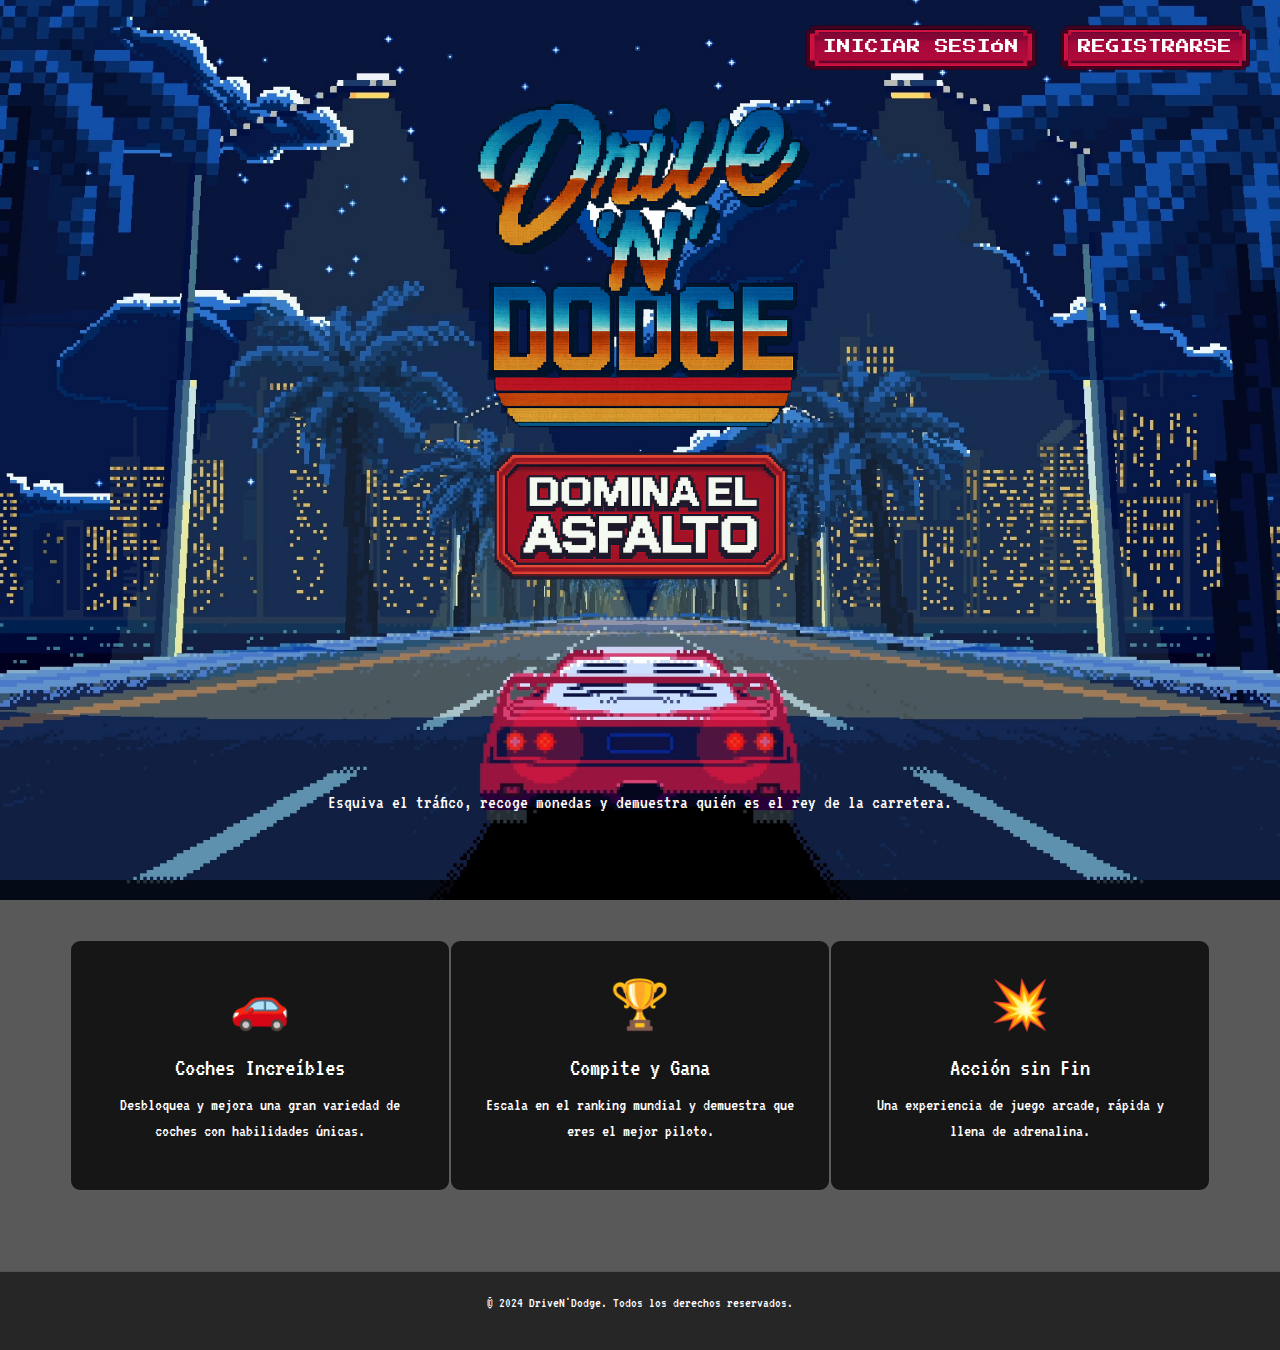
<file: public/index.html>
<!DOCTYPE html>
<html lang="es">
<head>
    <meta charset="UTF-8">
    <meta name="viewport" content="width=device-width, initial-scale=1.0">
    <title>DriveN'Dodge - La Carrera de tu Vida</title>

    <link href="https://cdn.jsdelivr.net/npm/bootstrap@5.3.3/dist/css/bootstrap.min.css" rel="stylesheet">
    <link href="https://fonts.googleapis.com/css2?family=Orbitron:wght@400;700&family=Roboto:wght@400;700&display=swap" rel="stylesheet">
    <link rel="stylesheet" href="css/styles2.css">
</head>
<body class="landing-body">

<div class="top-right-buttons">
    <a class="game-btn me-2" href="login.html">Iniciar Sesión</a>
    <a class="game-btn" href="register.html">Registrarse</a>
</div>

<header class="hero-section text-white text-center">
    <div class="container hero-content">
        <img src="img/logo.png" alt="DriveN'Dodge" class="hero-logo mb-4">

        <img src="img/domina.png" alt="Domina" class="hero-banner">

        <p class="hero-subtitle">
            Esquiva el tráfico, recoge monedas y demuestra quién es el rey de la carretera.
        </p>
    </div>
</header>

<section class="features-section">
    <div class="container">
        <div class="row text-center">
            <div class="col-md-4 feature">
                <div class="feature-icon">🚗</div>
                <h3>Coches Increíbles</h3>
                <p>Desbloquea y mejora una gran variedad de coches con habilidades únicas.</p>
            </div>
            <div class="col-md-4 feature">
                <div class="feature-icon">🏆</div>
                <h3>Compite y Gana</h3>
                <p>Escala en el ranking mundial y demuestra que eres el mejor piloto.</p>
            </div>
            <div class="col-md-4 feature">
                <div class="feature-icon">💥</div>
                <h3>Acción sin Fin</h3>
                <p>Una experiencia de juego arcade, rápida y llena de adrenalina.</p>
            </div>
        </div>
    </div>
</section>

<footer class="footer-section text-center">
    <p>&copy; 2024 DriveN'Dodge. Todos los derechos reservados.</p>
</footer>

<script src="https://cdn.jsdelivr.net/npm/bootstrap@5.3.3/dist/js/bootstrap.bundle.min.js"></script>
</body>
</html>
</file>
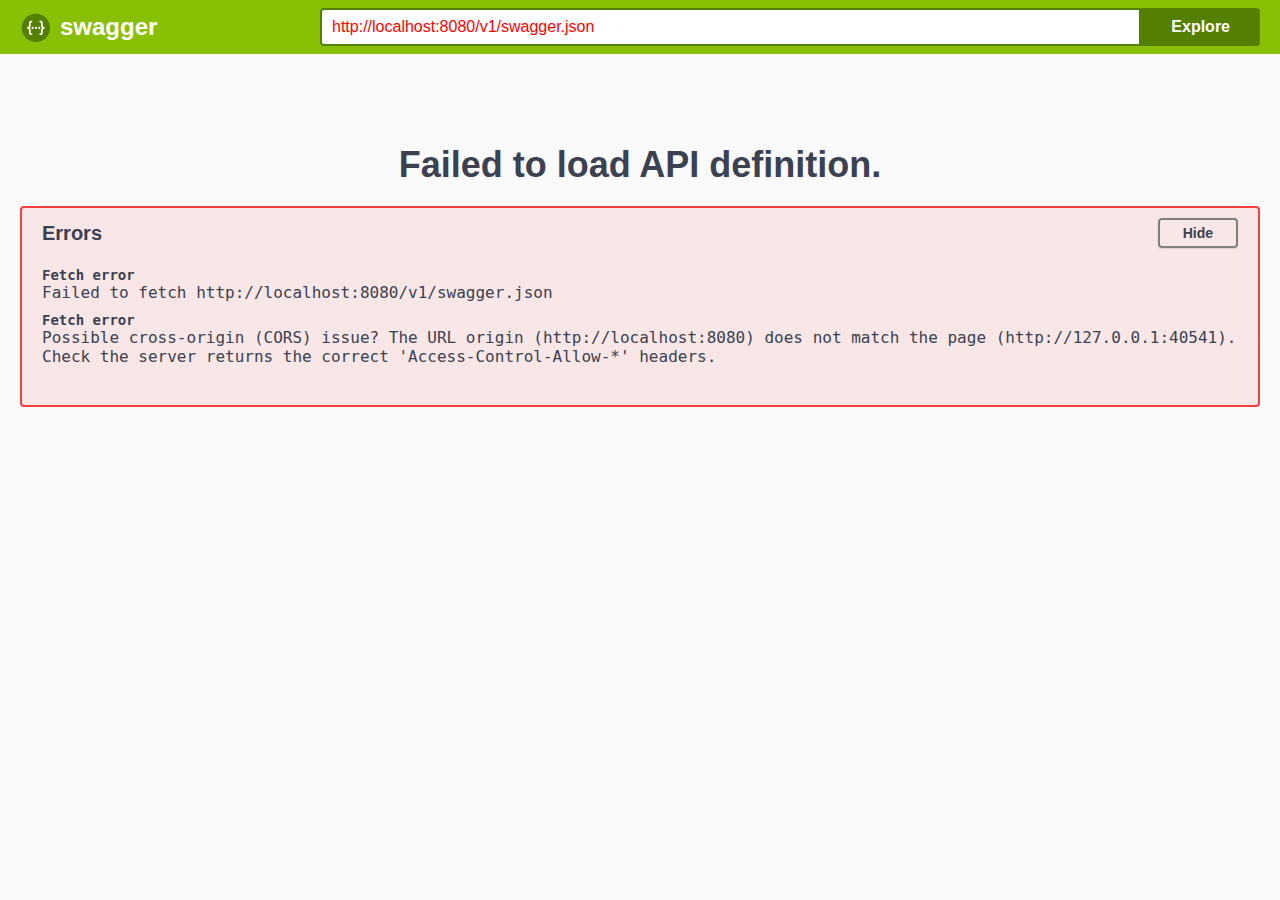
<file: public/swagger/index.html>
<!-- HTML for static distribution bundle build -->
<!DOCTYPE html>
<html lang="en">
  <head>
    <meta charset="UTF-8">
    <title>Swagger UI</title>
    <link rel="stylesheet" type="text/css" href="./swagger-ui.css" >
    <link rel="icon" type="image/png" href="./favicon-32x32.png" sizes="32x32" />
    <link rel="icon" type="image/png" href="./favicon-16x16.png" sizes="16x16" />
    <style>
      html
      {
        box-sizing: border-box;
        overflow: -moz-scrollbars-vertical;
        overflow-y: scroll;
      }

      *,
      *:before,
      *:after
      {
        box-sizing: inherit;
      }

      body
      {
        margin:0;
        background: #fafafa;
      }
    </style>
  </head>

  <body>
    <div id="swagger-ui"></div>

    <script src="./swagger-ui-bundle.js"> </script>
    <script src="./swagger-ui-standalone-preset.js"> </script>
    <script>
    window.onload = function() {

      // Build a system
      const ui = SwaggerUIBundle({
        url: "http://localhost:8080/v1/swagger.json",
        dom_id: '#swagger-ui',
        deepLinking: true,
        presets: [
          SwaggerUIBundle.presets.apis,
          SwaggerUIStandalonePreset
        ],
        plugins: [
          SwaggerUIBundle.plugins.DownloadUrl
        ],
        layout: "StandaloneLayout"
      })

      window.ui = ui
    }
  </script>
  </body>
</html>
</file>
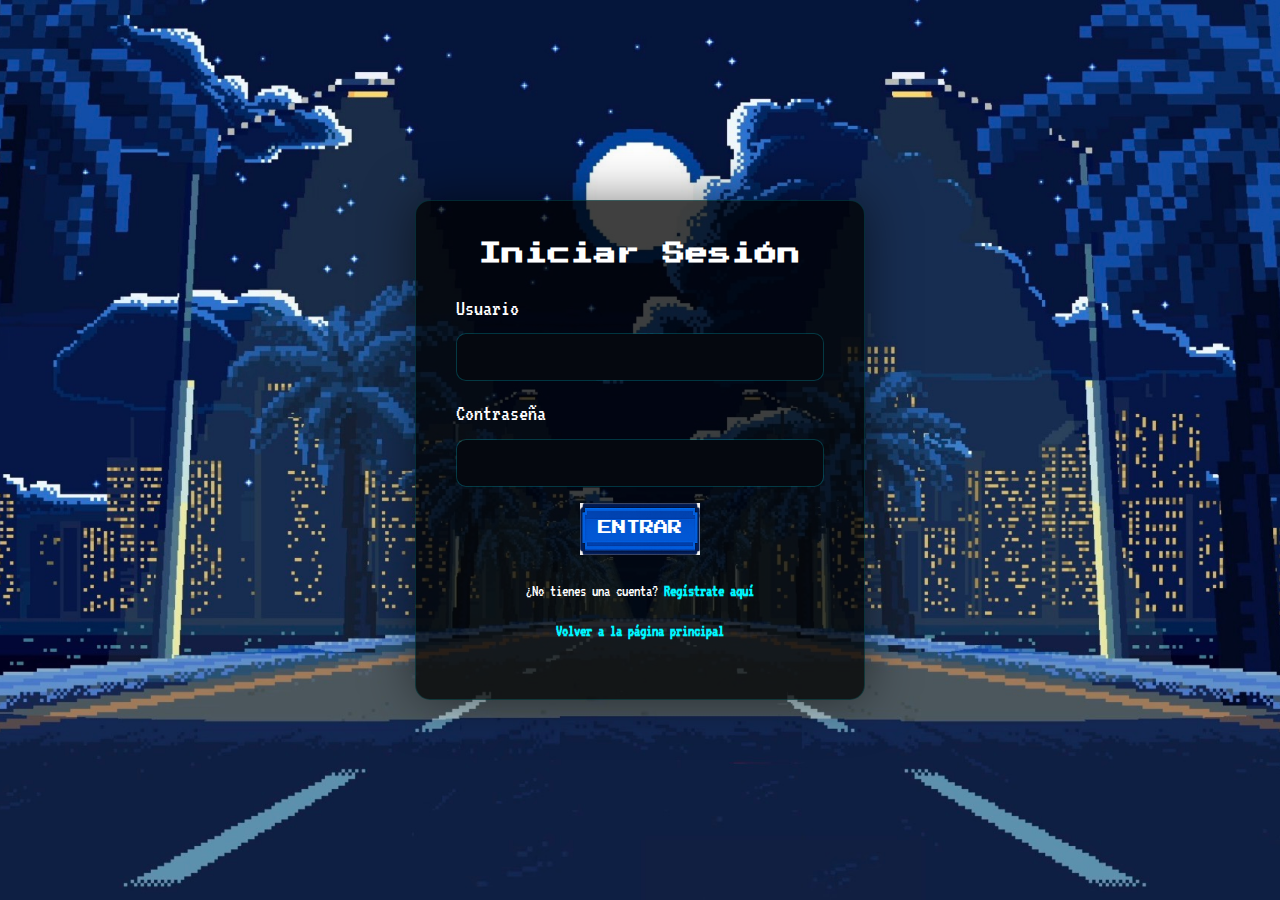
<file: public/inventario.html>
<!DOCTYPE html>
<html lang="es">
<head>
    <meta charset="UTF-8">
    <meta name="viewport" content="width=device-width, initial-scale=1">
    <title>Inventario - DriveN'Dodge</title>

    <link href="https://cdn.jsdelivr.net/npm/bootstrap@5.3.3/dist/css/bootstrap.min.css" rel="stylesheet">
    <script src="https://ajax.googleapis.com/ajax/libs/jquery/3.7.1/jquery.min.js"></script>

    <link rel="stylesheet" href="css/styles.css">
    <link rel="stylesheet" href="css/styles2.css">
</head>

<body class="landing-body clean-background2">

<nav class="navbar navbar-expand-lg navbar-dark navbar-custom sticky-top">
    <div class="container">

        <button class="navbar-toggler" type="button" data-bs-toggle="collapse" data-bs-target="#navbarNav">
            <span class="navbar-toggler-icon"></span>
        </button>

        <div class="collapse navbar-collapse" id="navbarNav">

            <ul class="navbar-nav me-auto pixel-font">
                <li class="nav-item">
                    <a class="nav-link" href="shop.html">🛒 Tienda</a>
                </li>
                <li class="nav-item">
                    <a class="nav-link active" href="inventario.html">🎒 Inventario</a>
                </li>
                <li class="nav-item">
                    <a class="nav-link" href="ranking.html">🏆 Ranking</a>
                </li>
            </ul>

            <ul class="navbar-nav ms-auto align-items-center pixel-font">
                <li class="nav-item me-3">
                    <div class="d-flex align-items-center bg-dark border border-warning rounded px-3 py-1">
                        <span class="me-2">💰</span>
                        <span id="coins-display" class="fw-bold text-white">---</span>
                    </div>
                </li>

                <li class="nav-item dropdown">
                    <a class="nav-link dropdown-toggle pixel-font" href="#" id="userDropdown"
                       role="button" data-bs-toggle="dropdown">
                        👤 <span id="username-display">Usuari</span>
                    </a>

                    <ul class="dropdown-menu dropdown-menu-end bg-dark border-secondary">
                        <li><a class="dropdown-item text-light pixel-font" href="perfil.html">Mi Perfil</a></li>
                        <li><hr class="dropdown-divider bg-secondary"></li>
                        <li><a class="dropdown-item text-danger pixel-font" href="#" id="btn-logout">Cerrar Sesión</a></li>
                    </ul>
                </li>
            </ul>

        </div>
    </div>
</nav>


<div class="container mt-5">
    <div class="row justify-content-center">
        <div class="col-12 col-md-10 col-lg-8">

            <div class="container-custom profile-card pixel-font">

                <h1 class="text-center mb-4 text-gold">🎒 Inventario</h1>

                <table class="table table-borderless text-center text-light">
                    <thead>
                    <tr class="text-gold">
                        <th>Ítem</th>
                        <th>Valor (monedas)</th>
                        <th>Cantidad</th>
                    </tr>
                    </thead>
                    <tbody id="inventory-body">
                    <!-- Filas generadas vía JS -->
                    </tbody>
                </table>

                <p id="empty-message" class="text-center mt-3 text-light" style="display:none;">
                    Aún no has comprado ningun item. ¡Ve a la tienda y compra algun booster! 🚀
                </p>

            </div>

        </div>
    </div>
</div>

<script src="https://cdn.jsdelivr.net/npm/bootstrap@5.3.3/dist/js/bootstrap.bundle.min.js"></script>

<script>
    $(document).ready(function () {
        console.log("Script de inventario.html iniciado.");

        // 1. AUTENTICACIÓN Y CONFIGURACIÓN INICIAL
        const username = localStorage.getItem("username");
        console.log("Usuario recuperado de localStorage:", username);

        if (!username) {
            console.log("Usuario no encontrado, redirigiendo a login.html");
            window.location.href = "login.html";
            return;
        }
        $('#username-display').text(username);

        $('#btn-logout').click(function() {
            localStorage.removeItem("username");
            window.location.href = "index.html";
        });

        // 2. CARGAR MONEDAS (PRIMERO)
        console.log("Iniciando petición AJAX para cargar monedas...");
        $.ajax({
            type: 'GET',
            url: '/v1/shop/monedas/' + username,
            dataType: 'json',
            success: function (response) {
                console.log("Petición de monedas exitosa. Respuesta:", response);
                $('#coins-display').text(response.coins);
                console.log("Monedas actualizadas en la pantalla.");
                
                // Una vez las monedas están cargadas, cargamos el inventario.
                loadInventory();
            },
            error: function (jqXHR, textStatus, errorThrown) {
                console.error("Error en la petición AJAX de monedas:", textStatus, errorThrown);
                $('#coins-display').text('Error');
                alert("No se pudo cargar la información del usuario. Revisa la consola para más detalles.");
            }
        });

        // 3. FUNCIÓN PARA CARGAR EL INVENTARIO
        function loadInventory() {
            console.log("Iniciando petición AJAX para cargar inventario...");
            $.ajax({
                type: "GET",
                url: "/v1/shop/inventario/" + encodeURIComponent(username),
                dataType: "json",
                success: function (inventoryItems) {
                    console.log("Petición de inventario exitosa. Items:", inventoryItems);
                    if (inventoryItems && inventoryItems.length > 0) {
                        let html = "";
                        inventoryItems.forEach(function (item) {
                            html += `
                            <tr>
                                <td>${item.nombre || "Sin nombre"}</td>
                                <td>${item.precio || "0"}</td>
                                <td>${item.cantidad || "1"}</td>
                            </tr>
                        `;
                        });
                        $("#inventory-body").html(html);
                    } else {
                        console.log("El inventario está vacío.");
                        $("#empty-message").show();
                    }
                },
                error: function (jqXHR, textStatus, errorThrown) {
                    console.error("Error en la petición AJAX de inventario:", textStatus, errorThrown);
                    $("#empty-message").text("Error al cargar el inventario.").show();
                }
            });
        }
    });
</script>
</body>
</html>
</file>
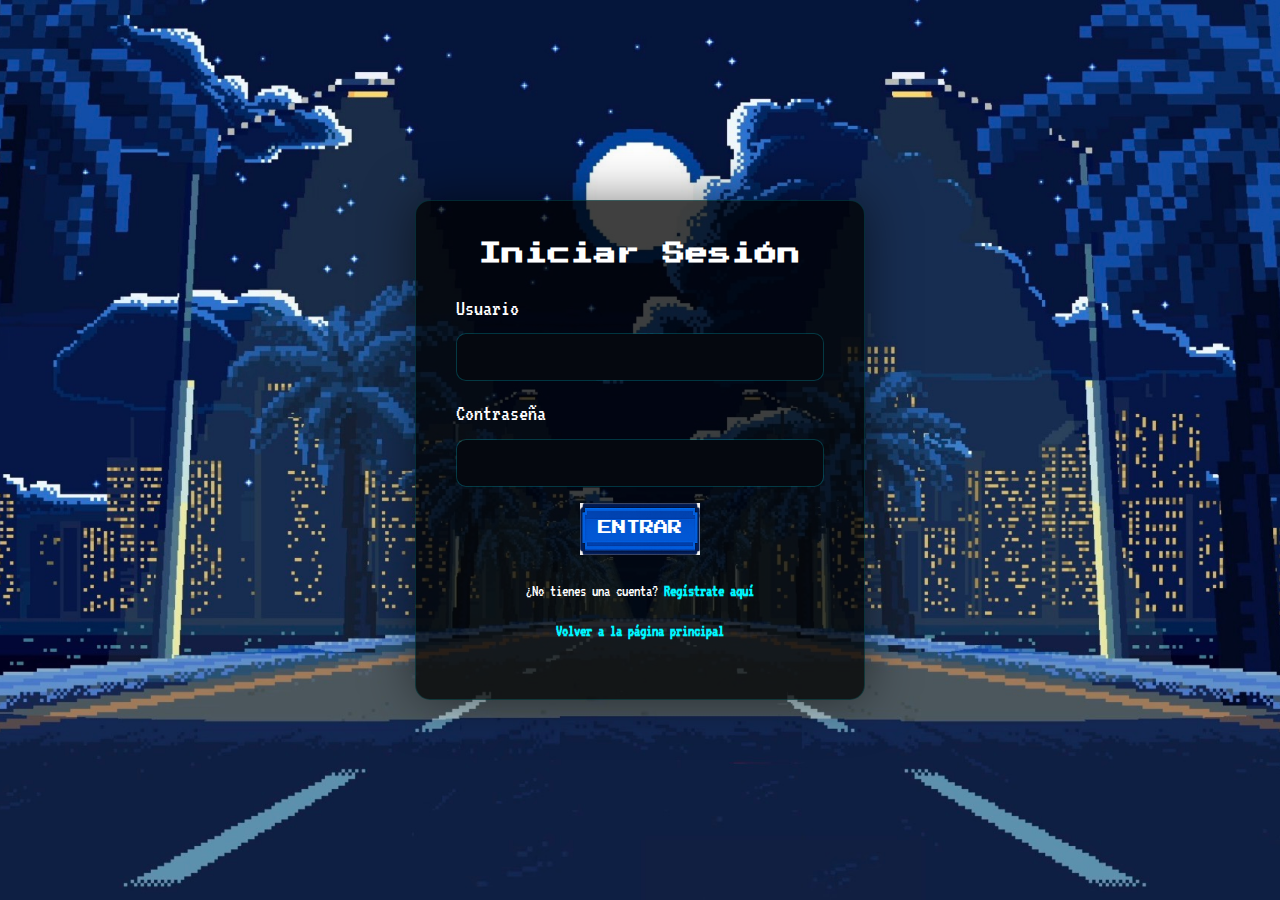
<file: public/login.html>
<!DOCTYPE html>
<html lang="es">
<head>
    <meta charset="UTF-8">
    <meta name="viewport" content="width=device-width, initial-scale=1">
    <title>Iniciar Sesión - DriveN'Dodge</title>

    <link href="https://cdn.jsdelivr.net/npm/bootstrap@5.3.3/dist/css/bootstrap.min.css" rel="stylesheet">
    <script src="https://cdn.jsdelivr.net/npm/bootstrap@5.3.3/dist/js/bootstrap.bundle.min.js"></script>
    <script src="https://ajax.googleapis.com/ajax/libs/jquery/3.7.1/jquery.min.js"></script>

    <link rel="stylesheet" href="css/styles.css">
    <link rel="stylesheet" href="css/styles2.css">
</head>
<body class="landing-body body-centered-layout clean-background">

<div class="container-custom form-container text-center mt-5 mb-5">
    <h2>Iniciar Sesión</h2>

    <div id="error-message" class="alert alert-danger" style="display: none;"></div>
    <div id="success-message" class="alert alert-success" style="display: none;"></div>

    <form id="login-form" class="mt-4 mb-4">
        <div class="mb-3 text-start">
            <label for="username" class="form-label">Usuario</label>
            <input type="text" class="form-control" id="username" name="username" required>
        </div>

        <div class="mb-3 text-start">
            <label for="password" class="form-label">Contraseña</label>
            <input type="password" class="form-control" id="password" name="password" required>
        </div>

        <button type="submit" class="game-btn game-btn-blue">Entrar</button>
    </form>

    <div class="footer-text mt-3">
        <p>¿No tienes una cuenta? <a href="register.html" class="footer-link">Regístrate aquí</a></p>
        <p><a href="index.html" class="footer-link">Volver a la página principal</a></p>
    </div>
</div>

<script>
    $(document).ready(function() {
        $('#login-form').submit(function(event) {
            event.preventDefault();

            // Ocultar mensajes previos
            $('#error-message').hide();
            $('#success-message').hide();

            const username = $('#username').val();
            const password = $('#password').val();

            //petición AJAX al backend
            $.ajax({
                url: '/v1/auth/login', // La URL del endpoint de login
                type: 'POST',
                contentType: 'application/json',
                data: JSON.stringify({ username: username, password: password }),
                success: function(response) {
                    // Manejar respuesta exitosa
                    $('#success-message').text('¡Inicio de sesión exitoso! Redirigiendo...').show();
                    $('#login-form')[0].reset(); // Limpiar el formulario
		            //guardar informació usuari al local
                    localStorage.setItem("username", username);

                    // Redirigir a la página principal después de unos segundos
                    setTimeout(function() {
                        window.location.href = 'shop.html';
                    }, 1500);
                },
                error: function(jqXHR) {
                    // Manejar errores
                    let errorMessage = 'Error al iniciar sesión. Usuario o contraseña incorrectos.';
                    if (jqXHR.responseText) {
                        errorMessage = jqXHR.responseText;
                    }
                    $('#error-message').text(errorMessage).show();
                }
            });
        });
    });
</script>
</body>
</html>
</file>
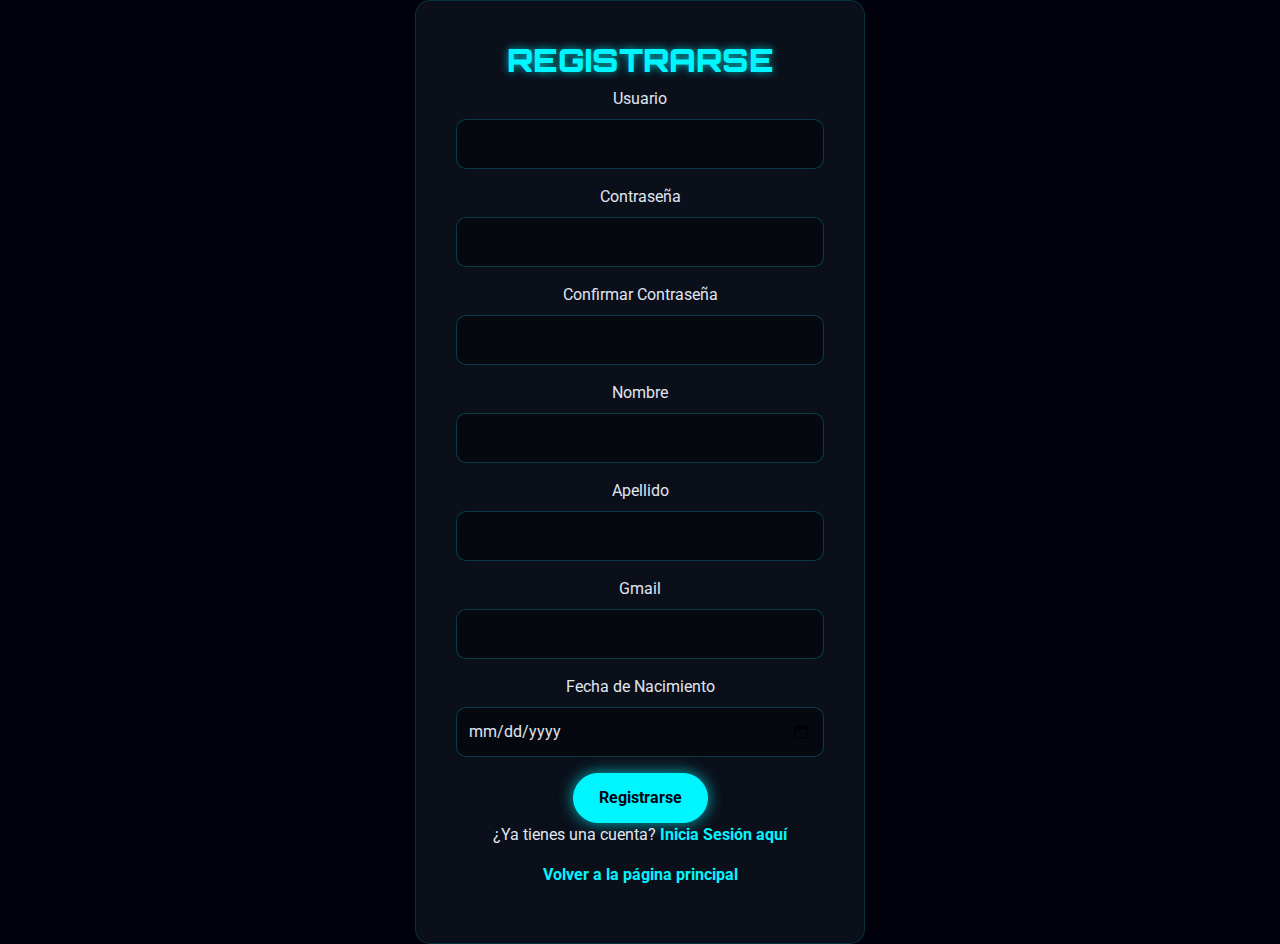
<file: public/register.html>
<!DOCTYPE html>
<html lang="en">
<head>
    <meta charset="UTF-8">
    <meta name="viewport" content="width=device-width, initial-scale=1">
    <link href="https://cdn.jsdelivr.net/npm/bootstrap@5.3.3/dist/css/bootstrap.min.css" rel="stylesheet">
    <script src="https://cdn.jsdelivr.net/npm/bootstrap@5.3.3/dist/js/bootstrap.bundle.min.js"></script>
    <script src="https://ajax.googleapis.com/ajax/libs/jquery/3.7.1/jquery.min.js"></script>
    <title>Registrarse - DriveN'Dodge</title>
    <link rel="stylesheet" href="css/styles.css">
</head>
<body class="body-centered-layout">
    <div class="container-custom form-container">
        <h2>Registrarse</h2>
        <div id="error-message" class="alert alert-danger" style="display: none;"></div>
        <div id="success-message" class="alert alert-success" style="display: none;"></div>
        <form id="btn-register">
            <div class="mb-3">
                <label for="username" class="form-label">Usuario</label>
                <input type="text" class="form-control" id="username" name="username" required>
            </div>
            <div class="mb-3">
                <label for="password" class="form-label">Contraseña</label>
                <input type="password" class="form-control" id="password" name="password" required>
            </div>
            <div class="mb-3">
                <label for="confirm-password" class="form-label">Confirmar Contraseña</label>
                <input type="password" class="form-control" id="confirm-password" name="confirm-password" required>
            </div>
            <div class="mb-3">
                <label for="nombre" class="form-label">Nombre</label>
                <input type="text" class="form-control" id="nombre" name="nombre" required>
            </div>
            <div class="mb-3">
                <label for="apellido" class="form-label">Apellido</label>
                <input type="text" class="form-control" id="apellido" name="apellido" required>
            </div>
            <div class="mb-3">
                <label for="gmail" class="form-label">Gmail</label>
                <input type="email" class="form-control" id="gmail" name="gmail" required>
            </div>
            <div class="mb-3">
                <label for="fechaNacimiento" class="form-label">Fecha de Nacimiento</label>
                <input type="date" class="form-control" id="fechaNacimiento" name="fechaNacimiento" required>
            </div>
            <button type="submit" class="btn btn-primary-custom">Registrarse</button>
        </form>
        <div class="footer-text">
            <p>¿Ya tienes una cuenta? <a href="login.html">Inicia Sesión aquí</a></p>
            <p><a href="index.html">Volver a la página principal</a></p>
        </div>
    </div>

<script>
$(document).ready(function() {
    $('#btn-register').submit(function(event) { //submit es click pero para formularios. tmb va con enter
        // ¡CRÍTICO! Evita que la página se recargue y la petición AJAX se cancele.
        event.preventDefault();
        
        $('#error-message').hide();
        $('#success-message').hide(); //cuando le das a submit borra el error o succes anterior

        const username = $('#username').val();
        const password = $('#password').val();
        const confirmPassword = $('#confirm-password').val();
        const nombre = $('#nombre').val();
        const apellido = $('#apellido').val();
        const gmail = $('#gmail').val();
        const fechaNacimiento = $('#fechaNacimiento').val();

        if (password !== confirmPassword) {
            $('#error-message').text('Las contraseñas no coinciden.').show();
            return;
        }
        

        //petición AJAX al backend
        $.ajax({
            url: '/v1/auth/register', // La URL del endpoint de registro
            type: 'POST',
            contentType: 'application/json',
            data: JSON.stringify({ username: username, password: password, nombre: nombre, apellido: apellido, gmail: gmail, fechaNacimiento: fechaNacimiento }), //para pasar de variables (objeto javascript) a json
            success: function(response) {
                $('#success-message').text('¡Registro exitoso! Redirigiendo a la página de inicio de sesión...').show();
                //limpiar el formulario
                $('#btn-register')[0].reset();
                // Redirigir a la página de login después de unos segundos
                setTimeout(function() {
                    window.location.href = 'login.html';
                }, 1500);
            },
            error: function(jqXHR) {
                // Manejar errores
                let errorMessage = 'Error en el registro. Por favor, inténtalo de nuevo.';
                if (jqXHR.responseText) { //jqXHR es un objeto q te dice q error es: si es un 400,401,500 leyendo de cabecera...
                    errorMessage = jqXHR.responseText;
                }
                $('#error-message').text(errorMessage).show();
            }
        });
    });
});
</script>
</body>
</html>
</file>
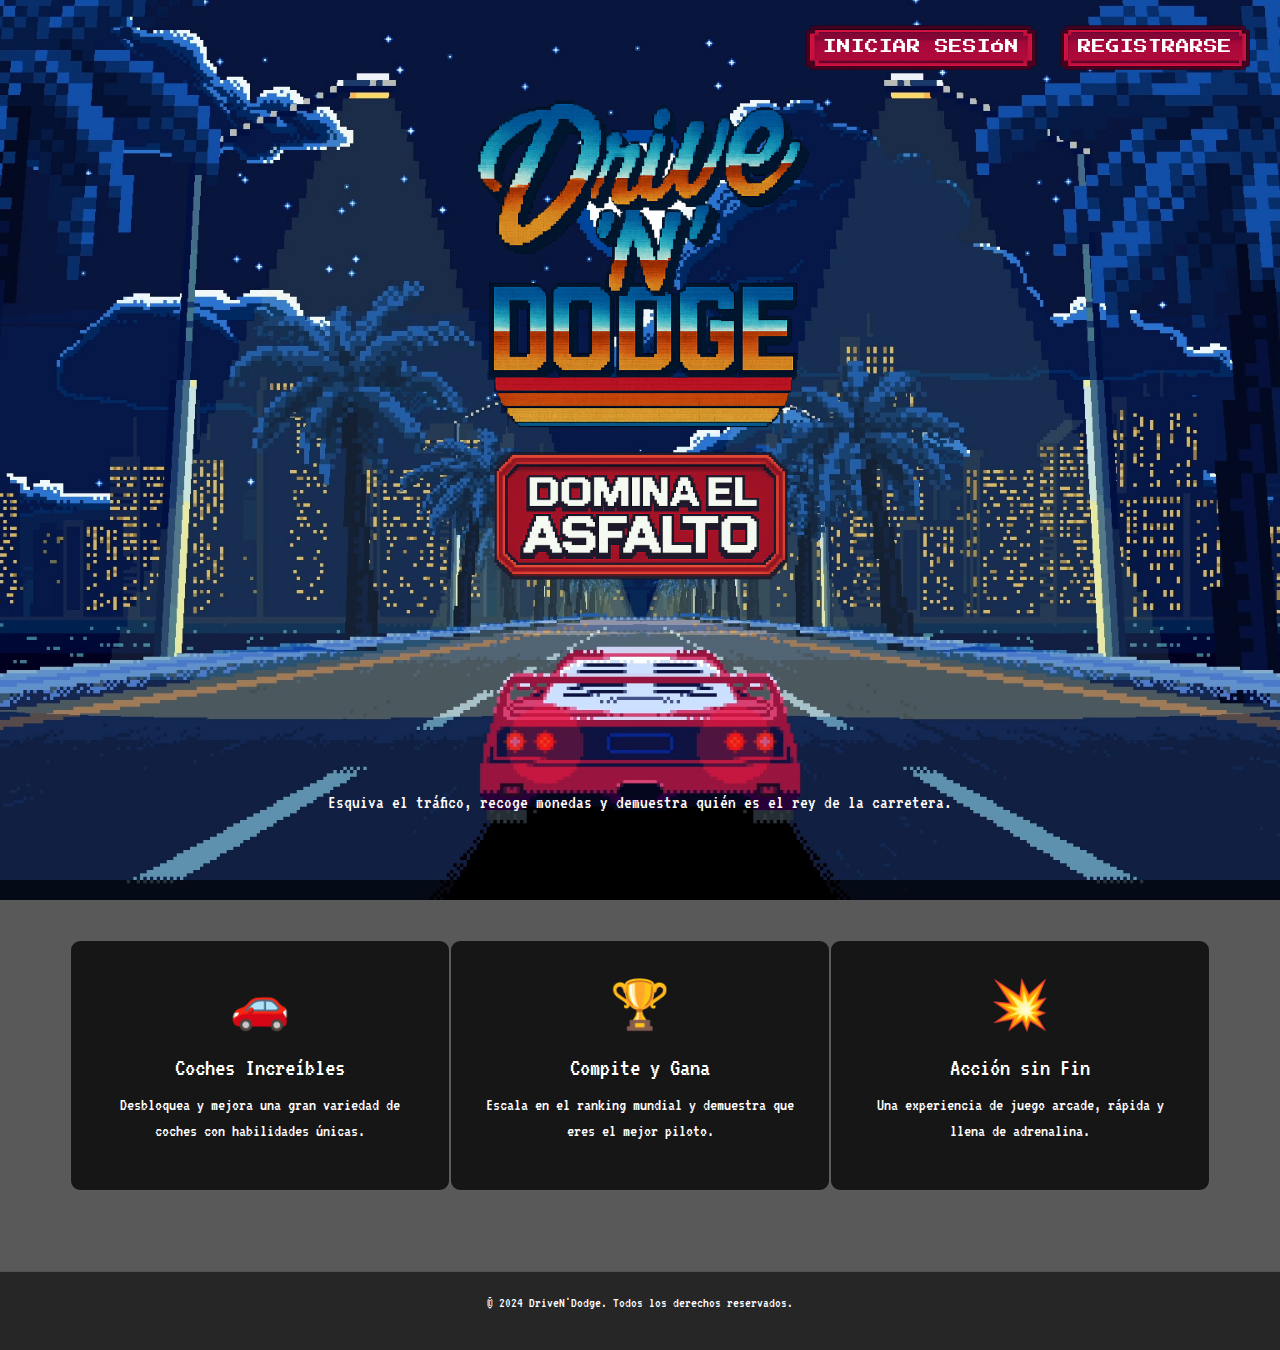
<file: public/shop.html>
<!DOCTYPE html>
<html lang="es">
<head>
    <meta charset="UTF-8">
    <meta name="viewport" content="width=device-width, initial-scale=1">
    <title>Botiga - DriveN'Dodge</title>

    <link href="https://cdn.jsdelivr.net/npm/bootstrap@5.3.0/dist/css/bootstrap.min.css" rel="stylesheet">
    <script src="https://ajax.googleapis.com/ajax/libs/jquery/3.6.0/jquery.min.js"></script>

    <!-- ESTIL ACTUAL + NOU ESTIL PIXEL -->
    <link rel="stylesheet" href="css/styles.css">
    <link rel="stylesheet" href="css/styles2.css">
</head>

<body class="landing-body clean-background2">

<nav class="navbar navbar-expand-lg navbar-dark navbar-custom sticky-top">

    <div class="container">

<!--        <div class="navbar-brand d-flex align-items-center">-->
<!--            <img src="img/logo.png" alt="DriveN'Dodge Logo" class="navbar-logo-small">-->
<!--        </div>-->


        <button class="navbar-toggler" type="button" data-bs-toggle="collapse" data-bs-target="#navbarNav">
            <span class="navbar-toggler-icon"></span>
        </button>

        <div class="collapse navbar-collapse" id="navbarNav">

            <ul class="navbar-nav me-auto pixel-font">
                <li class="nav-item">
                    <a class="nav-link active text-gold" href="shop.html">🛒 Tienda</a>
                </li>
                <li class="nav-item">
                    <a class="nav-link" href="inventario.html">🎒 Inventario</a>
                </li>
                <li class="nav-item">
                    <a class="nav-link" href="ranking.html">🏆 Ranking</a>
                </li>
            </ul>

            <ul class="navbar-nav ms-auto align-items-center pixel-font">

                <li class="nav-item me-3">
                    <div class="d-flex align-items-center bg-dark border border-warning rounded px-3 py-1">
                        <span class="me-2">💰</span>
                        <span id="coins-display" class="fw-bold text-white">---</span>
                    </div>
                </li>

                <li class="nav-item dropdown">
                    <a class="nav-link dropdown-toggle pixel-font" href="#" id="userDropdown"
                       role="button" data-bs-toggle="dropdown">
                        👤 <span id="username-display">Usuari</span>
                    </a>

                    <ul class="dropdown-menu dropdown-menu-end bg-dark border-secondary">
                        <li><a class="dropdown-item text-light pixel-font" href="perfil.html">Mi Perfil</a></li>
                        <li><hr class="dropdown-divider bg-secondary"></li>
                        <li><a class="dropdown-item text-danger pixel-font" href="#" id="btn-logout">Cerrar Sesión</a></li>
                    </ul>
                </li>

            </ul>

        </div>
    </div>
</nav>
<!--<div class="navbar-logo-center">-->
<!--    <img src="img/logo.png" alt="DriveN'Dodge" class="navbar-logo-img">-->
<!--</div>-->

<div class="container mt-5 container-custom shop-container">

    <h2 class="text-center mb-5 pixel-font">
        Tienda de items
    </h2>

    <div id="shop-items-container" class="row">
        <div class="text-center py-5">
            <div class="spinner-border text-warning" role="status">
                <span class="visually-hidden">Cargando...</span>
            </div>
        </div>
    </div>

</div>

<script src="https://cdn.jsdelivr.net/npm/bootstrap@5.3.0/dist/js/bootstrap.bundle.min.js"></script>

<script>
    $(document).ready(function() {
        // 1. Verificar Sessió
        let username = localStorage.getItem("username");
        if (!username) {
            window.location.href = "index.html"; // Redirigir si no hi ha login
            return;
        }

        // Actualitzar nom al menú
        $('#username-display').text(username);

        // 2. Carregar Dades Inicials
        loadUserCoins();
        loadShopItems();

        // --- FUNCIÓ 1: TANCAR SESSIÓ ---
        $('#btn-logout').click(function(e) {
            e.preventDefault();
            localStorage.clear();
            window.location.href = "index.html"; // O login.html
        });

        // --- FUNCIÓ 2: CARREGAR MONEDES ---
        function loadUserCoins() {
            $.ajax({
                type: 'GET',
                url: '/v1/shop/monedas/' + username,
                dataType: 'json',
                success: function(response) {
                    $('#coins-display').text(response.coins);
                },
                error: function() {
                    console.log("Error cargando monedas");
                }
            });
        }

        // --- FUNCIÓ 3: CARREGAR ITEMS (Amb el Fix de les Imatges) ---
        function loadShopItems() {
            $.ajax({
                type: 'GET',
                url: '/v1/shop/items',
                dataType: 'json',
                success: function(items) {
                    console.log("ITEMS REBUTS JSON:", items);
                    let container = $('#shop-items-container');
                    container.empty();

                    if (!items || items.length === 0) {
                        container.html('<h3 class="text-center pixel-font">No hay items disponibles actualmente.</h3>');
                        return;
                    }

                    items.forEach(function(item) {
                        // CORRECCIÓ DE RUTA D'IMATGE (Fix definitiu)
                        let ruta = item.imagen;
                        // Si no es URL absoluta (http) i no comença per /, li posem la barra
                        if (!ruta.startsWith("http") && !ruta.startsWith("/")) {
                            ruta = "/" + ruta;
                        }
                        let idReal = item.id || item.ID;
                        if (!idReal) console.error("ALERTA: Este item no tiene ID!", item);
                        let html = `
                                <div class="col-md-4 mb-4">
                                    <div class="card h-100">
                                        <div class="p-3 text-center" style="background-color: #222; border-bottom: 1px solid #444;">
                                            <img src="${ruta}" class="img-fluid" alt="${item.nombre}"
                                                 style="height: 180px; object-fit: contain;"
                                                 onerror="this.src='https://placehold.co/200x200?text=No+Image';">
                                        </div>
                                        <div class="card-body d-flex flex-column text-center">
                                            <h5 class="card-title text-gold fw-bold">${item.nombre}</h5>
                                            <p class="card-text small text-secondary">${item.descripcion}</p>

                                            <div class="mt-auto pt-3">
                                                <h4 class="fw-bold mb-3">${item.precio} 💰</h4>
                                                <button class="btn btn-buy w-100 py-2 rounded-pill shadow-sm btn-buy"
                                                        data-item-id="${idReal}"
                                                        data-item-price="${item.precio}"
                                                        data-item-name="${item.nombre}">
                                                    COMPRAR AHORA
                                                </button>
                                            </div>
                                        </div>
                                    </div>
                                </div>
                            `;
                        container.append(html);
                    });
                },
                error: function(xhr) {
                    console.error("Error cargando items:", xhr);
                    $('#shop-items-container').html('<p class="text-danger text-center">Error conectando con el servidor.</p>');
                }
            });
        }

        // --- FUNCIÓ 4: COMPRAR ITEM ---
        $(document).on('click', '.btn-buy', function() {
            const itemId = $(this).data('item-id');
            const itemName = $(this).data('item-name');
            const itemPrice = parseInt($(this).data('item-price'));
            let currentCoins = parseInt($('#coins-display').text());

            if (currentCoins < itemPrice) {
                alert("⚠️ No tienes suficientes monedas para comprar " + itemName);
                return;
            }

            // Confirmació simple
            if(!confirm("Quieres comprar " + itemName + " por " + itemPrice + " monedas?")) return;

            $.ajax({
                type: 'POST',
                url: '/v1/shop/buy/' + itemId,
                contentType: 'application/json',
                data: JSON.stringify(username),
                success: function(response) {
                    alert("✅ Compra realizada: " + itemName);
                    loadUserCoins(); // Actualitzem saldo
                },
                error: function(xhr) {
                    let errorMsg = "Error desconocido";
                    if(xhr.responseJSON && xhr.responseJSON.message) errorMsg = xhr.responseJSON.message;
                    alert("❌ Error en la compra: " + errorMsg);
                }
            });
        });
    });
</script>
</body>
</html>
</file>
<file: public/css/styles2.css>
/* ==========================================================================
   ESTIL PIXEL – WEB FRONTEND DriveN'Dodge
   ========================================================================== */

/* 1. FONTS LOCALS */
@font-face {
    font-family: 'PixelFont';
    src: url('../fonts/pixel_font.ttf') format('truetype');
    font-weight: normal;
    font-style: normal;
}

@font-face {
    font-family: 'VT323';
    src: url('../fonts/VT323-Regular.ttf') format('truetype');
    font-weight: normal;
    font-style: normal;
}

/* 2. BASE */
body.landing-body {
    font-family: 'VT323', monospace;
    background-image: url('../img/background.png');
    background-size: cover;
    background-repeat: no-repeat;
    background-position: center;
    background-attachment: fixed;

    color: #ffffff;
    margin: 0;
    min-height: 100vh;
}

body.clean-background {
    background-image: url('../img/backclean.png') !important;
}



/* Títols dins landing amb VT323 per defecte */
.landing-body h1,
.landing-body h2,
.landing-body h3,
.landing-body h4,
.landing-body h5,
.landing-body h6 {
    font-family: 'VT323', monospace;
    color: #ffffff;
    text-transform: none;
}

/* 3. HERO SENSE ANIMACIONS */
.hero-section {
    min-height: calc(100vh - 20px);
    display: flex;
    align-items: center;
    justify-content: center;
    text-align: center;

    padding: 60px 15px;
    background: none;
}


.hero-content {
    max-width: 700px;
    margin: 0 auto;
}

/* Logo centrat i petit */
.hero-logo {
    display: block;
    margin: 0 auto;

    max-width: 340px;
    width: 50vw;

    transform: translateY(-80px);
}

.hero-banner {
    display: block;
    margin: 10px auto 0 auto;

    max-width: 300px;     /* ajusta la mida */
    width: 60vw;          /* responsive */

    transform: translateY(-90px); /* pujar / baixar segons vulguis */
}



/* Títol amb PixelFont */
.hero-title {
    font-family: 'PixelFont', 'VT323', monospace;
    font-size: 2.4rem;
    text-transform: uppercase;
    letter-spacing: 2px;
    margin-bottom: 10px;
}

/* Subtítol amb VT323 */
.hero-subtitle {
    font-family: 'VT323', monospace;
    font-size: 1.2rem;
    margin-bottom: 0;
    transform: translateY(115px);   /* PUJA/BAIXA */
}

/* 4. BOTONS AMB redrectbttn.png */
.hero-buttons {
    margin-top: 24px;
}

.game-btn {
    display: inline-flex;
    align-items: center;
    justify-content: center;

    /* mida del botó */
    height: 52px;
    padding: 0 18px;          /* espai lateral */
    /* deixem que l'ample sigui automàtic segons el text */

    background-image: url('../img/redrectbttn.png');
    background-repeat: no-repeat;
    background-size: 100% 100%;
    background-position: center;

    border: none;
    outline: none;
    cursor: pointer;

    font-family: 'PixelFont', 'VT323', monospace;
    font-size: 0.9rem;
    text-transform: uppercase;
    color: #ffffff;
    text-decoration: none;

    white-space: nowrap;      /* que “Iniciar Sesión” no es trenqui en dues línies */
    transition: transform 0.1s ease-out;
}

.game-btn:link,
.game-btn:visited {
    color: #ffffff;
    text-decoration: none;
}

.game-btn:hover {
    transform: translateY(-1px);
}

/* Botó pixel blau */
.game-btn-blue {
    background-image: url('../img/bluerectbttn.png') !important;
    background-size: 100% 100%;
    background-repeat: no-repeat;
}



/* 5. FEATURES */
.features-section {
    padding: 60px 0;
    background: rgba(0, 0, 0, 0.65);
}

.feature {
    background: rgba(0, 0, 0, 0.75);
    border: 1px solid rgba(255, 255, 255, 0.3);
    border-radius: 10px;
    padding: 30px;
    margin-bottom: 20px;
    transition: transform 0.2s ease-out;
}

.feature:hover {
    transform: translateY(-5px);
}

.feature-icon {
    font-size: 3rem;
    margin-bottom: 10px;
}

.feature h3 {
    font-family: 'VT323', monospace;
    font-size: 1.6rem;
}

.feature p {
    font-family: 'VT323', monospace;
    font-size: 1.1rem;
}

/* 6. FOOTER */
.footer-section {
    flex-shrink: 0;
    padding: 20px 0;
    background: rgba(0, 0, 0, 0.85);
    border-top: 1px solid rgba(255, 255, 255, 0.2);
    text-align: center;
    font-family: 'VT323', monospace;
    font-size: 0.9rem;
}

/* ======================================================================
   BOTONS SUPERIORS DRETA (només index)
   ====================================================================== */

.top-right-buttons {
    position: fixed;
    top: 25px;
    right: 30px !important;
    left: auto !important;

    display: flex;
    gap: 15px;
    justify-content: flex-end;

    z-index: 2000;
}

.top-right-buttons .game-btn {
    height: 45px;
    padding: 0 18px;
    font-size: 0.85rem;
}

.footer-link {
    color: #8aa0ff;
    text-decoration: none;
    font-family: 'VT323', monospace;
    font-size: 1rem;
}

.footer-link:hover {
    color: #b9c4ff;
    text-decoration: underline;
}


.container-custom {
    background: rgba(0, 0, 0, 0.75); /* negre translúcid */
    border-radius: 15px;
    padding: 40px;

    color: #ffffff;
}

/* Elimina neon del títol del formulari */
.container-custom h2 {
    color: #ffffff;
    font-family: 'PixelFont', 'VT323';
    text-shadow: none !important;
    letter-spacing: 2px;
}

/*  ======================================================================
    MIDES FONTS
    ======================================================================*/

.container-custom h2 {
    font-size: 1.4rem;
    letter-spacing: 1px;
}

.container-custom .form-label {
    font-size: 1.4rem;
    font-family: 'VT323', monospace;
}

.form-control {
    font-size: 1.4rem;
    height: 48px;
    padding: 8px 12px;
    font-family: 'VT323', monospace;
}
</file>
<file: public/css/styles.css>
/* ==========================================================================
   IMPORTS & ROOT VARIABLES
   ========================================================================== */
@import url('https://fonts.googleapis.com/css2?family=Orbitron:wght@900&family=Roboto:wght@400;700&display=swap');

:root {
    --primary-cyan: #00f6ff;
    --primary-magenta: #ff00ff;
    --glow-cyan: rgba(0, 246, 255, 0.7);
    --glow-magenta: rgba(255, 0, 255, 0.7);
    --dark-bg: #01020d;
    --dark-card: #0a0f1a;
    --text-light: #e0e5f0;
    --text-dark: #808a9a;
}

/* ==========================================================================
   BASE & UNIFIED AESTHETIC
   ========================================================================== */
body {
    font-family: 'Roboto', sans-serif;
    background-color: var(--dark-bg);
    color: var(--text-light);
    min-height: 100vh;
    margin: 0;
    overflow-x: hidden;
}

h1, h2, h3, h4, h5, h6 {
    font-family: 'Orbitron', sans-serif;
    font-weight: 900;
    color: var(--text-light);
    text-transform: uppercase;
}

/* ==========================================================================
   LANDING PAGE - THE GAME INTRO EXPERIENCE
   ========================================================================== */

/* --- Navigation --- */
.landing-nav {
    background-color: rgba(10, 15, 26, 0.6);
    backdrop-filter: blur(15px);
    -webkit-backdrop-filter: blur(15px);
    border-bottom: 1px solid rgba(0, 246, 255, 0.1);
}

.landing-nav .navbar-brand {
    font-size: 1.8rem;
    color: var(--primary-cyan);
    text-shadow: 0 0 8px var(--glow-cyan);
}

.landing-nav .nav-link {
    color: var(--text-light);
    font-weight: 700;
    margin-left: 15px;
    transition: color 0.3s, text-shadow 0.3s;
}

.landing-nav .nav-link:hover {
    color: var(--primary-cyan);
    text-shadow: 0 0 12px var(--glow-cyan);
}

.btn-nav-action {
    background-color: var(--primary-cyan);
    border: 2px solid var(--primary-cyan);
    color: var(--dark-bg);
    font-weight: 700;
    padding: 8px 20px;
    border-radius: 50px;
    transition: all 0.3s;
    margin-left: 15px;
    box-shadow: 0 0 15px var(--glow-cyan);
}

.btn-nav-action:hover {
    background-color: transparent;
    color: var(--primary-cyan);
    box-shadow: 0 0 25px var(--glow-cyan);
}

/* --- Animated Hero Scene --- */
.hero-section {
    position: relative;
    display: flex;
    align-items: center;
    justify-content: center;
    height: 100vh;
    overflow: hidden;
    background: radial-gradient(ellipse at 50% 100%, rgba(0, 10, 30, 0.5) 0%, transparent 80%);
}

/* The Road */
.hero-section::before {
    content: '';
    position: absolute;
    top: 50%;
    left: 50%;
    width: 100%;
    height: 100%;
    background: linear-gradient(transparent, rgba(0, 246, 255, 0.2), transparent),
                linear-gradient(90deg, transparent 40%, var(--primary-cyan) 49%, var(--primary-cyan) 51%, transparent 60%);
    background-size: 100% 2px, 100% 100%;
    transform-origin: top center;
    transform: translateX(-50%) perspective(300px) rotateX(80deg);
    animation: road-lines 10s linear infinite;
}

@keyframes road-lines {
    from { background-position: 0 0, 0 0; }
    to { background-position: 0 100vh, 0 0; }
}

/* Starry Sky */
.hero-section::after {
    content: '';
    position: absolute;
    top: 0;
    left: 0;
    width: 100%;
    height: 100%;
    background-image: radial-gradient(circle at 20% 30%, var(--glow-cyan), transparent 20%),
                      radial-gradient(circle at 80% 50%, var(--glow-magenta), transparent 20%);
    background-size: 4px 4px;
    animation: stars-twinkle 5s linear infinite;
}

@keyframes stars-twinkle {
    0% { opacity: 0.3; }
    50% { opacity: 0.8; }
    100% { opacity: 0.3; }
}

/* --- The Central Glass Card --- */
.hero-section .container {
    position: relative;
    z-index: 2;
    background: rgba(10, 15, 26, 0.5);
    border: 1px solid rgba(0, 246, 255, 0.15);
    border-radius: 20px;
    backdrop-filter: blur(10px);
    -webkit-backdrop-filter: blur(10px);
    padding: 50px;
    max-width: 800px;
    box-shadow: 0 10px 40px rgba(0, 0, 0, 0.3);
}

/* Staggered Animations for Card Content */
.hero-title, .hero-subtitle, .btn-hero-action {
    animation: fadeIn-up 1s ease-out forwards;
    opacity: 0;
}
.hero-subtitle { animation-delay: 0.2s; }
.btn-hero-action { animation-delay: 0.4s; }

@keyframes fadeIn-up {
    from { opacity: 0; transform: translateY(30px); }
    to { opacity: 1; transform: translateY(0); }
}

.hero-title {
    font-size: 5rem;
    color: #ffffff;
    text-shadow: 0 0 10px #fff, 0 0 25px var(--primary-cyan), 0 0 50px var(--glow-cyan);
    margin-bottom: 20px;
    animation: title-glitch 8s infinite alternate, fadeIn-up 1s ease-out forwards;
}

/* Glitch animation without color change */
@keyframes title-glitch {
    0%, 95%, 100% {
        transform: skewX(0);
        text-shadow: 0 0 10px #fff, 0 0 25px var(--primary-cyan), 0 0 50px var(--glow-cyan);
    }
    96% {
        transform: skewX(5deg);
        text-shadow: 0 0 10px #fff, 0 0 30px var(--primary-cyan), 0 0 60px var(--glow-cyan);
    }
    98% {
        transform: skewX(-5deg);
    }
}

.hero-subtitle {
    font-size: 1.5rem;
    color: var(--text-light);
    margin-bottom: 40px;
    font-weight: 400;
    text-shadow: 0 1px 5px rgba(0,0,0,0.7);
}

.btn-hero-action {
    font-size: 1.5rem;
    color: #ffffff;
    background: linear-gradient(45deg, var(--primary-cyan), var(--primary-magenta));
    border: none;
    padding: 15px 40px;
    border-radius: 50px;
    box-shadow: 0 0 30px var(--glow-cyan);
    transition: all 0.3s ease-in-out;
    animation: pulse-glow 3s infinite 1s, fadeIn-up 1s ease-out 0.4s forwards;
}

.btn-hero-action:hover {
    transform: scale(1.05);
    box-shadow: 0 0 50px var(--glow-cyan);
}

@keyframes pulse-glow {
    0% { box-shadow: 0 0 20px var(--glow-cyan); }
    50% { box-shadow: 0 0 35px var(--glow-cyan); }
    100% { box-shadow: 0 0 20px var(--glow-cyan); }
}

/* --- Features with Glassmorphism --- */
.features-section {
    padding: 120px 0;
    position: relative;
    border-top: 1px solid rgba(0, 246, 255, 0.1);
}

.feature {
    padding: 40px;
    background: rgba(10, 15, 26, 0.5);
    border: 1px solid rgba(0, 246, 255, 0.15);
    border-radius: 15px;
    backdrop-filter: blur(10px);
    -webkit-backdrop-filter: blur(10px);
    transition: transform 0.3s, box-shadow 0.3s;
}

.feature:hover {
    transform: translateY(-10px);
    box-shadow: 0 0 30px rgba(0, 246, 255, 0.1);
    border-color: rgba(0, 246, 255, 0.3);
}

.feature-icon {
    font-size: 4rem;
    margin-bottom: 20px;
    color: var(--primary-cyan);
    text-shadow: 0 0 15px var(--glow-cyan);
}

.feature h3 {
    color: var(--text-light);
}

.feature p {
    color: var(--text-dark);
}

.footer-section {
    padding: 40px 0;
    border-top: 1px solid rgba(0, 246, 255, 0.1);
    color: var(--text-dark);
}

/* ==========================================================================
   UNIFIED DARK THEME (LOGIN, REGISTER, SHOP, ETC.)
   ========================================================================== */
.body-centered-layout {
    display: flex;
    justify-content: center;
    align-items: center;
}

.container-custom {
    background-color: var(--dark-card);
    border-radius: 15px;
    box-shadow: 0 0 50px rgba(0,0,0,0.5);
    padding: 40px;
    text-align: center;
    width: 90%;
    border: 1px solid rgba(0, 246, 255, 0.15);
    color: var(--text-light);
}

.form-container { max-width: 450px; }

.container-custom h2 {
    color: var(--primary-cyan);
    text-shadow: 0 0 8px var(--glow-cyan);
}

.form-control {
    border-radius: 10px;
    padding: 12px;
    font-size: 1rem;
    border: 1px solid rgba(0, 246, 255, 0.2);
    background-color: #05080f;
    color: var(--text-light);
}

/* Fix for browser autofill styles */
.form-control:-webkit-autofill,
.form-control:-webkit-autofill:hover,
.form-control:-webkit-autofill:focus,
.form-control:-webkit-autofill:active {
    -webkit-text-fill-color: var(--text-light) !important;
    -webkit-box-shadow: 0 0 0 30px #05080f inset !important;
    transition: background-color 5000s ease-in-out 0s;
}

.form-control:focus {
    box-shadow: 0 0 0 0.25rem var(--glow-cyan);
    border-color: var(--primary-cyan);
    background-color: #080c14;
    color: var(--text-light);
}

.btn-primary-custom {
    background-color: var(--primary-cyan);
    border-color: var(--primary-cyan);
    color: var(--dark-bg);
    padding: 12px 25px;
    border-radius: 30px;
    transition: all 0.3s ease;
    font-weight: 700;
    box-shadow: 0 0 15px var(--glow-cyan);
}

.btn-primary-custom:hover {
    transform: translateY(-2px);
    box-shadow: 0 0 25px var(--glow-cyan);
}

.footer-text a {
    color: var(--primary-cyan);
    text-decoration: none;
    font-weight: 700;
}

.footer-text a:hover {
    text-decoration: underline;
    text-shadow: 0 0 5px var(--glow-cyan);
}

/* --- In-App Pages --- */
.navbar-custom {
    background-color: var(--dark-card);
    box-shadow: 0 2px 10px rgba(0, 0, 0, 0.2);
    padding: 15px 0;
    border-bottom: 1px solid rgba(0, 246, 255, 0.2);
}

.navbar-custom .navbar-brand {
    color: var(--primary-cyan) !important;
}

.btn-logout {
    background-color: var(--primary-magenta);
    border-color: var(--primary-magenta);
    box-shadow: 0 0 15px var(--glow-magenta);
}

.shop-h1, .ranking-h1, .inventory-h1, .profile-title {
    color: var(--primary-cyan);
    text-shadow: 0 0 10px var(--glow-cyan);
}

.card-custom, .ranking-card, .inventory-card, .profile-card {
    background: var(--dark-card);
    border: 1px solid rgba(0, 246, 255, 0.2);
}

.card-custom:hover, .ranking-card:hover, .inventory-card:hover, .profile-card:hover {
    transform: translateY(-5px);
    box-shadow: 0 8px 25px rgba(0, 246, 255, 0.15);
}

.card-title {
    color: var(--primary-cyan);
}

.price-tag {
    color: #28a745;
}

.btn-buy {
    background: linear-gradient(45deg, var(--primary-cyan), #00aaff);
    border: none;
    color: var(--dark-bg);
    font-weight: 700;
}

.ranking-thead, .inventory-thead {
    background: rgba(0, 246, 255, 0.1);
}

.ranking-tbody tr:hover, .inventory-tbody tr:hover {
    background: rgba(0, 246, 255, 0.05);
}
</file>
<file: public/swagger/swagger-ui.css>
.swagger-ui{
  /*! normalize.css v7.0.0 | MIT License | github.com/necolas/normalize.css */font-family:sans-serif;color:#3b4151}.swagger-ui html{line-height:1.15;-ms-text-size-adjust:100%;-webkit-text-size-adjust:100%}.swagger-ui body{margin:0}.swagger-ui article,.swagger-ui aside,.swagger-ui footer,.swagger-ui header,.swagger-ui nav,.swagger-ui section{display:block}.swagger-ui h1{font-size:2em;margin:.67em 0}.swagger-ui figcaption,.swagger-ui figure,.swagger-ui main{display:block}.swagger-ui figure{margin:1em 40px}.swagger-ui hr{-webkit-box-sizing:content-box;box-sizing:content-box;height:0;overflow:visible}.swagger-ui pre{font-family:monospace,monospace;font-size:1em}.swagger-ui a{background-color:transparent;-webkit-text-decoration-skip:objects}.swagger-ui abbr[title]{border-bottom:none;text-decoration:underline;-webkit-text-decoration:underline dotted;text-decoration:underline dotted}.swagger-ui b,.swagger-ui strong{font-weight:inherit;font-weight:bolder}.swagger-ui code,.swagger-ui kbd,.swagger-ui samp{font-family:monospace,monospace;font-size:1em}.swagger-ui dfn{font-style:italic}.swagger-ui mark{background-color:#ff0;color:#000}.swagger-ui small{font-size:80%}.swagger-ui sub,.swagger-ui sup{font-size:75%;line-height:0;position:relative;vertical-align:baseline}.swagger-ui sub{bottom:-.25em}.swagger-ui sup{top:-.5em}.swagger-ui audio,.swagger-ui video{display:inline-block}.swagger-ui audio:not([controls]){display:none;height:0}.swagger-ui img{border-style:none}.swagger-ui svg:not(:root){overflow:hidden}.swagger-ui button,.swagger-ui input,.swagger-ui optgroup,.swagger-ui select,.swagger-ui textarea{font-family:sans-serif;font-size:100%;line-height:1.15;margin:0}.swagger-ui button,.swagger-ui input{overflow:visible}.swagger-ui button,.swagger-ui select{text-transform:none}.swagger-ui [type=reset],.swagger-ui [type=submit],.swagger-ui button,.swagger-ui html [type=button]{-webkit-appearance:button}.swagger-ui [type=button]::-moz-focus-inner,.swagger-ui [type=reset]::-moz-focus-inner,.swagger-ui [type=submit]::-moz-focus-inner,.swagger-ui button::-moz-focus-inner{border-style:none;padding:0}.swagger-ui [type=button]:-moz-focusring,.swagger-ui [type=reset]:-moz-focusring,.swagger-ui [type=submit]:-moz-focusring,.swagger-ui button:-moz-focusring{outline:1px dotted ButtonText}.swagger-ui fieldset{padding:.35em .75em .625em}.swagger-ui legend{-webkit-box-sizing:border-box;box-sizing:border-box;color:inherit;display:table;max-width:100%;padding:0;white-space:normal}.swagger-ui progress{display:inline-block;vertical-align:baseline}.swagger-ui textarea{overflow:auto}.swagger-ui [type=checkbox],.swagger-ui [type=radio]{-webkit-box-sizing:border-box;box-sizing:border-box;padding:0}.swagger-ui [type=number]::-webkit-inner-spin-button,.swagger-ui [type=number]::-webkit-outer-spin-button{height:auto}.swagger-ui [type=search]{-webkit-appearance:textfield;outline-offset:-2px}.swagger-ui [type=search]::-webkit-search-cancel-button,.swagger-ui [type=search]::-webkit-search-decoration{-webkit-appearance:none}.swagger-ui ::-webkit-file-upload-button{-webkit-appearance:button;font:inherit}.swagger-ui details,.swagger-ui menu{display:block}.swagger-ui summary{display:list-item}.swagger-ui canvas{display:inline-block}.swagger-ui [hidden],.swagger-ui template{display:none}.swagger-ui .debug *{outline:1px solid gold}.swagger-ui .debug-white *{outline:1px solid #fff}.swagger-ui .debug-black *{outline:1px solid #000}.swagger-ui .debug-grid{background:transparent url([data-uri]) repeat 0 0}.swagger-ui .debug-grid-16{background:transparent url([data-uri]) repeat 0 0}.swagger-ui .debug-grid-8-solid{background:#fff url([data-uri]) repeat 0 0}.swagger-ui .debug-grid-16-solid{background:#fff url([data-uri]) repeat 0 0}.swagger-ui .border-box,.swagger-ui a,.swagger-ui article,.swagger-ui body,.swagger-ui code,.swagger-ui dd,.swagger-ui div,.swagger-ui dl,.swagger-ui dt,.swagger-ui fieldset,.swagger-ui footer,.swagger-ui form,.swagger-ui h1,.swagger-ui h2,.swagger-ui h3,.swagger-ui h4,.swagger-ui h5,.swagger-ui h6,.swagger-ui header,.swagger-ui html,.swagger-ui input[type=email],.swagger-ui input[type=number],.swagger-ui input[type=password],.swagger-ui input[type=tel],.swagger-ui input[type=text],.swagger-ui input[type=url],.swagger-ui legend,.swagger-ui li,.swagger-ui main,.swagger-ui ol,.swagger-ui p,.swagger-ui pre,.swagger-ui section,.swagger-ui table,.swagger-ui td,.swagger-ui textarea,.swagger-ui th,.swagger-ui tr,.swagger-ui ul{-webkit-box-sizing:border-box;box-sizing:border-box}.swagger-ui .aspect-ratio{height:0;position:relative}.swagger-ui .aspect-ratio--16x9{padding-bottom:56.25%}.swagger-ui .aspect-ratio--9x16{padding-bottom:177.77%}.swagger-ui .aspect-ratio--4x3{padding-bottom:75%}.swagger-ui .aspect-ratio--3x4{padding-bottom:133.33%}.swagger-ui .aspect-ratio--6x4{padding-bottom:66.6%}.swagger-ui .aspect-ratio--4x6{padding-bottom:150%}.swagger-ui .aspect-ratio--8x5{padding-bottom:62.5%}.swagger-ui .aspect-ratio--5x8{padding-bottom:160%}.swagger-ui .aspect-ratio--7x5{padding-bottom:71.42%}.swagger-ui .aspect-ratio--5x7{padding-bottom:140%}.swagger-ui .aspect-ratio--1x1{padding-bottom:100%}.swagger-ui .aspect-ratio--object{position:absolute;top:0;right:0;bottom:0;left:0;width:100%;height:100%;z-index:100}@media screen and (min-width:30em){.swagger-ui .aspect-ratio-ns{height:0;position:relative}.swagger-ui .aspect-ratio--16x9-ns{padding-bottom:56.25%}.swagger-ui .aspect-ratio--9x16-ns{padding-bottom:177.77%}.swagger-ui .aspect-ratio--4x3-ns{padding-bottom:75%}.swagger-ui .aspect-ratio--3x4-ns{padding-bottom:133.33%}.swagger-ui .aspect-ratio--6x4-ns{padding-bottom:66.6%}.swagger-ui .aspect-ratio--4x6-ns{padding-bottom:150%}.swagger-ui .aspect-ratio--8x5-ns{padding-bottom:62.5%}.swagger-ui .aspect-ratio--5x8-ns{padding-bottom:160%}.swagger-ui .aspect-ratio--7x5-ns{padding-bottom:71.42%}.swagger-ui .aspect-ratio--5x7-ns{padding-bottom:140%}.swagger-ui .aspect-ratio--1x1-ns{padding-bottom:100%}.swagger-ui .aspect-ratio--object-ns{position:absolute;top:0;right:0;bottom:0;left:0;width:100%;height:100%;z-index:100}}@media screen and (min-width:30em) and (max-width:60em){.swagger-ui .aspect-ratio-m{height:0;position:relative}.swagger-ui .aspect-ratio--16x9-m{padding-bottom:56.25%}.swagger-ui .aspect-ratio--9x16-m{padding-bottom:177.77%}.swagger-ui .aspect-ratio--4x3-m{padding-bottom:75%}.swagger-ui .aspect-ratio--3x4-m{padding-bottom:133.33%}.swagger-ui .aspect-ratio--6x4-m{padding-bottom:66.6%}.swagger-ui .aspect-ratio--4x6-m{padding-bottom:150%}.swagger-ui .aspect-ratio--8x5-m{padding-bottom:62.5%}.swagger-ui .aspect-ratio--5x8-m{padding-bottom:160%}.swagger-ui .aspect-ratio--7x5-m{padding-bottom:71.42%}.swagger-ui .aspect-ratio--5x7-m{padding-bottom:140%}.swagger-ui .aspect-ratio--1x1-m{padding-bottom:100%}.swagger-ui .aspect-ratio--object-m{position:absolute;top:0;right:0;bottom:0;left:0;width:100%;height:100%;z-index:100}}@media screen and (min-width:60em){.swagger-ui .aspect-ratio-l{height:0;position:relative}.swagger-ui .aspect-ratio--16x9-l{padding-bottom:56.25%}.swagger-ui .aspect-ratio--9x16-l{padding-bottom:177.77%}.swagger-ui .aspect-ratio--4x3-l{padding-bottom:75%}.swagger-ui .aspect-ratio--3x4-l{padding-bottom:133.33%}.swagger-ui .aspect-ratio--6x4-l{padding-bottom:66.6%}.swagger-ui .aspect-ratio--4x6-l{padding-bottom:150%}.swagger-ui .aspect-ratio--8x5-l{padding-bottom:62.5%}.swagger-ui .aspect-ratio--5x8-l{padding-bottom:160%}.swagger-ui .aspect-ratio--7x5-l{padding-bottom:71.42%}.swagger-ui .aspect-ratio--5x7-l{padding-bottom:140%}.swagger-ui .aspect-ratio--1x1-l{padding-bottom:100%}.swagger-ui .aspect-ratio--object-l{position:absolute;top:0;right:0;bottom:0;left:0;width:100%;height:100%;z-index:100}}.swagger-ui img{max-width:100%}.swagger-ui .cover{background-size:cover!important}.swagger-ui .contain{background-size:contain!important}@media screen and (min-width:30em){.swagger-ui .cover-ns{background-size:cover!important}.swagger-ui .contain-ns{background-size:contain!important}}@media screen and (min-width:30em) and (max-width:60em){.swagger-ui .cover-m{background-size:cover!important}.swagger-ui .contain-m{background-size:contain!important}}@media screen and (min-width:60em){.swagger-ui .cover-l{background-size:cover!important}.swagger-ui .contain-l{background-size:contain!important}}.swagger-ui .bg-center{background-repeat:no-repeat;background-position:50%}.swagger-ui .bg-top{background-repeat:no-repeat;background-position:top}.swagger-ui .bg-right{background-repeat:no-repeat;background-position:100%}.swagger-ui .bg-bottom{background-repeat:no-repeat;background-position:bottom}.swagger-ui .bg-left{background-repeat:no-repeat;background-position:0}@media screen and (min-width:30em){.swagger-ui .bg-center-ns{background-repeat:no-repeat;background-position:50%}.swagger-ui .bg-top-ns{background-repeat:no-repeat;background-position:top}.swagger-ui .bg-right-ns{background-repeat:no-repeat;background-position:100%}.swagger-ui .bg-bottom-ns{background-repeat:no-repeat;background-position:bottom}.swagger-ui .bg-left-ns{background-repeat:no-repeat;background-position:0}}@media screen and (min-width:30em) and (max-width:60em){.swagger-ui .bg-center-m{background-repeat:no-repeat;background-position:50%}.swagger-ui .bg-top-m{background-repeat:no-repeat;background-position:top}.swagger-ui .bg-right-m{background-repeat:no-repeat;background-position:100%}.swagger-ui .bg-bottom-m{background-repeat:no-repeat;background-position:bottom}.swagger-ui .bg-left-m{background-repeat:no-repeat;background-position:0}}@media screen and (min-width:60em){.swagger-ui .bg-center-l{background-repeat:no-repeat;background-position:50%}.swagger-ui .bg-top-l{background-repeat:no-repeat;background-position:top}.swagger-ui .bg-right-l{background-repeat:no-repeat;background-position:100%}.swagger-ui .bg-bottom-l{background-repeat:no-repeat;background-position:bottom}.swagger-ui .bg-left-l{background-repeat:no-repeat;background-position:0}}.swagger-ui .outline{outline:1px solid}.swagger-ui .outline-transparent{outline:1px solid transparent}.swagger-ui .outline-0{outline:0}@media screen and (min-width:30em){.swagger-ui .outline-ns{outline:1px solid}.swagger-ui .outline-transparent-ns{outline:1px solid transparent}.swagger-ui .outline-0-ns{outline:0}}@media screen and (min-width:30em) and (max-width:60em){.swagger-ui .outline-m{outline:1px solid}.swagger-ui .outline-transparent-m{outline:1px solid transparent}.swagger-ui .outline-0-m{outline:0}}@media screen and (min-width:60em){.swagger-ui .outline-l{outline:1px solid}.swagger-ui .outline-transparent-l{outline:1px solid transparent}.swagger-ui .outline-0-l{outline:0}}.swagger-ui .ba{border-style:solid;border-width:1px}.swagger-ui .bt{border-top-style:solid;border-top-width:1px}.swagger-ui .br{border-right-style:solid;border-right-width:1px}.swagger-ui .bb{border-bottom-style:solid;border-bottom-width:1px}.swagger-ui .bl{border-left-style:solid;border-left-width:1px}.swagger-ui .bn{border-style:none;border-width:0}@media screen and (min-width:30em){.swagger-ui .ba-ns{border-style:solid;border-width:1px}.swagger-ui .bt-ns{border-top-style:solid;border-top-width:1px}.swagger-ui .br-ns{border-right-style:solid;border-right-width:1px}.swagger-ui .bb-ns{border-bottom-style:solid;border-bottom-width:1px}.swagger-ui .bl-ns{border-left-style:solid;border-left-width:1px}.swagger-ui .bn-ns{border-style:none;border-width:0}}@media screen and (min-width:30em) and (max-width:60em){.swagger-ui .ba-m{border-style:solid;border-width:1px}.swagger-ui .bt-m{border-top-style:solid;border-top-width:1px}.swagger-ui .br-m{border-right-style:solid;border-right-width:1px}.swagger-ui .bb-m{border-bottom-style:solid;border-bottom-width:1px}.swagger-ui .bl-m{border-left-style:solid;border-left-width:1px}.swagger-ui .bn-m{border-style:none;border-width:0}}@media screen and (min-width:60em){.swagger-ui .ba-l{border-style:solid;border-width:1px}.swagger-ui .bt-l{border-top-style:solid;border-top-width:1px}.swagger-ui .br-l{border-right-style:solid;border-right-width:1px}.swagger-ui .bb-l{border-bottom-style:solid;border-bottom-width:1px}.swagger-ui .bl-l{border-left-style:solid;border-left-width:1px}.swagger-ui .bn-l{border-style:none;border-width:0}}.swagger-ui .b--black{border-color:#000}.swagger-ui .b--near-black{border-color:#111}.swagger-ui .b--dark-gray{border-color:#333}.swagger-ui .b--mid-gray{border-color:#555}.swagger-ui .b--gray{border-color:#777}.swagger-ui .b--silver{border-color:#999}.swagger-ui .b--light-silver{border-color:#aaa}.swagger-ui .b--moon-gray{border-color:#ccc}.swagger-ui .b--light-gray{border-color:#eee}.swagger-ui .b--near-white{border-color:#f4f4f4}.swagger-ui .b--white{border-color:#fff}.swagger-ui .b--white-90{border-color:hsla(0,0%,100%,.9)}.swagger-ui .b--white-80{border-color:hsla(0,0%,100%,.8)}.swagger-ui .b--white-70{border-color:hsla(0,0%,100%,.7)}.swagger-ui .b--white-60{border-color:hsla(0,0%,100%,.6)}.swagger-ui .b--white-50{border-color:hsla(0,0%,100%,.5)}.swagger-ui .b--white-40{border-color:hsla(0,0%,100%,.4)}.swagger-ui .b--white-30{border-color:hsla(0,0%,100%,.3)}.swagger-ui .b--white-20{border-color:hsla(0,0%,100%,.2)}.swagger-ui .b--white-10{border-color:hsla(0,0%,100%,.1)}.swagger-ui .b--white-05{border-color:hsla(0,0%,100%,.05)}.swagger-ui .b--white-025{border-color:hsla(0,0%,100%,.025)}.swagger-ui .b--white-0125{border-color:hsla(0,0%,100%,.0125)}.swagger-ui .b--black-90{border-color:rgba(0,0,0,.9)}.swagger-ui .b--black-80{border-color:rgba(0,0,0,.8)}.swagger-ui .b--black-70{border-color:rgba(0,0,0,.7)}.swagger-ui .b--black-60{border-color:rgba(0,0,0,.6)}.swagger-ui .b--black-50{border-color:rgba(0,0,0,.5)}.swagger-ui .b--black-40{border-color:rgba(0,0,0,.4)}.swagger-ui .b--black-30{border-color:rgba(0,0,0,.3)}.swagger-ui .b--black-20{border-color:rgba(0,0,0,.2)}.swagger-ui .b--black-10{border-color:rgba(0,0,0,.1)}.swagger-ui .b--black-05{border-color:rgba(0,0,0,.05)}.swagger-ui .b--black-025{border-color:rgba(0,0,0,.025)}.swagger-ui .b--black-0125{border-color:rgba(0,0,0,.0125)}.swagger-ui .b--dark-red{border-color:#e7040f}.swagger-ui .b--red{border-color:#ff4136}.swagger-ui .b--light-red{border-color:#ff725c}.swagger-ui .b--orange{border-color:#ff6300}.swagger-ui .b--gold{border-color:#ffb700}.swagger-ui .b--yellow{border-color:gold}.swagger-ui .b--light-yellow{border-color:#fbf1a9}.swagger-ui .b--purple{border-color:#5e2ca5}.swagger-ui .b--light-purple{border-color:#a463f2}.swagger-ui .b--dark-pink{border-color:#d5008f}.swagger-ui .b--hot-pink{border-color:#ff41b4}.swagger-ui .b--pink{border-color:#ff80cc}.swagger-ui .b--light-pink{border-color:#ffa3d7}.swagger-ui .b--dark-green{border-color:#137752}.swagger-ui .b--green{border-color:#19a974}.swagger-ui .b--light-green{border-color:#9eebcf}.swagger-ui .b--navy{border-color:#001b44}.swagger-ui .b--dark-blue{border-color:#00449e}.swagger-ui .b--blue{border-color:#357edd}.swagger-ui .b--light-blue{border-color:#96ccff}.swagger-ui .b--lightest-blue{border-color:#cdecff}.swagger-ui .b--washed-blue{border-color:#f6fffe}.swagger-ui .b--washed-green{border-color:#e8fdf5}.swagger-ui .b--washed-yellow{border-color:#fffceb}.swagger-ui .b--washed-red{border-color:#ffdfdf}.swagger-ui .b--transparent{border-color:transparent}.swagger-ui .b--inherit{border-color:inherit}.swagger-ui .br0{border-radius:0}.swagger-ui .br1{border-radius:.125rem}.swagger-ui .br2{border-radius:.25rem}.swagger-ui .br3{border-radius:.5rem}.swagger-ui .br4{border-radius:1rem}.swagger-ui .br-100{border-radius:100%}.swagger-ui .br-pill{border-radius:9999px}.swagger-ui .br--bottom{border-top-left-radius:0;border-top-right-radius:0}.swagger-ui .br--top{border-bottom-left-radius:0;border-bottom-right-radius:0}.swagger-ui .br--right{border-top-left-radius:0;border-bottom-left-radius:0}.swagger-ui .br--left{border-top-right-radius:0;border-bottom-right-radius:0}@media screen and (min-width:30em){.swagger-ui .br0-ns{border-radius:0}.swagger-ui .br1-ns{border-radius:.125rem}.swagger-ui .br2-ns{border-radius:.25rem}.swagger-ui .br3-ns{border-radius:.5rem}.swagger-ui .br4-ns{border-radius:1rem}.swagger-ui .br-100-ns{border-radius:100%}.swagger-ui .br-pill-ns{border-radius:9999px}.swagger-ui .br--bottom-ns{border-top-left-radius:0;border-top-right-radius:0}.swagger-ui .br--top-ns{border-bottom-left-radius:0;border-bottom-right-radius:0}.swagger-ui .br--right-ns{border-top-left-radius:0;border-bottom-left-radius:0}.swagger-ui .br--left-ns{border-top-right-radius:0;border-bottom-right-radius:0}}@media screen and (min-width:30em) and (max-width:60em){.swagger-ui .br0-m{border-radius:0}.swagger-ui .br1-m{border-radius:.125rem}.swagger-ui .br2-m{border-radius:.25rem}.swagger-ui .br3-m{border-radius:.5rem}.swagger-ui .br4-m{border-radius:1rem}.swagger-ui .br-100-m{border-radius:100%}.swagger-ui .br-pill-m{border-radius:9999px}.swagger-ui .br--bottom-m{border-top-left-radius:0;border-top-right-radius:0}.swagger-ui .br--top-m{border-bottom-left-radius:0;border-bottom-right-radius:0}.swagger-ui .br--right-m{border-top-left-radius:0;border-bottom-left-radius:0}.swagger-ui .br--left-m{border-top-right-radius:0;border-bottom-right-radius:0}}@media screen and (min-width:60em){.swagger-ui .br0-l{border-radius:0}.swagger-ui .br1-l{border-radius:.125rem}.swagger-ui .br2-l{border-radius:.25rem}.swagger-ui .br3-l{border-radius:.5rem}.swagger-ui .br4-l{border-radius:1rem}.swagger-ui .br-100-l{border-radius:100%}.swagger-ui .br-pill-l{border-radius:9999px}.swagger-ui .br--bottom-l{border-radius-top-left:0;border-radius-top-right:0}.swagger-ui .br--top-l{border-bottom-left-radius:0;border-bottom-right-radius:0}.swagger-ui .br--right-l{border-top-left-radius:0;border-bottom-left-radius:0}.swagger-ui .br--left-l{border-top-right-radius:0;border-bottom-right-radius:0}}.swagger-ui .b--dotted{border-style:dotted}.swagger-ui .b--dashed{border-style:dashed}.swagger-ui .b--solid{border-style:solid}.swagger-ui .b--none{border-style:none}@media screen and (min-width:30em){.swagger-ui .b--dotted-ns{border-style:dotted}.swagger-ui .b--dashed-ns{border-style:dashed}.swagger-ui .b--solid-ns{border-style:solid}.swagger-ui .b--none-ns{border-style:none}}@media screen and (min-width:30em) and (max-width:60em){.swagger-ui .b--dotted-m{border-style:dotted}.swagger-ui .b--dashed-m{border-style:dashed}.swagger-ui .b--solid-m{border-style:solid}.swagger-ui .b--none-m{border-style:none}}@media screen and (min-width:60em){.swagger-ui .b--dotted-l{border-style:dotted}.swagger-ui .b--dashed-l{border-style:dashed}.swagger-ui .b--solid-l{border-style:solid}.swagger-ui .b--none-l{border-style:none}}.swagger-ui .bw0{border-width:0}.swagger-ui .bw1{border-width:.125rem}.swagger-ui .bw2{border-width:.25rem}.swagger-ui .bw3{border-width:.5rem}.swagger-ui .bw4{border-width:1rem}.swagger-ui .bw5{border-width:2rem}.swagger-ui .bt-0{border-top-width:0}.swagger-ui .br-0{border-right-width:0}.swagger-ui .bb-0{border-bottom-width:0}.swagger-ui .bl-0{border-left-width:0}@media screen and (min-width:30em){.swagger-ui .bw0-ns{border-width:0}.swagger-ui .bw1-ns{border-width:.125rem}.swagger-ui .bw2-ns{border-width:.25rem}.swagger-ui .bw3-ns{border-width:.5rem}.swagger-ui .bw4-ns{border-width:1rem}.swagger-ui .bw5-ns{border-width:2rem}.swagger-ui .bt-0-ns{border-top-width:0}.swagger-ui .br-0-ns{border-right-width:0}.swagger-ui .bb-0-ns{border-bottom-width:0}.swagger-ui .bl-0-ns{border-left-width:0}}@media screen and (min-width:30em) and (max-width:60em){.swagger-ui .bw0-m{border-width:0}.swagger-ui .bw1-m{border-width:.125rem}.swagger-ui .bw2-m{border-width:.25rem}.swagger-ui .bw3-m{border-width:.5rem}.swagger-ui .bw4-m{border-width:1rem}.swagger-ui .bw5-m{border-width:2rem}.swagger-ui .bt-0-m{border-top-width:0}.swagger-ui .br-0-m{border-right-width:0}.swagger-ui .bb-0-m{border-bottom-width:0}.swagger-ui .bl-0-m{border-left-width:0}}@media screen and (min-width:60em){.swagger-ui .bw0-l{border-width:0}.swagger-ui .bw1-l{border-width:.125rem}.swagger-ui .bw2-l{border-width:.25rem}.swagger-ui .bw3-l{border-width:.5rem}.swagger-ui .bw4-l{border-width:1rem}.swagger-ui .bw5-l{border-width:2rem}.swagger-ui .bt-0-l{border-top-width:0}.swagger-ui .br-0-l{border-right-width:0}.swagger-ui .bb-0-l{border-bottom-width:0}.swagger-ui .bl-0-l{border-left-width:0}}.swagger-ui .shadow-1{-webkit-box-shadow:0 0 4px 2px rgba(0,0,0,.2);box-shadow:0 0 4px 2px rgba(0,0,0,.2)}.swagger-ui .shadow-2{-webkit-box-shadow:0 0 8px 2px rgba(0,0,0,.2);box-shadow:0 0 8px 2px rgba(0,0,0,.2)}.swagger-ui .shadow-3{-webkit-box-shadow:2px 2px 4px 2px rgba(0,0,0,.2);box-shadow:2px 2px 4px 2px rgba(0,0,0,.2)}.swagger-ui .shadow-4{-webkit-box-shadow:2px 2px 8px 0 rgba(0,0,0,.2);box-shadow:2px 2px 8px 0 rgba(0,0,0,.2)}.swagger-ui .shadow-5{-webkit-box-shadow:4px 4px 8px 0 rgba(0,0,0,.2);box-shadow:4px 4px 8px 0 rgba(0,0,0,.2)}@media screen and (min-width:30em){.swagger-ui .shadow-1-ns{-webkit-box-shadow:0 0 4px 2px rgba(0,0,0,.2);box-shadow:0 0 4px 2px rgba(0,0,0,.2)}.swagger-ui .shadow-2-ns{-webkit-box-shadow:0 0 8px 2px rgba(0,0,0,.2);box-shadow:0 0 8px 2px rgba(0,0,0,.2)}.swagger-ui .shadow-3-ns{-webkit-box-shadow:2px 2px 4px 2px rgba(0,0,0,.2);box-shadow:2px 2px 4px 2px rgba(0,0,0,.2)}.swagger-ui .shadow-4-ns{-webkit-box-shadow:2px 2px 8px 0 rgba(0,0,0,.2);box-shadow:2px 2px 8px 0 rgba(0,0,0,.2)}.swagger-ui .shadow-5-ns{-webkit-box-shadow:4px 4px 8px 0 rgba(0,0,0,.2);box-shadow:4px 4px 8px 0 rgba(0,0,0,.2)}}@media screen and (min-width:30em) and (max-width:60em){.swagger-ui .shadow-1-m{-webkit-box-shadow:0 0 4px 2px rgba(0,0,0,.2);box-shadow:0 0 4px 2px rgba(0,0,0,.2)}.swagger-ui .shadow-2-m{-webkit-box-shadow:0 0 8px 2px rgba(0,0,0,.2);box-shadow:0 0 8px 2px rgba(0,0,0,.2)}.swagger-ui .shadow-3-m{-webkit-box-shadow:2px 2px 4px 2px rgba(0,0,0,.2);box-shadow:2px 2px 4px 2px rgba(0,0,0,.2)}.swagger-ui .shadow-4-m{-webkit-box-shadow:2px 2px 8px 0 rgba(0,0,0,.2);box-shadow:2px 2px 8px 0 rgba(0,0,0,.2)}.swagger-ui .shadow-5-m{-webkit-box-shadow:4px 4px 8px 0 rgba(0,0,0,.2);box-shadow:4px 4px 8px 0 rgba(0,0,0,.2)}}@media screen and (min-width:60em){.swagger-ui .shadow-1-l{-webkit-box-shadow:0 0 4px 2px rgba(0,0,0,.2);box-shadow:0 0 4px 2px rgba(0,0,0,.2)}.swagger-ui .shadow-2-l{-webkit-box-shadow:0 0 8px 2px rgba(0,0,0,.2);box-shadow:0 0 8px 2px rgba(0,0,0,.2)}.swagger-ui .shadow-3-l{-webkit-box-shadow:2px 2px 4px 2px rgba(0,0,0,.2);box-shadow:2px 2px 4px 2px rgba(0,0,0,.2)}.swagger-ui .shadow-4-l{-webkit-box-shadow:2px 2px 8px 0 rgba(0,0,0,.2);box-shadow:2px 2px 8px 0 rgba(0,0,0,.2)}.swagger-ui .shadow-5-l{-webkit-box-shadow:4px 4px 8px 0 rgba(0,0,0,.2);box-shadow:4px 4px 8px 0 rgba(0,0,0,.2)}}.swagger-ui .pre{overflow-x:auto;overflow-y:hidden;overflow:scroll}.swagger-ui .top-0{top:0}.swagger-ui .right-0{right:0}.swagger-ui .bottom-0{bottom:0}.swagger-ui .left-0{left:0}.swagger-ui .top-1{top:1rem}.swagger-ui .right-1{right:1rem}.swagger-ui .bottom-1{bottom:1rem}.swagger-ui .left-1{left:1rem}.swagger-ui .top-2{top:2rem}.swagger-ui .right-2{right:2rem}.swagger-ui .bottom-2{bottom:2rem}.swagger-ui .left-2{left:2rem}.swagger-ui .top--1{top:-1rem}.swagger-ui .right--1{right:-1rem}.swagger-ui .bottom--1{bottom:-1rem}.swagger-ui .left--1{left:-1rem}.swagger-ui .top--2{top:-2rem}.swagger-ui .right--2{right:-2rem}.swagger-ui .bottom--2{bottom:-2rem}.swagger-ui .left--2{left:-2rem}.swagger-ui .absolute--fill{top:0;right:0;bottom:0;left:0}@media screen and (min-width:30em){.swagger-ui .top-0-ns{top:0}.swagger-ui .left-0-ns{left:0}.swagger-ui .right-0-ns{right:0}.swagger-ui .bottom-0-ns{bottom:0}.swagger-ui .top-1-ns{top:1rem}.swagger-ui .left-1-ns{left:1rem}.swagger-ui .right-1-ns{right:1rem}.swagger-ui .bottom-1-ns{bottom:1rem}.swagger-ui .top-2-ns{top:2rem}.swagger-ui .left-2-ns{left:2rem}.swagger-ui .right-2-ns{right:2rem}.swagger-ui .bottom-2-ns{bottom:2rem}.swagger-ui .top--1-ns{top:-1rem}.swagger-ui .right--1-ns{right:-1rem}.swagger-ui .bottom--1-ns{bottom:-1rem}.swagger-ui .left--1-ns{left:-1rem}.swagger-ui .top--2-ns{top:-2rem}.swagger-ui .right--2-ns{right:-2rem}.swagger-ui .bottom--2-ns{bottom:-2rem}.swagger-ui .left--2-ns{left:-2rem}.swagger-ui .absolute--fill-ns{top:0;right:0;bottom:0;left:0}}@media screen and (min-width:30em) and (max-width:60em){.swagger-ui .top-0-m{top:0}.swagger-ui .left-0-m{left:0}.swagger-ui .right-0-m{right:0}.swagger-ui .bottom-0-m{bottom:0}.swagger-ui .top-1-m{top:1rem}.swagger-ui .left-1-m{left:1rem}.swagger-ui .right-1-m{right:1rem}.swagger-ui .bottom-1-m{bottom:1rem}.swagger-ui .top-2-m{top:2rem}.swagger-ui .left-2-m{left:2rem}.swagger-ui .right-2-m{right:2rem}.swagger-ui .bottom-2-m{bottom:2rem}.swagger-ui .top--1-m{top:-1rem}.swagger-ui .right--1-m{right:-1rem}.swagger-ui .bottom--1-m{bottom:-1rem}.swagger-ui .left--1-m{left:-1rem}.swagger-ui .top--2-m{top:-2rem}.swagger-ui .right--2-m{right:-2rem}.swagger-ui .bottom--2-m{bottom:-2rem}.swagger-ui .left--2-m{left:-2rem}.swagger-ui .absolute--fill-m{top:0;right:0;bottom:0;left:0}}@media screen and (min-width:60em){.swagger-ui .top-0-l{top:0}.swagger-ui .left-0-l{left:0}.swagger-ui .right-0-l{right:0}.swagger-ui .bottom-0-l{bottom:0}.swagger-ui .top-1-l{top:1rem}.swagger-ui .left-1-l{left:1rem}.swagger-ui .right-1-l{right:1rem}.swagger-ui .bottom-1-l{bottom:1rem}.swagger-ui .top-2-l{top:2rem}.swagger-ui .left-2-l{left:2rem}.swagger-ui .right-2-l{right:2rem}.swagger-ui .bottom-2-l{bottom:2rem}.swagger-ui .top--1-l{top:-1rem}.swagger-ui .right--1-l{right:-1rem}.swagger-ui .bottom--1-l{bottom:-1rem}.swagger-ui .left--1-l{left:-1rem}.swagger-ui .top--2-l{top:-2rem}.swagger-ui .right--2-l{right:-2rem}.swagger-ui .bottom--2-l{bottom:-2rem}.swagger-ui .left--2-l{left:-2rem}.swagger-ui .absolute--fill-l{top:0;right:0;bottom:0;left:0}}.swagger-ui .cf:after,.swagger-ui .cf:before{content:" ";display:table}.swagger-ui .cf:after{clear:both}.swagger-ui .cf{*zoom:1}.swagger-ui .cl{clear:left}.swagger-ui .cr{clear:right}.swagger-ui .cb{clear:both}.swagger-ui .cn{clear:none}@media screen and (min-width:30em){.swagger-ui .cl-ns{clear:left}.swagger-ui .cr-ns{clear:right}.swagger-ui .cb-ns{clear:both}.swagger-ui .cn-ns{clear:none}}@media screen and (min-width:30em) and (max-width:60em){.swagger-ui .cl-m{clear:left}.swagger-ui .cr-m{clear:right}.swagger-ui .cb-m{clear:both}.swagger-ui .cn-m{clear:none}}@media screen and (min-width:60em){.swagger-ui .cl-l{clear:left}.swagger-ui .cr-l{clear:right}.swagger-ui .cb-l{clear:both}.swagger-ui .cn-l{clear:none}}.swagger-ui .dn{display:none}.swagger-ui .di{display:inline}.swagger-ui .db{display:block}.swagger-ui .dib{display:inline-block}.swagger-ui .dit{display:inline-table}.swagger-ui .dt{display:table}.swagger-ui .dtc{display:table-cell}.swagger-ui .dt-row{display:table-row}.swagger-ui .dt-row-group{display:table-row-group}.swagger-ui .dt-column{display:table-column}.swagger-ui .dt-column-group{display:table-column-group}.swagger-ui .dt--fixed{table-layout:fixed;width:100%}@media screen and (min-width:30em){.swagger-ui .dn-ns{display:none}.swagger-ui .di-ns{display:inline}.swagger-ui .db-ns{display:block}.swagger-ui .dib-ns{display:inline-block}.swagger-ui .dit-ns{display:inline-table}.swagger-ui .dt-ns{display:table}.swagger-ui .dtc-ns{display:table-cell}.swagger-ui .dt-row-ns{display:table-row}.swagger-ui .dt-row-group-ns{display:table-row-group}.swagger-ui .dt-column-ns{display:table-column}.swagger-ui .dt-column-group-ns{display:table-column-group}.swagger-ui .dt--fixed-ns{table-layout:fixed;width:100%}}@media screen and (min-width:30em) and (max-width:60em){.swagger-ui .dn-m{display:none}.swagger-ui .di-m{display:inline}.swagger-ui .db-m{display:block}.swagger-ui .dib-m{display:inline-block}.swagger-ui .dit-m{display:inline-table}.swagger-ui .dt-m{display:table}.swagger-ui .dtc-m{display:table-cell}.swagger-ui .dt-row-m{display:table-row}.swagger-ui .dt-row-group-m{display:table-row-group}.swagger-ui .dt-column-m{display:table-column}.swagger-ui .dt-column-group-m{display:table-column-group}.swagger-ui .dt--fixed-m{table-layout:fixed;width:100%}}@media screen and (min-width:60em){.swagger-ui .dn-l{display:none}.swagger-ui .di-l{display:inline}.swagger-ui .db-l{display:block}.swagger-ui .dib-l{display:inline-block}.swagger-ui .dit-l{display:inline-table}.swagger-ui .dt-l{display:table}.swagger-ui .dtc-l{display:table-cell}.swagger-ui .dt-row-l{display:table-row}.swagger-ui .dt-row-group-l{display:table-row-group}.swagger-ui .dt-column-l{display:table-column}.swagger-ui .dt-column-group-l{display:table-column-group}.swagger-ui .dt--fixed-l{table-layout:fixed;width:100%}}.swagger-ui .flex{display:-webkit-box;display:-ms-flexbox;display:flex}.swagger-ui .inline-flex{display:-webkit-inline-box;display:-ms-inline-flexbox;display:inline-flex}.swagger-ui .flex-auto{-webkit-box-flex:1;-ms-flex:1 1 auto;flex:1 1 auto;min-width:0;min-height:0}.swagger-ui .flex-none{-webkit-box-flex:0;-ms-flex:none;flex:none}.swagger-ui .flex-column{-webkit-box-orient:vertical;-webkit-box-direction:normal;-ms-flex-direction:column;flex-direction:column}.swagger-ui .flex-row{-webkit-box-orient:horizontal;-webkit-box-direction:normal;-ms-flex-direction:row;flex-direction:row}.swagger-ui .flex-wrap{-ms-flex-wrap:wrap;flex-wrap:wrap}.swagger-ui .flex-nowrap{-ms-flex-wrap:nowrap;flex-wrap:nowrap}.swagger-ui .flex-wrap-reverse{-ms-flex-wrap:wrap-reverse;flex-wrap:wrap-reverse}.swagger-ui .flex-column-reverse{-webkit-box-orient:vertical;-webkit-box-direction:reverse;-ms-flex-direction:column-reverse;flex-direction:column-reverse}.swagger-ui .flex-row-reverse{-webkit-box-orient:horizontal;-webkit-box-direction:reverse;-ms-flex-direction:row-reverse;flex-direction:row-reverse}.swagger-ui .items-start{-webkit-box-align:start;-ms-flex-align:start;align-items:flex-start}.swagger-ui .items-end{-webkit-box-align:end;-ms-flex-align:end;align-items:flex-end}.swagger-ui .items-center{-webkit-box-align:center;-ms-flex-align:center;align-items:center}.swagger-ui .items-baseline{-webkit-box-align:baseline;-ms-flex-align:baseline;align-items:baseline}.swagger-ui .items-stretch{-webkit-box-align:stretch;-ms-flex-align:stretch;align-items:stretch}.swagger-ui .self-start{-ms-flex-item-align:start;align-self:flex-start}.swagger-ui .self-end{-ms-flex-item-align:end;align-self:flex-end}.swagger-ui .self-center{-ms-flex-item-align:center;align-self:center}.swagger-ui .self-baseline{-ms-flex-item-align:baseline;align-self:baseline}.swagger-ui .self-stretch{-ms-flex-item-align:stretch;align-self:stretch}.swagger-ui .justify-start{-webkit-box-pack:start;-ms-flex-pack:start;justify-content:flex-start}.swagger-ui .justify-end{-webkit-box-pack:end;-ms-flex-pack:end;justify-content:flex-end}.swagger-ui .justify-center{-webkit-box-pack:center;-ms-flex-pack:center;justify-content:center}.swagger-ui .justify-between{-webkit-box-pack:justify;-ms-flex-pack:justify;justify-content:space-between}.swagger-ui .justify-around{-ms-flex-pack:distribute;justify-content:space-around}.swagger-ui .content-start{-ms-flex-line-pack:start;align-content:flex-start}.swagger-ui .content-end{-ms-flex-line-pack:end;align-content:flex-end}.swagger-ui .content-center{-ms-flex-line-pack:center;align-content:center}.swagger-ui .content-between{-ms-flex-line-pack:justify;align-content:space-between}.swagger-ui .content-around{-ms-flex-line-pack:distribute;align-content:space-around}.swagger-ui .content-stretch{-ms-flex-line-pack:stretch;align-content:stretch}.swagger-ui .order-0{-webkit-box-ordinal-group:1;-ms-flex-order:0;order:0}.swagger-ui .order-1{-webkit-box-ordinal-group:2;-ms-flex-order:1;order:1}.swagger-ui .order-2{-webkit-box-ordinal-group:3;-ms-flex-order:2;order:2}.swagger-ui .order-3{-webkit-box-ordinal-group:4;-ms-flex-order:3;order:3}.swagger-ui .order-4{-webkit-box-ordinal-group:5;-ms-flex-order:4;order:4}.swagger-ui .order-5{-webkit-box-ordinal-group:6;-ms-flex-order:5;order:5}.swagger-ui .order-6{-webkit-box-ordinal-group:7;-ms-flex-order:6;order:6}.swagger-ui .order-7{-webkit-box-ordinal-group:8;-ms-flex-order:7;order:7}.swagger-ui .order-8{-webkit-box-ordinal-group:9;-ms-flex-order:8;order:8}.swagger-ui .order-last{-webkit-box-ordinal-group:100000;-ms-flex-order:99999;order:99999}.swagger-ui .flex-grow-0{-webkit-box-flex:0;-ms-flex-positive:0;flex-grow:0}.swagger-ui .flex-grow-1{-webkit-box-flex:1;-ms-flex-positive:1;flex-grow:1}.swagger-ui .flex-shrink-0{-ms-flex-negative:0;flex-shrink:0}.swagger-ui .flex-shrink-1{-ms-flex-negative:1;flex-shrink:1}@media screen and (min-width:30em){.swagger-ui .flex-ns{display:-webkit-box;display:-ms-flexbox;display:flex}.swagger-ui .inline-flex-ns{display:-webkit-inline-box;display:-ms-inline-flexbox;display:inline-flex}.swagger-ui .flex-auto-ns{-webkit-box-flex:1;-ms-flex:1 1 auto;flex:1 1 auto;min-width:0;min-height:0}.swagger-ui .flex-none-ns{-webkit-box-flex:0;-ms-flex:none;flex:none}.swagger-ui .flex-column-ns{-webkit-box-orient:vertical;-webkit-box-direction:normal;-ms-flex-direction:column;flex-direction:column}.swagger-ui .flex-row-ns{-webkit-box-orient:horizontal;-webkit-box-direction:normal;-ms-flex-direction:row;flex-direction:row}.swagger-ui .flex-wrap-ns{-ms-flex-wrap:wrap;flex-wrap:wrap}.swagger-ui .flex-nowrap-ns{-ms-flex-wrap:nowrap;flex-wrap:nowrap}.swagger-ui .flex-wrap-reverse-ns{-ms-flex-wrap:wrap-reverse;flex-wrap:wrap-reverse}.swagger-ui .flex-column-reverse-ns{-webkit-box-orient:vertical;-webkit-box-direction:reverse;-ms-flex-direction:column-reverse;flex-direction:column-reverse}.swagger-ui .flex-row-reverse-ns{-webkit-box-orient:horizontal;-webkit-box-direction:reverse;-ms-flex-direction:row-reverse;flex-direction:row-reverse}.swagger-ui .items-start-ns{-webkit-box-align:start;-ms-flex-align:start;align-items:flex-start}.swagger-ui .items-end-ns{-webkit-box-align:end;-ms-flex-align:end;align-items:flex-end}.swagger-ui .items-center-ns{-webkit-box-align:center;-ms-flex-align:center;align-items:center}.swagger-ui .items-baseline-ns{-webkit-box-align:baseline;-ms-flex-align:baseline;align-items:baseline}.swagger-ui .items-stretch-ns{-webkit-box-align:stretch;-ms-flex-align:stretch;align-items:stretch}.swagger-ui .self-start-ns{-ms-flex-item-align:start;align-self:flex-start}.swagger-ui .self-end-ns{-ms-flex-item-align:end;align-self:flex-end}.swagger-ui .self-center-ns{-ms-flex-item-align:center;align-self:center}.swagger-ui .self-baseline-ns{-ms-flex-item-align:baseline;align-self:baseline}.swagger-ui .self-stretch-ns{-ms-flex-item-align:stretch;align-self:stretch}.swagger-ui .justify-start-ns{-webkit-box-pack:start;-ms-flex-pack:start;justify-content:flex-start}.swagger-ui .justify-end-ns{-webkit-box-pack:end;-ms-flex-pack:end;justify-content:flex-end}.swagger-ui .justify-center-ns{-webkit-box-pack:center;-ms-flex-pack:center;justify-content:center}.swagger-ui .justify-between-ns{-webkit-box-pack:justify;-ms-flex-pack:justify;justify-content:space-between}.swagger-ui .justify-around-ns{-ms-flex-pack:distribute;justify-content:space-around}.swagger-ui .content-start-ns{-ms-flex-line-pack:start;align-content:flex-start}.swagger-ui .content-end-ns{-ms-flex-line-pack:end;align-content:flex-end}.swagger-ui .content-center-ns{-ms-flex-line-pack:center;align-content:center}.swagger-ui .content-between-ns{-ms-flex-line-pack:justify;align-content:space-between}.swagger-ui .content-around-ns{-ms-flex-line-pack:distribute;align-content:space-around}.swagger-ui .content-stretch-ns{-ms-flex-line-pack:stretch;align-content:stretch}.swagger-ui .order-0-ns{-webkit-box-ordinal-group:1;-ms-flex-order:0;order:0}.swagger-ui .order-1-ns{-webkit-box-ordinal-group:2;-ms-flex-order:1;order:1}.swagger-ui .order-2-ns{-webkit-box-ordinal-group:3;-ms-flex-order:2;order:2}.swagger-ui .order-3-ns{-webkit-box-ordinal-group:4;-ms-flex-order:3;order:3}.swagger-ui .order-4-ns{-webkit-box-ordinal-group:5;-ms-flex-order:4;order:4}.swagger-ui .order-5-ns{-webkit-box-ordinal-group:6;-ms-flex-order:5;order:5}.swagger-ui .order-6-ns{-webkit-box-ordinal-group:7;-ms-flex-order:6;order:6}.swagger-ui .order-7-ns{-webkit-box-ordinal-group:8;-ms-flex-order:7;order:7}.swagger-ui .order-8-ns{-webkit-box-ordinal-group:9;-ms-flex-order:8;order:8}.swagger-ui .order-last-ns{-webkit-box-ordinal-group:100000;-ms-flex-order:99999;order:99999}.swagger-ui .flex-grow-0-ns{-webkit-box-flex:0;-ms-flex-positive:0;flex-grow:0}.swagger-ui .flex-grow-1-ns{-webkit-box-flex:1;-ms-flex-positive:1;flex-grow:1}.swagger-ui .flex-shrink-0-ns{-ms-flex-negative:0;flex-shrink:0}.swagger-ui .flex-shrink-1-ns{-ms-flex-negative:1;flex-shrink:1}}@media screen and (min-width:30em) and (max-width:60em){.swagger-ui .flex-m{display:-webkit-box;display:-ms-flexbox;display:flex}.swagger-ui .inline-flex-m{display:-webkit-inline-box;display:-ms-inline-flexbox;display:inline-flex}.swagger-ui .flex-auto-m{-webkit-box-flex:1;-ms-flex:1 1 auto;flex:1 1 auto;min-width:0;min-height:0}.swagger-ui .flex-none-m{-webkit-box-flex:0;-ms-flex:none;flex:none}.swagger-ui .flex-column-m{-webkit-box-orient:vertical;-webkit-box-direction:normal;-ms-flex-direction:column;flex-direction:column}.swagger-ui .flex-row-m{-webkit-box-orient:horizontal;-webkit-box-direction:normal;-ms-flex-direction:row;flex-direction:row}.swagger-ui .flex-wrap-m{-ms-flex-wrap:wrap;flex-wrap:wrap}.swagger-ui .flex-nowrap-m{-ms-flex-wrap:nowrap;flex-wrap:nowrap}.swagger-ui .flex-wrap-reverse-m{-ms-flex-wrap:wrap-reverse;flex-wrap:wrap-reverse}.swagger-ui .flex-column-reverse-m{-webkit-box-orient:vertical;-webkit-box-direction:reverse;-ms-flex-direction:column-reverse;flex-direction:column-reverse}.swagger-ui .flex-row-reverse-m{-webkit-box-orient:horizontal;-webkit-box-direction:reverse;-ms-flex-direction:row-reverse;flex-direction:row-reverse}.swagger-ui .items-start-m{-webkit-box-align:start;-ms-flex-align:start;align-items:flex-start}.swagger-ui .items-end-m{-webkit-box-align:end;-ms-flex-align:end;align-items:flex-end}.swagger-ui .items-center-m{-webkit-box-align:center;-ms-flex-align:center;align-items:center}.swagger-ui .items-baseline-m{-webkit-box-align:baseline;-ms-flex-align:baseline;align-items:baseline}.swagger-ui .items-stretch-m{-webkit-box-align:stretch;-ms-flex-align:stretch;align-items:stretch}.swagger-ui .self-start-m{-ms-flex-item-align:start;align-self:flex-start}.swagger-ui .self-end-m{-ms-flex-item-align:end;align-self:flex-end}.swagger-ui .self-center-m{-ms-flex-item-align:center;align-self:center}.swagger-ui .self-baseline-m{-ms-flex-item-align:baseline;align-self:baseline}.swagger-ui .self-stretch-m{-ms-flex-item-align:stretch;align-self:stretch}.swagger-ui .justify-start-m{-webkit-box-pack:start;-ms-flex-pack:start;justify-content:flex-start}.swagger-ui .justify-end-m{-webkit-box-pack:end;-ms-flex-pack:end;justify-content:flex-end}.swagger-ui .justify-center-m{-webkit-box-pack:center;-ms-flex-pack:center;justify-content:center}.swagger-ui .justify-between-m{-webkit-box-pack:justify;-ms-flex-pack:justify;justify-content:space-between}.swagger-ui .justify-around-m{-ms-flex-pack:distribute;justify-content:space-around}.swagger-ui .content-start-m{-ms-flex-line-pack:start;align-content:flex-start}.swagger-ui .content-end-m{-ms-flex-line-pack:end;align-content:flex-end}.swagger-ui .content-center-m{-ms-flex-line-pack:center;align-content:center}.swagger-ui .content-between-m{-ms-flex-line-pack:justify;align-content:space-between}.swagger-ui .content-around-m{-ms-flex-line-pack:distribute;align-content:space-around}.swagger-ui .content-stretch-m{-ms-flex-line-pack:stretch;align-content:stretch}.swagger-ui .order-0-m{-webkit-box-ordinal-group:1;-ms-flex-order:0;order:0}.swagger-ui .order-1-m{-webkit-box-ordinal-group:2;-ms-flex-order:1;order:1}.swagger-ui .order-2-m{-webkit-box-ordinal-group:3;-ms-flex-order:2;order:2}.swagger-ui .order-3-m{-webkit-box-ordinal-group:4;-ms-flex-order:3;order:3}.swagger-ui .order-4-m{-webkit-box-ordinal-group:5;-ms-flex-order:4;order:4}.swagger-ui .order-5-m{-webkit-box-ordinal-group:6;-ms-flex-order:5;order:5}.swagger-ui .order-6-m{-webkit-box-ordinal-group:7;-ms-flex-order:6;order:6}.swagger-ui .order-7-m{-webkit-box-ordinal-group:8;-ms-flex-order:7;order:7}.swagger-ui .order-8-m{-webkit-box-ordinal-group:9;-ms-flex-order:8;order:8}.swagger-ui .order-last-m{-webkit-box-ordinal-group:100000;-ms-flex-order:99999;order:99999}.swagger-ui .flex-grow-0-m{-webkit-box-flex:0;-ms-flex-positive:0;flex-grow:0}.swagger-ui .flex-grow-1-m{-webkit-box-flex:1;-ms-flex-positive:1;flex-grow:1}.swagger-ui .flex-shrink-0-m{-ms-flex-negative:0;flex-shrink:0}.swagger-ui .flex-shrink-1-m{-ms-flex-negative:1;flex-shrink:1}}@media screen and (min-width:60em){.swagger-ui .flex-l{display:-webkit-box;display:-ms-flexbox;display:flex}.swagger-ui .inline-flex-l{display:-webkit-inline-box;display:-ms-inline-flexbox;display:inline-flex}.swagger-ui .flex-auto-l{-webkit-box-flex:1;-ms-flex:1 1 auto;flex:1 1 auto;min-width:0;min-height:0}.swagger-ui .flex-none-l{-webkit-box-flex:0;-ms-flex:none;flex:none}.swagger-ui .flex-column-l{-webkit-box-orient:vertical;-webkit-box-direction:normal;-ms-flex-direction:column;flex-direction:column}.swagger-ui .flex-row-l{-webkit-box-orient:horizontal;-webkit-box-direction:normal;-ms-flex-direction:row;flex-direction:row}.swagger-ui .flex-wrap-l{-ms-flex-wrap:wrap;flex-wrap:wrap}.swagger-ui .flex-nowrap-l{-ms-flex-wrap:nowrap;flex-wrap:nowrap}.swagger-ui .flex-wrap-reverse-l{-ms-flex-wrap:wrap-reverse;flex-wrap:wrap-reverse}.swagger-ui .flex-column-reverse-l{-webkit-box-orient:vertical;-webkit-box-direction:reverse;-ms-flex-direction:column-reverse;flex-direction:column-reverse}.swagger-ui .flex-row-reverse-l{-webkit-box-orient:horizontal;-webkit-box-direction:reverse;-ms-flex-direction:row-reverse;flex-direction:row-reverse}.swagger-ui .items-start-l{-webkit-box-align:start;-ms-flex-align:start;align-items:flex-start}.swagger-ui .items-end-l{-webkit-box-align:end;-ms-flex-align:end;align-items:flex-end}.swagger-ui .items-center-l{-webkit-box-align:center;-ms-flex-align:center;align-items:center}.swagger-ui .items-baseline-l{-webkit-box-align:baseline;-ms-flex-align:baseline;align-items:baseline}.swagger-ui .items-stretch-l{-webkit-box-align:stretch;-ms-flex-align:stretch;align-items:stretch}.swagger-ui .self-start-l{-ms-flex-item-align:start;align-self:flex-start}.swagger-ui .self-end-l{-ms-flex-item-align:end;align-self:flex-end}.swagger-ui .self-center-l{-ms-flex-item-align:center;align-self:center}.swagger-ui .self-baseline-l{-ms-flex-item-align:baseline;align-self:baseline}.swagger-ui .self-stretch-l{-ms-flex-item-align:stretch;align-self:stretch}.swagger-ui .justify-start-l{-webkit-box-pack:start;-ms-flex-pack:start;justify-content:flex-start}.swagger-ui .justify-end-l{-webkit-box-pack:end;-ms-flex-pack:end;justify-content:flex-end}.swagger-ui .justify-center-l{-webkit-box-pack:center;-ms-flex-pack:center;justify-content:center}.swagger-ui .justify-between-l{-webkit-box-pack:justify;-ms-flex-pack:justify;justify-content:space-between}.swagger-ui .justify-around-l{-ms-flex-pack:distribute;justify-content:space-around}.swagger-ui .content-start-l{-ms-flex-line-pack:start;align-content:flex-start}.swagger-ui .content-end-l{-ms-flex-line-pack:end;align-content:flex-end}.swagger-ui .content-center-l{-ms-flex-line-pack:center;align-content:center}.swagger-ui .content-between-l{-ms-flex-line-pack:justify;align-content:space-between}.swagger-ui .content-around-l{-ms-flex-line-pack:distribute;align-content:space-around}.swagger-ui .content-stretch-l{-ms-flex-line-pack:stretch;align-content:stretch}.swagger-ui .order-0-l{-webkit-box-ordinal-group:1;-ms-flex-order:0;order:0}.swagger-ui .order-1-l{-webkit-box-ordinal-group:2;-ms-flex-order:1;order:1}.swagger-ui .order-2-l{-webkit-box-ordinal-group:3;-ms-flex-order:2;order:2}.swagger-ui .order-3-l{-webkit-box-ordinal-group:4;-ms-flex-order:3;order:3}.swagger-ui .order-4-l{-webkit-box-ordinal-group:5;-ms-flex-order:4;order:4}.swagger-ui .order-5-l{-webkit-box-ordinal-group:6;-ms-flex-order:5;order:5}.swagger-ui .order-6-l{-webkit-box-ordinal-group:7;-ms-flex-order:6;order:6}.swagger-ui .order-7-l{-webkit-box-ordinal-group:8;-ms-flex-order:7;order:7}.swagger-ui .order-8-l{-webkit-box-ordinal-group:9;-ms-flex-order:8;order:8}.swagger-ui .order-last-l{-webkit-box-ordinal-group:100000;-ms-flex-order:99999;order:99999}.swagger-ui .flex-grow-0-l{-webkit-box-flex:0;-ms-flex-positive:0;flex-grow:0}.swagger-ui .flex-grow-1-l{-webkit-box-flex:1;-ms-flex-positive:1;flex-grow:1}.swagger-ui .flex-shrink-0-l{-ms-flex-negative:0;flex-shrink:0}.swagger-ui .flex-shrink-1-l{-ms-flex-negative:1;flex-shrink:1}}.swagger-ui .fl{float:left;_display:inline}.swagger-ui .fr{float:right;_display:inline}.swagger-ui .fn{float:none}@media screen and (min-width:30em){.swagger-ui .fl-ns{float:left;_display:inline}.swagger-ui .fr-ns{float:right;_display:inline}.swagger-ui .fn-ns{float:none}}@media screen and (min-width:30em) and (max-width:60em){.swagger-ui .fl-m{float:left;_display:inline}.swagger-ui .fr-m{float:right;_display:inline}.swagger-ui .fn-m{float:none}}@media screen and (min-width:60em){.swagger-ui .fl-l{float:left;_display:inline}.swagger-ui .fr-l{float:right;_display:inline}.swagger-ui .fn-l{float:none}}.swagger-ui .sans-serif{font-family:-apple-system,BlinkMacSystemFont,avenir next,avenir,helvetica,helvetica neue,ubuntu,roboto,noto,segoe ui,arial,sans-serif}.swagger-ui .serif{font-family:georgia,serif}.swagger-ui .system-sans-serif{font-family:sans-serif}.swagger-ui .system-serif{font-family:serif}.swagger-ui .code,.swagger-ui code{font-family:Consolas,monaco,monospace}.swagger-ui .courier{font-family:Courier Next,courier,monospace}.swagger-ui .helvetica{font-family:helvetica neue,helvetica,sans-serif}.swagger-ui .avenir{font-family:avenir next,avenir,sans-serif}.swagger-ui .athelas{font-family:athelas,georgia,serif}.swagger-ui .georgia{font-family:georgia,serif}.swagger-ui .times{font-family:times,serif}.swagger-ui .bodoni{font-family:Bodoni MT,serif}.swagger-ui .calisto{font-family:Calisto MT,serif}.swagger-ui .garamond{font-family:garamond,serif}.swagger-ui .baskerville{font-family:baskerville,serif}.swagger-ui .i{font-style:italic}.swagger-ui .fs-normal{font-style:normal}@media screen and (min-width:30em){.swagger-ui .i-ns{font-style:italic}.swagger-ui .fs-normal-ns{font-style:normal}}@media screen and (min-width:30em) and (max-width:60em){.swagger-ui .i-m{font-style:italic}.swagger-ui .fs-normal-m{font-style:normal}}@media screen and (min-width:60em){.swagger-ui .i-l{font-style:italic}.swagger-ui .fs-normal-l{font-style:normal}}.swagger-ui .normal{font-weight:400}.swagger-ui .b{font-weight:700}.swagger-ui .fw1{font-weight:100}.swagger-ui .fw2{font-weight:200}.swagger-ui .fw3{font-weight:300}.swagger-ui .fw4{font-weight:400}.swagger-ui .fw5{font-weight:500}.swagger-ui .fw6{font-weight:600}.swagger-ui .fw7{font-weight:700}.swagger-ui .fw8{font-weight:800}.swagger-ui .fw9{font-weight:900}@media screen and (min-width:30em){.swagger-ui .normal-ns{font-weight:400}.swagger-ui .b-ns{font-weight:700}.swagger-ui .fw1-ns{font-weight:100}.swagger-ui .fw2-ns{font-weight:200}.swagger-ui .fw3-ns{font-weight:300}.swagger-ui .fw4-ns{font-weight:400}.swagger-ui .fw5-ns{font-weight:500}.swagger-ui .fw6-ns{font-weight:600}.swagger-ui .fw7-ns{font-weight:700}.swagger-ui .fw8-ns{font-weight:800}.swagger-ui .fw9-ns{font-weight:900}}@media screen and (min-width:30em) and (max-width:60em){.swagger-ui .normal-m{font-weight:400}.swagger-ui .b-m{font-weight:700}.swagger-ui .fw1-m{font-weight:100}.swagger-ui .fw2-m{font-weight:200}.swagger-ui .fw3-m{font-weight:300}.swagger-ui .fw4-m{font-weight:400}.swagger-ui .fw5-m{font-weight:500}.swagger-ui .fw6-m{font-weight:600}.swagger-ui .fw7-m{font-weight:700}.swagger-ui .fw8-m{font-weight:800}.swagger-ui .fw9-m{font-weight:900}}@media screen and (min-width:60em){.swagger-ui .normal-l{font-weight:400}.swagger-ui .b-l{font-weight:700}.swagger-ui .fw1-l{font-weight:100}.swagger-ui .fw2-l{font-weight:200}.swagger-ui .fw3-l{font-weight:300}.swagger-ui .fw4-l{font-weight:400}.swagger-ui .fw5-l{font-weight:500}.swagger-ui .fw6-l{font-weight:600}.swagger-ui .fw7-l{font-weight:700}.swagger-ui .fw8-l{font-weight:800}.swagger-ui .fw9-l{font-weight:900}}.swagger-ui .input-reset{-webkit-appearance:none;-moz-appearance:none}.swagger-ui .button-reset::-moz-focus-inner,.swagger-ui .input-reset::-moz-focus-inner{border:0;padding:0}.swagger-ui .h1{height:1rem}.swagger-ui .h2{height:2rem}.swagger-ui .h3{height:4rem}.swagger-ui .h4{height:8rem}.swagger-ui .h5{height:16rem}.swagger-ui .h-25{height:25%}.swagger-ui .h-50{height:50%}.swagger-ui .h-75{height:75%}.swagger-ui .h-100{height:100%}.swagger-ui .min-h-100{min-height:100%}.swagger-ui .vh-25{height:25vh}.swagger-ui .vh-50{height:50vh}.swagger-ui .vh-75{height:75vh}.swagger-ui .vh-100{height:100vh}.swagger-ui .min-vh-100{min-height:100vh}.swagger-ui .h-auto{height:auto}.swagger-ui .h-inherit{height:inherit}@media screen and (min-width:30em){.swagger-ui .h1-ns{height:1rem}.swagger-ui .h2-ns{height:2rem}.swagger-ui .h3-ns{height:4rem}.swagger-ui .h4-ns{height:8rem}.swagger-ui .h5-ns{height:16rem}.swagger-ui .h-25-ns{height:25%}.swagger-ui .h-50-ns{height:50%}.swagger-ui .h-75-ns{height:75%}.swagger-ui .h-100-ns{height:100%}.swagger-ui .min-h-100-ns{min-height:100%}.swagger-ui .vh-25-ns{height:25vh}.swagger-ui .vh-50-ns{height:50vh}.swagger-ui .vh-75-ns{height:75vh}.swagger-ui .vh-100-ns{height:100vh}.swagger-ui .min-vh-100-ns{min-height:100vh}.swagger-ui .h-auto-ns{height:auto}.swagger-ui .h-inherit-ns{height:inherit}}@media screen and (min-width:30em) and (max-width:60em){.swagger-ui .h1-m{height:1rem}.swagger-ui .h2-m{height:2rem}.swagger-ui .h3-m{height:4rem}.swagger-ui .h4-m{height:8rem}.swagger-ui .h5-m{height:16rem}.swagger-ui .h-25-m{height:25%}.swagger-ui .h-50-m{height:50%}.swagger-ui .h-75-m{height:75%}.swagger-ui .h-100-m{height:100%}.swagger-ui .min-h-100-m{min-height:100%}.swagger-ui .vh-25-m{height:25vh}.swagger-ui .vh-50-m{height:50vh}.swagger-ui .vh-75-m{height:75vh}.swagger-ui .vh-100-m{height:100vh}.swagger-ui .min-vh-100-m{min-height:100vh}.swagger-ui .h-auto-m{height:auto}.swagger-ui .h-inherit-m{height:inherit}}@media screen and (min-width:60em){.swagger-ui .h1-l{height:1rem}.swagger-ui .h2-l{height:2rem}.swagger-ui .h3-l{height:4rem}.swagger-ui .h4-l{height:8rem}.swagger-ui .h5-l{height:16rem}.swagger-ui .h-25-l{height:25%}.swagger-ui .h-50-l{height:50%}.swagger-ui .h-75-l{height:75%}.swagger-ui .h-100-l{height:100%}.swagger-ui .min-h-100-l{min-height:100%}.swagger-ui .vh-25-l{height:25vh}.swagger-ui .vh-50-l{height:50vh}.swagger-ui .vh-75-l{height:75vh}.swagger-ui .vh-100-l{height:100vh}.swagger-ui .min-vh-100-l{min-height:100vh}.swagger-ui .h-auto-l{height:auto}.swagger-ui .h-inherit-l{height:inherit}}.swagger-ui .tracked{letter-spacing:.1em}.swagger-ui .tracked-tight{letter-spacing:-.05em}.swagger-ui .tracked-mega{letter-spacing:.25em}@media screen and (min-width:30em){.swagger-ui .tracked-ns{letter-spacing:.1em}.swagger-ui .tracked-tight-ns{letter-spacing:-.05em}.swagger-ui .tracked-mega-ns{letter-spacing:.25em}}@media screen and (min-width:30em) and (max-width:60em){.swagger-ui .tracked-m{letter-spacing:.1em}.swagger-ui .tracked-tight-m{letter-spacing:-.05em}.swagger-ui .tracked-mega-m{letter-spacing:.25em}}@media screen and (min-width:60em){.swagger-ui .tracked-l{letter-spacing:.1em}.swagger-ui .tracked-tight-l{letter-spacing:-.05em}.swagger-ui .tracked-mega-l{letter-spacing:.25em}}.swagger-ui .lh-solid{line-height:1}.swagger-ui .lh-title{line-height:1.25}.swagger-ui .lh-copy{line-height:1.5}@media screen and (min-width:30em){.swagger-ui .lh-solid-ns{line-height:1}.swagger-ui .lh-title-ns{line-height:1.25}.swagger-ui .lh-copy-ns{line-height:1.5}}@media screen and (min-width:30em) and (max-width:60em){.swagger-ui .lh-solid-m{line-height:1}.swagger-ui .lh-title-m{line-height:1.25}.swagger-ui .lh-copy-m{line-height:1.5}}@media screen and (min-width:60em){.swagger-ui .lh-solid-l{line-height:1}.swagger-ui .lh-title-l{line-height:1.25}.swagger-ui .lh-copy-l{line-height:1.5}}.swagger-ui .link{text-decoration:none}.swagger-ui .link,.swagger-ui .link:active,.swagger-ui .link:focus,.swagger-ui .link:hover,.swagger-ui .link:link,.swagger-ui .link:visited{-webkit-transition:color .15s ease-in;transition:color .15s ease-in}.swagger-ui .link:focus{outline:1px dotted currentColor}.swagger-ui .list{list-style-type:none}.swagger-ui .mw-100{max-width:100%}.swagger-ui .mw1{max-width:1rem}.swagger-ui .mw2{max-width:2rem}.swagger-ui .mw3{max-width:4rem}.swagger-ui .mw4{max-width:8rem}.swagger-ui .mw5{max-width:16rem}.swagger-ui .mw6{max-width:32rem}.swagger-ui .mw7{max-width:48rem}.swagger-ui .mw8{max-width:64rem}.swagger-ui .mw9{max-width:96rem}.swagger-ui .mw-none{max-width:none}@media screen and (min-width:30em){.swagger-ui .mw-100-ns{max-width:100%}.swagger-ui .mw1-ns{max-width:1rem}.swagger-ui .mw2-ns{max-width:2rem}.swagger-ui .mw3-ns{max-width:4rem}.swagger-ui .mw4-ns{max-width:8rem}.swagger-ui .mw5-ns{max-width:16rem}.swagger-ui .mw6-ns{max-width:32rem}.swagger-ui .mw7-ns{max-width:48rem}.swagger-ui .mw8-ns{max-width:64rem}.swagger-ui .mw9-ns{max-width:96rem}.swagger-ui .mw-none-ns{max-width:none}}@media screen and (min-width:30em) and (max-width:60em){.swagger-ui .mw-100-m{max-width:100%}.swagger-ui .mw1-m{max-width:1rem}.swagger-ui .mw2-m{max-width:2rem}.swagger-ui .mw3-m{max-width:4rem}.swagger-ui .mw4-m{max-width:8rem}.swagger-ui .mw5-m{max-width:16rem}.swagger-ui .mw6-m{max-width:32rem}.swagger-ui .mw7-m{max-width:48rem}.swagger-ui .mw8-m{max-width:64rem}.swagger-ui .mw9-m{max-width:96rem}.swagger-ui .mw-none-m{max-width:none}}@media screen and (min-width:60em){.swagger-ui .mw-100-l{max-width:100%}.swagger-ui .mw1-l{max-width:1rem}.swagger-ui .mw2-l{max-width:2rem}.swagger-ui .mw3-l{max-width:4rem}.swagger-ui .mw4-l{max-width:8rem}.swagger-ui .mw5-l{max-width:16rem}.swagger-ui .mw6-l{max-width:32rem}.swagger-ui .mw7-l{max-width:48rem}.swagger-ui .mw8-l{max-width:64rem}.swagger-ui .mw9-l{max-width:96rem}.swagger-ui .mw-none-l{max-width:none}}.swagger-ui .w1{width:1rem}.swagger-ui .w2{width:2rem}.swagger-ui .w3{width:4rem}.swagger-ui .w4{width:8rem}.swagger-ui .w5{width:16rem}.swagger-ui .w-10{width:10%}.swagger-ui .w-20{width:20%}.swagger-ui .w-25{width:25%}.swagger-ui .w-30{width:30%}.swagger-ui .w-33{width:33%}.swagger-ui .w-34{width:34%}.swagger-ui .w-40{width:40%}.swagger-ui .w-50{width:50%}.swagger-ui .w-60{width:60%}.swagger-ui .w-70{width:70%}.swagger-ui .w-75{width:75%}.swagger-ui .w-80{width:80%}.swagger-ui .w-90{width:90%}.swagger-ui .w-100{width:100%}.swagger-ui .w-third{width:33.33333%}.swagger-ui .w-two-thirds{width:66.66667%}.swagger-ui .w-auto{width:auto}@media screen and (min-width:30em){.swagger-ui .w1-ns{width:1rem}.swagger-ui .w2-ns{width:2rem}.swagger-ui .w3-ns{width:4rem}.swagger-ui .w4-ns{width:8rem}.swagger-ui .w5-ns{width:16rem}.swagger-ui .w-10-ns{width:10%}.swagger-ui .w-20-ns{width:20%}.swagger-ui .w-25-ns{width:25%}.swagger-ui .w-30-ns{width:30%}.swagger-ui .w-33-ns{width:33%}.swagger-ui .w-34-ns{width:34%}.swagger-ui .w-40-ns{width:40%}.swagger-ui .w-50-ns{width:50%}.swagger-ui .w-60-ns{width:60%}.swagger-ui .w-70-ns{width:70%}.swagger-ui .w-75-ns{width:75%}.swagger-ui .w-80-ns{width:80%}.swagger-ui .w-90-ns{width:90%}.swagger-ui .w-100-ns{width:100%}.swagger-ui .w-third-ns{width:33.33333%}.swagger-ui .w-two-thirds-ns{width:66.66667%}.swagger-ui .w-auto-ns{width:auto}}@media screen and (min-width:30em) and (max-width:60em){.swagger-ui .w1-m{width:1rem}.swagger-ui .w2-m{width:2rem}.swagger-ui .w3-m{width:4rem}.swagger-ui .w4-m{width:8rem}.swagger-ui .w5-m{width:16rem}.swagger-ui .w-10-m{width:10%}.swagger-ui .w-20-m{width:20%}.swagger-ui .w-25-m{width:25%}.swagger-ui .w-30-m{width:30%}.swagger-ui .w-33-m{width:33%}.swagger-ui .w-34-m{width:34%}.swagger-ui .w-40-m{width:40%}.swagger-ui .w-50-m{width:50%}.swagger-ui .w-60-m{width:60%}.swagger-ui .w-70-m{width:70%}.swagger-ui .w-75-m{width:75%}.swagger-ui .w-80-m{width:80%}.swagger-ui .w-90-m{width:90%}.swagger-ui .w-100-m{width:100%}.swagger-ui .w-third-m{width:33.33333%}.swagger-ui .w-two-thirds-m{width:66.66667%}.swagger-ui .w-auto-m{width:auto}}@media screen and (min-width:60em){.swagger-ui .w1-l{width:1rem}.swagger-ui .w2-l{width:2rem}.swagger-ui .w3-l{width:4rem}.swagger-ui .w4-l{width:8rem}.swagger-ui .w5-l{width:16rem}.swagger-ui .w-10-l{width:10%}.swagger-ui .w-20-l{width:20%}.swagger-ui .w-25-l{width:25%}.swagger-ui .w-30-l{width:30%}.swagger-ui .w-33-l{width:33%}.swagger-ui .w-34-l{width:34%}.swagger-ui .w-40-l{width:40%}.swagger-ui .w-50-l{width:50%}.swagger-ui .w-60-l{width:60%}.swagger-ui .w-70-l{width:70%}.swagger-ui .w-75-l{width:75%}.swagger-ui .w-80-l{width:80%}.swagger-ui .w-90-l{width:90%}.swagger-ui .w-100-l{width:100%}.swagger-ui .w-third-l{width:33.33333%}.swagger-ui .w-two-thirds-l{width:66.66667%}.swagger-ui .w-auto-l{width:auto}}.swagger-ui .overflow-visible{overflow:visible}.swagger-ui .overflow-hidden{overflow:hidden}.swagger-ui .overflow-scroll{overflow:scroll}.swagger-ui .overflow-auto{overflow:auto}.swagger-ui .overflow-x-visible{overflow-x:visible}.swagger-ui .overflow-x-hidden{overflow-x:hidden}.swagger-ui .overflow-x-scroll{overflow-x:scroll}.swagger-ui .overflow-x-auto{overflow-x:auto}.swagger-ui .overflow-y-visible{overflow-y:visible}.swagger-ui .overflow-y-hidden{overflow-y:hidden}.swagger-ui .overflow-y-scroll{overflow-y:scroll}.swagger-ui .overflow-y-auto{overflow-y:auto}@media screen and (min-width:30em){.swagger-ui .overflow-visible-ns{overflow:visible}.swagger-ui .overflow-hidden-ns{overflow:hidden}.swagger-ui .overflow-scroll-ns{overflow:scroll}.swagger-ui .overflow-auto-ns{overflow:auto}.swagger-ui .overflow-x-visible-ns{overflow-x:visible}.swagger-ui .overflow-x-hidden-ns{overflow-x:hidden}.swagger-ui .overflow-x-scroll-ns{overflow-x:scroll}.swagger-ui .overflow-x-auto-ns{overflow-x:auto}.swagger-ui .overflow-y-visible-ns{overflow-y:visible}.swagger-ui .overflow-y-hidden-ns{overflow-y:hidden}.swagger-ui .overflow-y-scroll-ns{overflow-y:scroll}.swagger-ui .overflow-y-auto-ns{overflow-y:auto}}@media screen and (min-width:30em) and (max-width:60em){.swagger-ui .overflow-visible-m{overflow:visible}.swagger-ui .overflow-hidden-m{overflow:hidden}.swagger-ui .overflow-scroll-m{overflow:scroll}.swagger-ui .overflow-auto-m{overflow:auto}.swagger-ui .overflow-x-visible-m{overflow-x:visible}.swagger-ui .overflow-x-hidden-m{overflow-x:hidden}.swagger-ui .overflow-x-scroll-m{overflow-x:scroll}.swagger-ui .overflow-x-auto-m{overflow-x:auto}.swagger-ui .overflow-y-visible-m{overflow-y:visible}.swagger-ui .overflow-y-hidden-m{overflow-y:hidden}.swagger-ui .overflow-y-scroll-m{overflow-y:scroll}.swagger-ui .overflow-y-auto-m{overflow-y:auto}}@media screen and (min-width:60em){.swagger-ui .overflow-visible-l{overflow:visible}.swagger-ui .overflow-hidden-l{overflow:hidden}.swagger-ui .overflow-scroll-l{overflow:scroll}.swagger-ui .overflow-auto-l{overflow:auto}.swagger-ui .overflow-x-visible-l{overflow-x:visible}.swagger-ui .overflow-x-hidden-l{overflow-x:hidden}.swagger-ui .overflow-x-scroll-l{overflow-x:scroll}.swagger-ui .overflow-x-auto-l{overflow-x:auto}.swagger-ui .overflow-y-visible-l{overflow-y:visible}.swagger-ui .overflow-y-hidden-l{overflow-y:hidden}.swagger-ui .overflow-y-scroll-l{overflow-y:scroll}.swagger-ui .overflow-y-auto-l{overflow-y:auto}}.swagger-ui .static{position:static}.swagger-ui .relative{position:relative}.swagger-ui .absolute{position:absolute}.swagger-ui .fixed{position:fixed}@media screen and (min-width:30em){.swagger-ui .static-ns{position:static}.swagger-ui .relative-ns{position:relative}.swagger-ui .absolute-ns{position:absolute}.swagger-ui .fixed-ns{position:fixed}}@media screen and (min-width:30em) and (max-width:60em){.swagger-ui .static-m{position:static}.swagger-ui .relative-m{position:relative}.swagger-ui .absolute-m{position:absolute}.swagger-ui .fixed-m{position:fixed}}@media screen and (min-width:60em){.swagger-ui .static-l{position:static}.swagger-ui .relative-l{position:relative}.swagger-ui .absolute-l{position:absolute}.swagger-ui .fixed-l{position:fixed}}.swagger-ui .o-100{opacity:1}.swagger-ui .o-90{opacity:.9}.swagger-ui .o-80{opacity:.8}.swagger-ui .o-70{opacity:.7}.swagger-ui .o-60{opacity:.6}.swagger-ui .o-50{opacity:.5}.swagger-ui .o-40{opacity:.4}.swagger-ui .o-30{opacity:.3}.swagger-ui .o-20{opacity:.2}.swagger-ui .o-10{opacity:.1}.swagger-ui .o-05{opacity:.05}.swagger-ui .o-025{opacity:.025}.swagger-ui .o-0{opacity:0}.swagger-ui .rotate-45{-webkit-transform:rotate(45deg);transform:rotate(45deg)}.swagger-ui .rotate-90{-webkit-transform:rotate(90deg);transform:rotate(90deg)}.swagger-ui .rotate-135{-webkit-transform:rotate(135deg);transform:rotate(135deg)}.swagger-ui .rotate-180{-webkit-transform:rotate(180deg);transform:rotate(180deg)}.swagger-ui .rotate-225{-webkit-transform:rotate(225deg);transform:rotate(225deg)}.swagger-ui .rotate-270{-webkit-transform:rotate(270deg);transform:rotate(270deg)}.swagger-ui .rotate-315{-webkit-transform:rotate(315deg);transform:rotate(315deg)}@media screen and (min-width:30em){.swagger-ui .rotate-45-ns{-webkit-transform:rotate(45deg);transform:rotate(45deg)}.swagger-ui .rotate-90-ns{-webkit-transform:rotate(90deg);transform:rotate(90deg)}.swagger-ui .rotate-135-ns{-webkit-transform:rotate(135deg);transform:rotate(135deg)}.swagger-ui .rotate-180-ns{-webkit-transform:rotate(180deg);transform:rotate(180deg)}.swagger-ui .rotate-225-ns{-webkit-transform:rotate(225deg);transform:rotate(225deg)}.swagger-ui .rotate-270-ns{-webkit-transform:rotate(270deg);transform:rotate(270deg)}.swagger-ui .rotate-315-ns{-webkit-transform:rotate(315deg);transform:rotate(315deg)}}@media screen and (min-width:30em) and (max-width:60em){.swagger-ui .rotate-45-m{-webkit-transform:rotate(45deg);transform:rotate(45deg)}.swagger-ui .rotate-90-m{-webkit-transform:rotate(90deg);transform:rotate(90deg)}.swagger-ui .rotate-135-m{-webkit-transform:rotate(135deg);transform:rotate(135deg)}.swagger-ui .rotate-180-m{-webkit-transform:rotate(180deg);transform:rotate(180deg)}.swagger-ui .rotate-225-m{-webkit-transform:rotate(225deg);transform:rotate(225deg)}.swagger-ui .rotate-270-m{-webkit-transform:rotate(270deg);transform:rotate(270deg)}.swagger-ui .rotate-315-m{-webkit-transform:rotate(315deg);transform:rotate(315deg)}}@media screen and (min-width:60em){.swagger-ui .rotate-45-l{-webkit-transform:rotate(45deg);transform:rotate(45deg)}.swagger-ui .rotate-90-l{-webkit-transform:rotate(90deg);transform:rotate(90deg)}.swagger-ui .rotate-135-l{-webkit-transform:rotate(135deg);transform:rotate(135deg)}.swagger-ui .rotate-180-l{-webkit-transform:rotate(180deg);transform:rotate(180deg)}.swagger-ui .rotate-225-l{-webkit-transform:rotate(225deg);transform:rotate(225deg)}.swagger-ui .rotate-270-l{-webkit-transform:rotate(270deg);transform:rotate(270deg)}.swagger-ui .rotate-315-l{-webkit-transform:rotate(315deg);transform:rotate(315deg)}}.swagger-ui .black-90{color:rgba(0,0,0,.9)}.swagger-ui .black-80{color:rgba(0,0,0,.8)}.swagger-ui .black-70{color:rgba(0,0,0,.7)}.swagger-ui .black-60{color:rgba(0,0,0,.6)}.swagger-ui .black-50{color:rgba(0,0,0,.5)}.swagger-ui .black-40{color:rgba(0,0,0,.4)}.swagger-ui .black-30{color:rgba(0,0,0,.3)}.swagger-ui .black-20{color:rgba(0,0,0,.2)}.swagger-ui .black-10{color:rgba(0,0,0,.1)}.swagger-ui .black-05{color:rgba(0,0,0,.05)}.swagger-ui .white-90{color:hsla(0,0%,100%,.9)}.swagger-ui .white-80{color:hsla(0,0%,100%,.8)}.swagger-ui .white-70{color:hsla(0,0%,100%,.7)}.swagger-ui .white-60{color:hsla(0,0%,100%,.6)}.swagger-ui .white-50{color:hsla(0,0%,100%,.5)}.swagger-ui .white-40{color:hsla(0,0%,100%,.4)}.swagger-ui .white-30{color:hsla(0,0%,100%,.3)}.swagger-ui .white-20{color:hsla(0,0%,100%,.2)}.swagger-ui .white-10{color:hsla(0,0%,100%,.1)}.swagger-ui .black{color:#000}.swagger-ui .near-black{color:#111}.swagger-ui .dark-gray{color:#333}.swagger-ui .mid-gray{color:#555}.swagger-ui .gray{color:#777}.swagger-ui .silver{color:#999}.swagger-ui .light-silver{color:#aaa}.swagger-ui .moon-gray{color:#ccc}.swagger-ui .light-gray{color:#eee}.swagger-ui .near-white{color:#f4f4f4}.swagger-ui .white{color:#fff}.swagger-ui .dark-red{color:#e7040f}.swagger-ui .red{color:#ff4136}.swagger-ui .light-red{color:#ff725c}.swagger-ui .orange{color:#ff6300}.swagger-ui .gold{color:#ffb700}.swagger-ui .yellow{color:gold}.swagger-ui .light-yellow{color:#fbf1a9}.swagger-ui .purple{color:#5e2ca5}.swagger-ui .light-purple{color:#a463f2}.swagger-ui .dark-pink{color:#d5008f}.swagger-ui .hot-pink{color:#ff41b4}.swagger-ui .pink{color:#ff80cc}.swagger-ui .light-pink{color:#ffa3d7}.swagger-ui .dark-green{color:#137752}.swagger-ui .green{color:#19a974}.swagger-ui .light-green{color:#9eebcf}.swagger-ui .navy{color:#001b44}.swagger-ui .dark-blue{color:#00449e}.swagger-ui .blue{color:#357edd}.swagger-ui .light-blue{color:#96ccff}.swagger-ui .lightest-blue{color:#cdecff}.swagger-ui .washed-blue{color:#f6fffe}.swagger-ui .washed-green{color:#e8fdf5}.swagger-ui .washed-yellow{color:#fffceb}.swagger-ui .washed-red{color:#ffdfdf}.swagger-ui .color-inherit{color:inherit}.swagger-ui .bg-black-90{background-color:rgba(0,0,0,.9)}.swagger-ui .bg-black-80{background-color:rgba(0,0,0,.8)}.swagger-ui .bg-black-70{background-color:rgba(0,0,0,.7)}.swagger-ui .bg-black-60{background-color:rgba(0,0,0,.6)}.swagger-ui .bg-black-50{background-color:rgba(0,0,0,.5)}.swagger-ui .bg-black-40{background-color:rgba(0,0,0,.4)}.swagger-ui .bg-black-30{background-color:rgba(0,0,0,.3)}.swagger-ui .bg-black-20{background-color:rgba(0,0,0,.2)}.swagger-ui .bg-black-10{background-color:rgba(0,0,0,.1)}.swagger-ui .bg-black-05{background-color:rgba(0,0,0,.05)}.swagger-ui .bg-white-90{background-color:hsla(0,0%,100%,.9)}.swagger-ui .bg-white-80{background-color:hsla(0,0%,100%,.8)}.swagger-ui .bg-white-70{background-color:hsla(0,0%,100%,.7)}.swagger-ui .bg-white-60{background-color:hsla(0,0%,100%,.6)}.swagger-ui .bg-white-50{background-color:hsla(0,0%,100%,.5)}.swagger-ui .bg-white-40{background-color:hsla(0,0%,100%,.4)}.swagger-ui .bg-white-30{background-color:hsla(0,0%,100%,.3)}.swagger-ui .bg-white-20{background-color:hsla(0,0%,100%,.2)}.swagger-ui .bg-white-10{background-color:hsla(0,0%,100%,.1)}.swagger-ui .bg-black{background-color:#000}.swagger-ui .bg-near-black{background-color:#111}.swagger-ui .bg-dark-gray{background-color:#333}.swagger-ui .bg-mid-gray{background-color:#555}.swagger-ui .bg-gray{background-color:#777}.swagger-ui .bg-silver{background-color:#999}.swagger-ui .bg-light-silver{background-color:#aaa}.swagger-ui .bg-moon-gray{background-color:#ccc}.swagger-ui .bg-light-gray{background-color:#eee}.swagger-ui .bg-near-white{background-color:#f4f4f4}.swagger-ui .bg-white{background-color:#fff}.swagger-ui .bg-transparent{background-color:transparent}.swagger-ui .bg-dark-red{background-color:#e7040f}.swagger-ui .bg-red{background-color:#ff4136}.swagger-ui .bg-light-red{background-color:#ff725c}.swagger-ui .bg-orange{background-color:#ff6300}.swagger-ui .bg-gold{background-color:#ffb700}.swagger-ui .bg-yellow{background-color:gold}.swagger-ui .bg-light-yellow{background-color:#fbf1a9}.swagger-ui .bg-purple{background-color:#5e2ca5}.swagger-ui .bg-light-purple{background-color:#a463f2}.swagger-ui .bg-dark-pink{background-color:#d5008f}.swagger-ui .bg-hot-pink{background-color:#ff41b4}.swagger-ui .bg-pink{background-color:#ff80cc}.swagger-ui .bg-light-pink{background-color:#ffa3d7}.swagger-ui .bg-dark-green{background-color:#137752}.swagger-ui .bg-green{background-color:#19a974}.swagger-ui .bg-light-green{background-color:#9eebcf}.swagger-ui .bg-navy{background-color:#001b44}.swagger-ui .bg-dark-blue{background-color:#00449e}.swagger-ui .bg-blue{background-color:#357edd}.swagger-ui .bg-light-blue{background-color:#96ccff}.swagger-ui .bg-lightest-blue{background-color:#cdecff}.swagger-ui .bg-washed-blue{background-color:#f6fffe}.swagger-ui .bg-washed-green{background-color:#e8fdf5}.swagger-ui .bg-washed-yellow{background-color:#fffceb}.swagger-ui .bg-washed-red{background-color:#ffdfdf}.swagger-ui .bg-inherit{background-color:inherit}.swagger-ui .hover-black:focus,.swagger-ui .hover-black:hover{color:#000}.swagger-ui .hover-near-black:focus,.swagger-ui .hover-near-black:hover{color:#111}.swagger-ui .hover-dark-gray:focus,.swagger-ui .hover-dark-gray:hover{color:#333}.swagger-ui .hover-mid-gray:focus,.swagger-ui .hover-mid-gray:hover{color:#555}.swagger-ui .hover-gray:focus,.swagger-ui .hover-gray:hover{color:#777}.swagger-ui .hover-silver:focus,.swagger-ui .hover-silver:hover{color:#999}.swagger-ui .hover-light-silver:focus,.swagger-ui .hover-light-silver:hover{color:#aaa}.swagger-ui .hover-moon-gray:focus,.swagger-ui .hover-moon-gray:hover{color:#ccc}.swagger-ui .hover-light-gray:focus,.swagger-ui .hover-light-gray:hover{color:#eee}.swagger-ui .hover-near-white:focus,.swagger-ui .hover-near-white:hover{color:#f4f4f4}.swagger-ui .hover-white:focus,.swagger-ui .hover-white:hover{color:#fff}.swagger-ui .hover-black-90:focus,.swagger-ui .hover-black-90:hover{color:rgba(0,0,0,.9)}.swagger-ui .hover-black-80:focus,.swagger-ui .hover-black-80:hover{color:rgba(0,0,0,.8)}.swagger-ui .hover-black-70:focus,.swagger-ui .hover-black-70:hover{color:rgba(0,0,0,.7)}.swagger-ui .hover-black-60:focus,.swagger-ui .hover-black-60:hover{color:rgba(0,0,0,.6)}.swagger-ui .hover-black-50:focus,.swagger-ui .hover-black-50:hover{color:rgba(0,0,0,.5)}.swagger-ui .hover-black-40:focus,.swagger-ui .hover-black-40:hover{color:rgba(0,0,0,.4)}.swagger-ui .hover-black-30:focus,.swagger-ui .hover-black-30:hover{color:rgba(0,0,0,.3)}.swagger-ui .hover-black-20:focus,.swagger-ui .hover-black-20:hover{color:rgba(0,0,0,.2)}.swagger-ui .hover-black-10:focus,.swagger-ui .hover-black-10:hover{color:rgba(0,0,0,.1)}.swagger-ui .hover-white-90:focus,.swagger-ui .hover-white-90:hover{color:hsla(0,0%,100%,.9)}.swagger-ui .hover-white-80:focus,.swagger-ui .hover-white-80:hover{color:hsla(0,0%,100%,.8)}.swagger-ui .hover-white-70:focus,.swagger-ui .hover-white-70:hover{color:hsla(0,0%,100%,.7)}.swagger-ui .hover-white-60:focus,.swagger-ui .hover-white-60:hover{color:hsla(0,0%,100%,.6)}.swagger-ui .hover-white-50:focus,.swagger-ui .hover-white-50:hover{color:hsla(0,0%,100%,.5)}.swagger-ui .hover-white-40:focus,.swagger-ui .hover-white-40:hover{color:hsla(0,0%,100%,.4)}.swagger-ui .hover-white-30:focus,.swagger-ui .hover-white-30:hover{color:hsla(0,0%,100%,.3)}.swagger-ui .hover-white-20:focus,.swagger-ui .hover-white-20:hover{color:hsla(0,0%,100%,.2)}.swagger-ui .hover-white-10:focus,.swagger-ui .hover-white-10:hover{color:hsla(0,0%,100%,.1)}.swagger-ui .hover-inherit:focus,.swagger-ui .hover-inherit:hover{color:inherit}.swagger-ui .hover-bg-black:focus,.swagger-ui .hover-bg-black:hover{background-color:#000}.swagger-ui .hover-bg-near-black:focus,.swagger-ui .hover-bg-near-black:hover{background-color:#111}.swagger-ui .hover-bg-dark-gray:focus,.swagger-ui .hover-bg-dark-gray:hover{background-color:#333}.swagger-ui .hover-bg-mid-gray:focus,.swagger-ui .hover-bg-mid-gray:hover{background-color:#555}.swagger-ui .hover-bg-gray:focus,.swagger-ui .hover-bg-gray:hover{background-color:#777}.swagger-ui .hover-bg-silver:focus,.swagger-ui .hover-bg-silver:hover{background-color:#999}.swagger-ui .hover-bg-light-silver:focus,.swagger-ui .hover-bg-light-silver:hover{background-color:#aaa}.swagger-ui .hover-bg-moon-gray:focus,.swagger-ui .hover-bg-moon-gray:hover{background-color:#ccc}.swagger-ui .hover-bg-light-gray:focus,.swagger-ui .hover-bg-light-gray:hover{background-color:#eee}.swagger-ui .hover-bg-near-white:focus,.swagger-ui .hover-bg-near-white:hover{background-color:#f4f4f4}.swagger-ui .hover-bg-white:focus,.swagger-ui .hover-bg-white:hover{background-color:#fff}.swagger-ui .hover-bg-transparent:focus,.swagger-ui .hover-bg-transparent:hover{background-color:transparent}.swagger-ui .hover-bg-black-90:focus,.swagger-ui .hover-bg-black-90:hover{background-color:rgba(0,0,0,.9)}.swagger-ui .hover-bg-black-80:focus,.swagger-ui .hover-bg-black-80:hover{background-color:rgba(0,0,0,.8)}.swagger-ui .hover-bg-black-70:focus,.swagger-ui .hover-bg-black-70:hover{background-color:rgba(0,0,0,.7)}.swagger-ui .hover-bg-black-60:focus,.swagger-ui .hover-bg-black-60:hover{background-color:rgba(0,0,0,.6)}.swagger-ui .hover-bg-black-50:focus,.swagger-ui .hover-bg-black-50:hover{background-color:rgba(0,0,0,.5)}.swagger-ui .hover-bg-black-40:focus,.swagger-ui .hover-bg-black-40:hover{background-color:rgba(0,0,0,.4)}.swagger-ui .hover-bg-black-30:focus,.swagger-ui .hover-bg-black-30:hover{background-color:rgba(0,0,0,.3)}.swagger-ui .hover-bg-black-20:focus,.swagger-ui .hover-bg-black-20:hover{background-color:rgba(0,0,0,.2)}.swagger-ui .hover-bg-black-10:focus,.swagger-ui .hover-bg-black-10:hover{background-color:rgba(0,0,0,.1)}.swagger-ui .hover-bg-white-90:focus,.swagger-ui .hover-bg-white-90:hover{background-color:hsla(0,0%,100%,.9)}.swagger-ui .hover-bg-white-80:focus,.swagger-ui .hover-bg-white-80:hover{background-color:hsla(0,0%,100%,.8)}.swagger-ui .hover-bg-white-70:focus,.swagger-ui .hover-bg-white-70:hover{background-color:hsla(0,0%,100%,.7)}.swagger-ui .hover-bg-white-60:focus,.swagger-ui .hover-bg-white-60:hover{background-color:hsla(0,0%,100%,.6)}.swagger-ui .hover-bg-white-50:focus,.swagger-ui .hover-bg-white-50:hover{background-color:hsla(0,0%,100%,.5)}.swagger-ui .hover-bg-white-40:focus,.swagger-ui .hover-bg-white-40:hover{background-color:hsla(0,0%,100%,.4)}.swagger-ui .hover-bg-white-30:focus,.swagger-ui .hover-bg-white-30:hover{background-color:hsla(0,0%,100%,.3)}.swagger-ui .hover-bg-white-20:focus,.swagger-ui .hover-bg-white-20:hover{background-color:hsla(0,0%,100%,.2)}.swagger-ui .hover-bg-white-10:focus,.swagger-ui .hover-bg-white-10:hover{background-color:hsla(0,0%,100%,.1)}.swagger-ui .hover-dark-red:focus,.swagger-ui .hover-dark-red:hover{color:#e7040f}.swagger-ui .hover-red:focus,.swagger-ui .hover-red:hover{color:#ff4136}.swagger-ui .hover-light-red:focus,.swagger-ui .hover-light-red:hover{color:#ff725c}.swagger-ui .hover-orange:focus,.swagger-ui .hover-orange:hover{color:#ff6300}.swagger-ui .hover-gold:focus,.swagger-ui .hover-gold:hover{color:#ffb700}.swagger-ui .hover-yellow:focus,.swagger-ui .hover-yellow:hover{color:gold}.swagger-ui .hover-light-yellow:focus,.swagger-ui .hover-light-yellow:hover{color:#fbf1a9}.swagger-ui .hover-purple:focus,.swagger-ui .hover-purple:hover{color:#5e2ca5}.swagger-ui .hover-light-purple:focus,.swagger-ui .hover-light-purple:hover{color:#a463f2}.swagger-ui .hover-dark-pink:focus,.swagger-ui .hover-dark-pink:hover{color:#d5008f}.swagger-ui .hover-hot-pink:focus,.swagger-ui .hover-hot-pink:hover{color:#ff41b4}.swagger-ui .hover-pink:focus,.swagger-ui .hover-pink:hover{color:#ff80cc}.swagger-ui .hover-light-pink:focus,.swagger-ui .hover-light-pink:hover{color:#ffa3d7}.swagger-ui .hover-dark-green:focus,.swagger-ui .hover-dark-green:hover{color:#137752}.swagger-ui .hover-green:focus,.swagger-ui .hover-green:hover{color:#19a974}.swagger-ui .hover-light-green:focus,.swagger-ui .hover-light-green:hover{color:#9eebcf}.swagger-ui .hover-navy:focus,.swagger-ui .hover-navy:hover{color:#001b44}.swagger-ui .hover-dark-blue:focus,.swagger-ui .hover-dark-blue:hover{color:#00449e}.swagger-ui .hover-blue:focus,.swagger-ui .hover-blue:hover{color:#357edd}.swagger-ui .hover-light-blue:focus,.swagger-ui .hover-light-blue:hover{color:#96ccff}.swagger-ui .hover-lightest-blue:focus,.swagger-ui .hover-lightest-blue:hover{color:#cdecff}.swagger-ui .hover-washed-blue:focus,.swagger-ui .hover-washed-blue:hover{color:#f6fffe}.swagger-ui .hover-washed-green:focus,.swagger-ui .hover-washed-green:hover{color:#e8fdf5}.swagger-ui .hover-washed-yellow:focus,.swagger-ui .hover-washed-yellow:hover{color:#fffceb}.swagger-ui .hover-washed-red:focus,.swagger-ui .hover-washed-red:hover{color:#ffdfdf}.swagger-ui .hover-bg-dark-red:focus,.swagger-ui .hover-bg-dark-red:hover{background-color:#e7040f}.swagger-ui .hover-bg-red:focus,.swagger-ui .hover-bg-red:hover{background-color:#ff4136}.swagger-ui .hover-bg-light-red:focus,.swagger-ui .hover-bg-light-red:hover{background-color:#ff725c}.swagger-ui .hover-bg-orange:focus,.swagger-ui .hover-bg-orange:hover{background-color:#ff6300}.swagger-ui .hover-bg-gold:focus,.swagger-ui .hover-bg-gold:hover{background-color:#ffb700}.swagger-ui .hover-bg-yellow:focus,.swagger-ui .hover-bg-yellow:hover{background-color:gold}.swagger-ui .hover-bg-light-yellow:focus,.swagger-ui .hover-bg-light-yellow:hover{background-color:#fbf1a9}.swagger-ui .hover-bg-purple:focus,.swagger-ui .hover-bg-purple:hover{background-color:#5e2ca5}.swagger-ui .hover-bg-light-purple:focus,.swagger-ui .hover-bg-light-purple:hover{background-color:#a463f2}.swagger-ui .hover-bg-dark-pink:focus,.swagger-ui .hover-bg-dark-pink:hover{background-color:#d5008f}.swagger-ui .hover-bg-hot-pink:focus,.swagger-ui .hover-bg-hot-pink:hover{background-color:#ff41b4}.swagger-ui .hover-bg-pink:focus,.swagger-ui .hover-bg-pink:hover{background-color:#ff80cc}.swagger-ui .hover-bg-light-pink:focus,.swagger-ui .hover-bg-light-pink:hover{background-color:#ffa3d7}.swagger-ui .hover-bg-dark-green:focus,.swagger-ui .hover-bg-dark-green:hover{background-color:#137752}.swagger-ui .hover-bg-green:focus,.swagger-ui .hover-bg-green:hover{background-color:#19a974}.swagger-ui .hover-bg-light-green:focus,.swagger-ui .hover-bg-light-green:hover{background-color:#9eebcf}.swagger-ui .hover-bg-navy:focus,.swagger-ui .hover-bg-navy:hover{background-color:#001b44}.swagger-ui .hover-bg-dark-blue:focus,.swagger-ui .hover-bg-dark-blue:hover{background-color:#00449e}.swagger-ui .hover-bg-blue:focus,.swagger-ui .hover-bg-blue:hover{background-color:#357edd}.swagger-ui .hover-bg-light-blue:focus,.swagger-ui .hover-bg-light-blue:hover{background-color:#96ccff}.swagger-ui .hover-bg-lightest-blue:focus,.swagger-ui .hover-bg-lightest-blue:hover{background-color:#cdecff}.swagger-ui .hover-bg-washed-blue:focus,.swagger-ui .hover-bg-washed-blue:hover{background-color:#f6fffe}.swagger-ui .hover-bg-washed-green:focus,.swagger-ui .hover-bg-washed-green:hover{background-color:#e8fdf5}.swagger-ui .hover-bg-washed-yellow:focus,.swagger-ui .hover-bg-washed-yellow:hover{background-color:#fffceb}.swagger-ui .hover-bg-washed-red:focus,.swagger-ui .hover-bg-washed-red:hover{background-color:#ffdfdf}.swagger-ui .hover-bg-inherit:focus,.swagger-ui .hover-bg-inherit:hover{background-color:inherit}.swagger-ui .pa0{padding:0}.swagger-ui .pa1{padding:.25rem}.swagger-ui .pa2{padding:.5rem}.swagger-ui .pa3{padding:1rem}.swagger-ui .pa4{padding:2rem}.swagger-ui .pa5{padding:4rem}.swagger-ui .pa6{padding:8rem}.swagger-ui .pa7{padding:16rem}.swagger-ui .pl0{padding-left:0}.swagger-ui .pl1{padding-left:.25rem}.swagger-ui .pl2{padding-left:.5rem}.swagger-ui .pl3{padding-left:1rem}.swagger-ui .pl4{padding-left:2rem}.swagger-ui .pl5{padding-left:4rem}.swagger-ui .pl6{padding-left:8rem}.swagger-ui .pl7{padding-left:16rem}.swagger-ui .pr0{padding-right:0}.swagger-ui .pr1{padding-right:.25rem}.swagger-ui .pr2{padding-right:.5rem}.swagger-ui .pr3{padding-right:1rem}.swagger-ui .pr4{padding-right:2rem}.swagger-ui .pr5{padding-right:4rem}.swagger-ui .pr6{padding-right:8rem}.swagger-ui .pr7{padding-right:16rem}.swagger-ui .pb0{padding-bottom:0}.swagger-ui .pb1{padding-bottom:.25rem}.swagger-ui .pb2{padding-bottom:.5rem}.swagger-ui .pb3{padding-bottom:1rem}.swagger-ui .pb4{padding-bottom:2rem}.swagger-ui .pb5{padding-bottom:4rem}.swagger-ui .pb6{padding-bottom:8rem}.swagger-ui .pb7{padding-bottom:16rem}.swagger-ui .pt0{padding-top:0}.swagger-ui .pt1{padding-top:.25rem}.swagger-ui .pt2{padding-top:.5rem}.swagger-ui .pt3{padding-top:1rem}.swagger-ui .pt4{padding-top:2rem}.swagger-ui .pt5{padding-top:4rem}.swagger-ui .pt6{padding-top:8rem}.swagger-ui .pt7{padding-top:16rem}.swagger-ui .pv0{padding-top:0;padding-bottom:0}.swagger-ui .pv1{padding-top:.25rem;padding-bottom:.25rem}.swagger-ui .pv2{padding-top:.5rem;padding-bottom:.5rem}.swagger-ui .pv3{padding-top:1rem;padding-bottom:1rem}.swagger-ui .pv4{padding-top:2rem;padding-bottom:2rem}.swagger-ui .pv5{padding-top:4rem;padding-bottom:4rem}.swagger-ui .pv6{padding-top:8rem;padding-bottom:8rem}.swagger-ui .pv7{padding-top:16rem;padding-bottom:16rem}.swagger-ui .ph0{padding-left:0;padding-right:0}.swagger-ui .ph1{padding-left:.25rem;padding-right:.25rem}.swagger-ui .ph2{padding-left:.5rem;padding-right:.5rem}.swagger-ui .ph3{padding-left:1rem;padding-right:1rem}.swagger-ui .ph4{padding-left:2rem;padding-right:2rem}.swagger-ui .ph5{padding-left:4rem;padding-right:4rem}.swagger-ui .ph6{padding-left:8rem;padding-right:8rem}.swagger-ui .ph7{padding-left:16rem;padding-right:16rem}.swagger-ui .ma0{margin:0}.swagger-ui .ma1{margin:.25rem}.swagger-ui .ma2{margin:.5rem}.swagger-ui .ma3{margin:1rem}.swagger-ui .ma4{margin:2rem}.swagger-ui .ma5{margin:4rem}.swagger-ui .ma6{margin:8rem}.swagger-ui .ma7{margin:16rem}.swagger-ui .ml0{margin-left:0}.swagger-ui .ml1{margin-left:.25rem}.swagger-ui .ml2{margin-left:.5rem}.swagger-ui .ml3{margin-left:1rem}.swagger-ui .ml4{margin-left:2rem}.swagger-ui .ml5{margin-left:4rem}.swagger-ui .ml6{margin-left:8rem}.swagger-ui .ml7{margin-left:16rem}.swagger-ui .mr0{margin-right:0}.swagger-ui .mr1{margin-right:.25rem}.swagger-ui .mr2{margin-right:.5rem}.swagger-ui .mr3{margin-right:1rem}.swagger-ui .mr4{margin-right:2rem}.swagger-ui .mr5{margin-right:4rem}.swagger-ui .mr6{margin-right:8rem}.swagger-ui .mr7{margin-right:16rem}.swagger-ui .mb0{margin-bottom:0}.swagger-ui .mb1{margin-bottom:.25rem}.swagger-ui .mb2{margin-bottom:.5rem}.swagger-ui .mb3{margin-bottom:1rem}.swagger-ui .mb4{margin-bottom:2rem}.swagger-ui .mb5{margin-bottom:4rem}.swagger-ui .mb6{margin-bottom:8rem}.swagger-ui .mb7{margin-bottom:16rem}.swagger-ui .mt0{margin-top:0}.swagger-ui .mt1{margin-top:.25rem}.swagger-ui .mt2{margin-top:.5rem}.swagger-ui .mt3{margin-top:1rem}.swagger-ui .mt4{margin-top:2rem}.swagger-ui .mt5{margin-top:4rem}.swagger-ui .mt6{margin-top:8rem}.swagger-ui .mt7{margin-top:16rem}.swagger-ui .mv0{margin-top:0;margin-bottom:0}.swagger-ui .mv1{margin-top:.25rem;margin-bottom:.25rem}.swagger-ui .mv2{margin-top:.5rem;margin-bottom:.5rem}.swagger-ui .mv3{margin-top:1rem;margin-bottom:1rem}.swagger-ui .mv4{margin-top:2rem;margin-bottom:2rem}.swagger-ui .mv5{margin-top:4rem;margin-bottom:4rem}.swagger-ui .mv6{margin-top:8rem;margin-bottom:8rem}.swagger-ui .mv7{margin-top:16rem;margin-bottom:16rem}.swagger-ui .mh0{margin-left:0;margin-right:0}.swagger-ui .mh1{margin-left:.25rem;margin-right:.25rem}.swagger-ui .mh2{margin-left:.5rem;margin-right:.5rem}.swagger-ui .mh3{margin-left:1rem;margin-right:1rem}.swagger-ui .mh4{margin-left:2rem;margin-right:2rem}.swagger-ui .mh5{margin-left:4rem;margin-right:4rem}.swagger-ui .mh6{margin-left:8rem;margin-right:8rem}.swagger-ui .mh7{margin-left:16rem;margin-right:16rem}@media screen and (min-width:30em){.swagger-ui .pa0-ns{padding:0}.swagger-ui .pa1-ns{padding:.25rem}.swagger-ui .pa2-ns{padding:.5rem}.swagger-ui .pa3-ns{padding:1rem}.swagger-ui .pa4-ns{padding:2rem}.swagger-ui .pa5-ns{padding:4rem}.swagger-ui .pa6-ns{padding:8rem}.swagger-ui .pa7-ns{padding:16rem}.swagger-ui .pl0-ns{padding-left:0}.swagger-ui .pl1-ns{padding-left:.25rem}.swagger-ui .pl2-ns{padding-left:.5rem}.swagger-ui .pl3-ns{padding-left:1rem}.swagger-ui .pl4-ns{padding-left:2rem}.swagger-ui .pl5-ns{padding-left:4rem}.swagger-ui .pl6-ns{padding-left:8rem}.swagger-ui .pl7-ns{padding-left:16rem}.swagger-ui .pr0-ns{padding-right:0}.swagger-ui .pr1-ns{padding-right:.25rem}.swagger-ui .pr2-ns{padding-right:.5rem}.swagger-ui .pr3-ns{padding-right:1rem}.swagger-ui .pr4-ns{padding-right:2rem}.swagger-ui .pr5-ns{padding-right:4rem}.swagger-ui .pr6-ns{padding-right:8rem}.swagger-ui .pr7-ns{padding-right:16rem}.swagger-ui .pb0-ns{padding-bottom:0}.swagger-ui .pb1-ns{padding-bottom:.25rem}.swagger-ui .pb2-ns{padding-bottom:.5rem}.swagger-ui .pb3-ns{padding-bottom:1rem}.swagger-ui .pb4-ns{padding-bottom:2rem}.swagger-ui .pb5-ns{padding-bottom:4rem}.swagger-ui .pb6-ns{padding-bottom:8rem}.swagger-ui .pb7-ns{padding-bottom:16rem}.swagger-ui .pt0-ns{padding-top:0}.swagger-ui .pt1-ns{padding-top:.25rem}.swagger-ui .pt2-ns{padding-top:.5rem}.swagger-ui .pt3-ns{padding-top:1rem}.swagger-ui .pt4-ns{padding-top:2rem}.swagger-ui .pt5-ns{padding-top:4rem}.swagger-ui .pt6-ns{padding-top:8rem}.swagger-ui .pt7-ns{padding-top:16rem}.swagger-ui .pv0-ns{padding-top:0;padding-bottom:0}.swagger-ui .pv1-ns{padding-top:.25rem;padding-bottom:.25rem}.swagger-ui .pv2-ns{padding-top:.5rem;padding-bottom:.5rem}.swagger-ui .pv3-ns{padding-top:1rem;padding-bottom:1rem}.swagger-ui .pv4-ns{padding-top:2rem;padding-bottom:2rem}.swagger-ui .pv5-ns{padding-top:4rem;padding-bottom:4rem}.swagger-ui .pv6-ns{padding-top:8rem;padding-bottom:8rem}.swagger-ui .pv7-ns{padding-top:16rem;padding-bottom:16rem}.swagger-ui .ph0-ns{padding-left:0;padding-right:0}.swagger-ui .ph1-ns{padding-left:.25rem;padding-right:.25rem}.swagger-ui .ph2-ns{padding-left:.5rem;padding-right:.5rem}.swagger-ui .ph3-ns{padding-left:1rem;padding-right:1rem}.swagger-ui .ph4-ns{padding-left:2rem;padding-right:2rem}.swagger-ui .ph5-ns{padding-left:4rem;padding-right:4rem}.swagger-ui .ph6-ns{padding-left:8rem;padding-right:8rem}.swagger-ui .ph7-ns{padding-left:16rem;padding-right:16rem}.swagger-ui .ma0-ns{margin:0}.swagger-ui .ma1-ns{margin:.25rem}.swagger-ui .ma2-ns{margin:.5rem}.swagger-ui .ma3-ns{margin:1rem}.swagger-ui .ma4-ns{margin:2rem}.swagger-ui .ma5-ns{margin:4rem}.swagger-ui .ma6-ns{margin:8rem}.swagger-ui .ma7-ns{margin:16rem}.swagger-ui .ml0-ns{margin-left:0}.swagger-ui .ml1-ns{margin-left:.25rem}.swagger-ui .ml2-ns{margin-left:.5rem}.swagger-ui .ml3-ns{margin-left:1rem}.swagger-ui .ml4-ns{margin-left:2rem}.swagger-ui .ml5-ns{margin-left:4rem}.swagger-ui .ml6-ns{margin-left:8rem}.swagger-ui .ml7-ns{margin-left:16rem}.swagger-ui .mr0-ns{margin-right:0}.swagger-ui .mr1-ns{margin-right:.25rem}.swagger-ui .mr2-ns{margin-right:.5rem}.swagger-ui .mr3-ns{margin-right:1rem}.swagger-ui .mr4-ns{margin-right:2rem}.swagger-ui .mr5-ns{margin-right:4rem}.swagger-ui .mr6-ns{margin-right:8rem}.swagger-ui .mr7-ns{margin-right:16rem}.swagger-ui .mb0-ns{margin-bottom:0}.swagger-ui .mb1-ns{margin-bottom:.25rem}.swagger-ui .mb2-ns{margin-bottom:.5rem}.swagger-ui .mb3-ns{margin-bottom:1rem}.swagger-ui .mb4-ns{margin-bottom:2rem}.swagger-ui .mb5-ns{margin-bottom:4rem}.swagger-ui .mb6-ns{margin-bottom:8rem}.swagger-ui .mb7-ns{margin-bottom:16rem}.swagger-ui .mt0-ns{margin-top:0}.swagger-ui .mt1-ns{margin-top:.25rem}.swagger-ui .mt2-ns{margin-top:.5rem}.swagger-ui .mt3-ns{margin-top:1rem}.swagger-ui .mt4-ns{margin-top:2rem}.swagger-ui .mt5-ns{margin-top:4rem}.swagger-ui .mt6-ns{margin-top:8rem}.swagger-ui .mt7-ns{margin-top:16rem}.swagger-ui .mv0-ns{margin-top:0;margin-bottom:0}.swagger-ui .mv1-ns{margin-top:.25rem;margin-bottom:.25rem}.swagger-ui .mv2-ns{margin-top:.5rem;margin-bottom:.5rem}.swagger-ui .mv3-ns{margin-top:1rem;margin-bottom:1rem}.swagger-ui .mv4-ns{margin-top:2rem;margin-bottom:2rem}.swagger-ui .mv5-ns{margin-top:4rem;margin-bottom:4rem}.swagger-ui .mv6-ns{margin-top:8rem;margin-bottom:8rem}.swagger-ui .mv7-ns{margin-top:16rem;margin-bottom:16rem}.swagger-ui .mh0-ns{margin-left:0;margin-right:0}.swagger-ui .mh1-ns{margin-left:.25rem;margin-right:.25rem}.swagger-ui .mh2-ns{margin-left:.5rem;margin-right:.5rem}.swagger-ui .mh3-ns{margin-left:1rem;margin-right:1rem}.swagger-ui .mh4-ns{margin-left:2rem;margin-right:2rem}.swagger-ui .mh5-ns{margin-left:4rem;margin-right:4rem}.swagger-ui .mh6-ns{margin-left:8rem;margin-right:8rem}.swagger-ui .mh7-ns{margin-left:16rem;margin-right:16rem}}@media screen and (min-width:30em) and (max-width:60em){.swagger-ui .pa0-m{padding:0}.swagger-ui .pa1-m{padding:.25rem}.swagger-ui .pa2-m{padding:.5rem}.swagger-ui .pa3-m{padding:1rem}.swagger-ui .pa4-m{padding:2rem}.swagger-ui .pa5-m{padding:4rem}.swagger-ui .pa6-m{padding:8rem}.swagger-ui .pa7-m{padding:16rem}.swagger-ui .pl0-m{padding-left:0}.swagger-ui .pl1-m{padding-left:.25rem}.swagger-ui .pl2-m{padding-left:.5rem}.swagger-ui .pl3-m{padding-left:1rem}.swagger-ui .pl4-m{padding-left:2rem}.swagger-ui .pl5-m{padding-left:4rem}.swagger-ui .pl6-m{padding-left:8rem}.swagger-ui .pl7-m{padding-left:16rem}.swagger-ui .pr0-m{padding-right:0}.swagger-ui .pr1-m{padding-right:.25rem}.swagger-ui .pr2-m{padding-right:.5rem}.swagger-ui .pr3-m{padding-right:1rem}.swagger-ui .pr4-m{padding-right:2rem}.swagger-ui .pr5-m{padding-right:4rem}.swagger-ui .pr6-m{padding-right:8rem}.swagger-ui .pr7-m{padding-right:16rem}.swagger-ui .pb0-m{padding-bottom:0}.swagger-ui .pb1-m{padding-bottom:.25rem}.swagger-ui .pb2-m{padding-bottom:.5rem}.swagger-ui .pb3-m{padding-bottom:1rem}.swagger-ui .pb4-m{padding-bottom:2rem}.swagger-ui .pb5-m{padding-bottom:4rem}.swagger-ui .pb6-m{padding-bottom:8rem}.swagger-ui .pb7-m{padding-bottom:16rem}.swagger-ui .pt0-m{padding-top:0}.swagger-ui .pt1-m{padding-top:.25rem}.swagger-ui .pt2-m{padding-top:.5rem}.swagger-ui .pt3-m{padding-top:1rem}.swagger-ui .pt4-m{padding-top:2rem}.swagger-ui .pt5-m{padding-top:4rem}.swagger-ui .pt6-m{padding-top:8rem}.swagger-ui .pt7-m{padding-top:16rem}.swagger-ui .pv0-m{padding-top:0;padding-bottom:0}.swagger-ui .pv1-m{padding-top:.25rem;padding-bottom:.25rem}.swagger-ui .pv2-m{padding-top:.5rem;padding-bottom:.5rem}.swagger-ui .pv3-m{padding-top:1rem;padding-bottom:1rem}.swagger-ui .pv4-m{padding-top:2rem;padding-bottom:2rem}.swagger-ui .pv5-m{padding-top:4rem;padding-bottom:4rem}.swagger-ui .pv6-m{padding-top:8rem;padding-bottom:8rem}.swagger-ui .pv7-m{padding-top:16rem;padding-bottom:16rem}.swagger-ui .ph0-m{padding-left:0;padding-right:0}.swagger-ui .ph1-m{padding-left:.25rem;padding-right:.25rem}.swagger-ui .ph2-m{padding-left:.5rem;padding-right:.5rem}.swagger-ui .ph3-m{padding-left:1rem;padding-right:1rem}.swagger-ui .ph4-m{padding-left:2rem;padding-right:2rem}.swagger-ui .ph5-m{padding-left:4rem;padding-right:4rem}.swagger-ui .ph6-m{padding-left:8rem;padding-right:8rem}.swagger-ui .ph7-m{padding-left:16rem;padding-right:16rem}.swagger-ui .ma0-m{margin:0}.swagger-ui .ma1-m{margin:.25rem}.swagger-ui .ma2-m{margin:.5rem}.swagger-ui .ma3-m{margin:1rem}.swagger-ui .ma4-m{margin:2rem}.swagger-ui .ma5-m{margin:4rem}.swagger-ui .ma6-m{margin:8rem}.swagger-ui .ma7-m{margin:16rem}.swagger-ui .ml0-m{margin-left:0}.swagger-ui .ml1-m{margin-left:.25rem}.swagger-ui .ml2-m{margin-left:.5rem}.swagger-ui .ml3-m{margin-left:1rem}.swagger-ui .ml4-m{margin-left:2rem}.swagger-ui .ml5-m{margin-left:4rem}.swagger-ui .ml6-m{margin-left:8rem}.swagger-ui .ml7-m{margin-left:16rem}.swagger-ui .mr0-m{margin-right:0}.swagger-ui .mr1-m{margin-right:.25rem}.swagger-ui .mr2-m{margin-right:.5rem}.swagger-ui .mr3-m{margin-right:1rem}.swagger-ui .mr4-m{margin-right:2rem}.swagger-ui .mr5-m{margin-right:4rem}.swagger-ui .mr6-m{margin-right:8rem}.swagger-ui .mr7-m{margin-right:16rem}.swagger-ui .mb0-m{margin-bottom:0}.swagger-ui .mb1-m{margin-bottom:.25rem}.swagger-ui .mb2-m{margin-bottom:.5rem}.swagger-ui .mb3-m{margin-bottom:1rem}.swagger-ui .mb4-m{margin-bottom:2rem}.swagger-ui .mb5-m{margin-bottom:4rem}.swagger-ui .mb6-m{margin-bottom:8rem}.swagger-ui .mb7-m{margin-bottom:16rem}.swagger-ui .mt0-m{margin-top:0}.swagger-ui .mt1-m{margin-top:.25rem}.swagger-ui .mt2-m{margin-top:.5rem}.swagger-ui .mt3-m{margin-top:1rem}.swagger-ui .mt4-m{margin-top:2rem}.swagger-ui .mt5-m{margin-top:4rem}.swagger-ui .mt6-m{margin-top:8rem}.swagger-ui .mt7-m{margin-top:16rem}.swagger-ui .mv0-m{margin-top:0;margin-bottom:0}.swagger-ui .mv1-m{margin-top:.25rem;margin-bottom:.25rem}.swagger-ui .mv2-m{margin-top:.5rem;margin-bottom:.5rem}.swagger-ui .mv3-m{margin-top:1rem;margin-bottom:1rem}.swagger-ui .mv4-m{margin-top:2rem;margin-bottom:2rem}.swagger-ui .mv5-m{margin-top:4rem;margin-bottom:4rem}.swagger-ui .mv6-m{margin-top:8rem;margin-bottom:8rem}.swagger-ui .mv7-m{margin-top:16rem;margin-bottom:16rem}.swagger-ui .mh0-m{margin-left:0;margin-right:0}.swagger-ui .mh1-m{margin-left:.25rem;margin-right:.25rem}.swagger-ui .mh2-m{margin-left:.5rem;margin-right:.5rem}.swagger-ui .mh3-m{margin-left:1rem;margin-right:1rem}.swagger-ui .mh4-m{margin-left:2rem;margin-right:2rem}.swagger-ui .mh5-m{margin-left:4rem;margin-right:4rem}.swagger-ui .mh6-m{margin-left:8rem;margin-right:8rem}.swagger-ui .mh7-m{margin-left:16rem;margin-right:16rem}}@media screen and (min-width:60em){.swagger-ui .pa0-l{padding:0}.swagger-ui .pa1-l{padding:.25rem}.swagger-ui .pa2-l{padding:.5rem}.swagger-ui .pa3-l{padding:1rem}.swagger-ui .pa4-l{padding:2rem}.swagger-ui .pa5-l{padding:4rem}.swagger-ui .pa6-l{padding:8rem}.swagger-ui .pa7-l{padding:16rem}.swagger-ui .pl0-l{padding-left:0}.swagger-ui .pl1-l{padding-left:.25rem}.swagger-ui .pl2-l{padding-left:.5rem}.swagger-ui .pl3-l{padding-left:1rem}.swagger-ui .pl4-l{padding-left:2rem}.swagger-ui .pl5-l{padding-left:4rem}.swagger-ui .pl6-l{padding-left:8rem}.swagger-ui .pl7-l{padding-left:16rem}.swagger-ui .pr0-l{padding-right:0}.swagger-ui .pr1-l{padding-right:.25rem}.swagger-ui .pr2-l{padding-right:.5rem}.swagger-ui .pr3-l{padding-right:1rem}.swagger-ui .pr4-l{padding-right:2rem}.swagger-ui .pr5-l{padding-right:4rem}.swagger-ui .pr6-l{padding-right:8rem}.swagger-ui .pr7-l{padding-right:16rem}.swagger-ui .pb0-l{padding-bottom:0}.swagger-ui .pb1-l{padding-bottom:.25rem}.swagger-ui .pb2-l{padding-bottom:.5rem}.swagger-ui .pb3-l{padding-bottom:1rem}.swagger-ui .pb4-l{padding-bottom:2rem}.swagger-ui .pb5-l{padding-bottom:4rem}.swagger-ui .pb6-l{padding-bottom:8rem}.swagger-ui .pb7-l{padding-bottom:16rem}.swagger-ui .pt0-l{padding-top:0}.swagger-ui .pt1-l{padding-top:.25rem}.swagger-ui .pt2-l{padding-top:.5rem}.swagger-ui .pt3-l{padding-top:1rem}.swagger-ui .pt4-l{padding-top:2rem}.swagger-ui .pt5-l{padding-top:4rem}.swagger-ui .pt6-l{padding-top:8rem}.swagger-ui .pt7-l{padding-top:16rem}.swagger-ui .pv0-l{padding-top:0;padding-bottom:0}.swagger-ui .pv1-l{padding-top:.25rem;padding-bottom:.25rem}.swagger-ui .pv2-l{padding-top:.5rem;padding-bottom:.5rem}.swagger-ui .pv3-l{padding-top:1rem;padding-bottom:1rem}.swagger-ui .pv4-l{padding-top:2rem;padding-bottom:2rem}.swagger-ui .pv5-l{padding-top:4rem;padding-bottom:4rem}.swagger-ui .pv6-l{padding-top:8rem;padding-bottom:8rem}.swagger-ui .pv7-l{padding-top:16rem;padding-bottom:16rem}.swagger-ui .ph0-l{padding-left:0;padding-right:0}.swagger-ui .ph1-l{padding-left:.25rem;padding-right:.25rem}.swagger-ui .ph2-l{padding-left:.5rem;padding-right:.5rem}.swagger-ui .ph3-l{padding-left:1rem;padding-right:1rem}.swagger-ui .ph4-l{padding-left:2rem;padding-right:2rem}.swagger-ui .ph5-l{padding-left:4rem;padding-right:4rem}.swagger-ui .ph6-l{padding-left:8rem;padding-right:8rem}.swagger-ui .ph7-l{padding-left:16rem;padding-right:16rem}.swagger-ui .ma0-l{margin:0}.swagger-ui .ma1-l{margin:.25rem}.swagger-ui .ma2-l{margin:.5rem}.swagger-ui .ma3-l{margin:1rem}.swagger-ui .ma4-l{margin:2rem}.swagger-ui .ma5-l{margin:4rem}.swagger-ui .ma6-l{margin:8rem}.swagger-ui .ma7-l{margin:16rem}.swagger-ui .ml0-l{margin-left:0}.swagger-ui .ml1-l{margin-left:.25rem}.swagger-ui .ml2-l{margin-left:.5rem}.swagger-ui .ml3-l{margin-left:1rem}.swagger-ui .ml4-l{margin-left:2rem}.swagger-ui .ml5-l{margin-left:4rem}.swagger-ui .ml6-l{margin-left:8rem}.swagger-ui .ml7-l{margin-left:16rem}.swagger-ui .mr0-l{margin-right:0}.swagger-ui .mr1-l{margin-right:.25rem}.swagger-ui .mr2-l{margin-right:.5rem}.swagger-ui .mr3-l{margin-right:1rem}.swagger-ui .mr4-l{margin-right:2rem}.swagger-ui .mr5-l{margin-right:4rem}.swagger-ui .mr6-l{margin-right:8rem}.swagger-ui .mr7-l{margin-right:16rem}.swagger-ui .mb0-l{margin-bottom:0}.swagger-ui .mb1-l{margin-bottom:.25rem}.swagger-ui .mb2-l{margin-bottom:.5rem}.swagger-ui .mb3-l{margin-bottom:1rem}.swagger-ui .mb4-l{margin-bottom:2rem}.swagger-ui .mb5-l{margin-bottom:4rem}.swagger-ui .mb6-l{margin-bottom:8rem}.swagger-ui .mb7-l{margin-bottom:16rem}.swagger-ui .mt0-l{margin-top:0}.swagger-ui .mt1-l{margin-top:.25rem}.swagger-ui .mt2-l{margin-top:.5rem}.swagger-ui .mt3-l{margin-top:1rem}.swagger-ui .mt4-l{margin-top:2rem}.swagger-ui .mt5-l{margin-top:4rem}.swagger-ui .mt6-l{margin-top:8rem}.swagger-ui .mt7-l{margin-top:16rem}.swagger-ui .mv0-l{margin-top:0;margin-bottom:0}.swagger-ui .mv1-l{margin-top:.25rem;margin-bottom:.25rem}.swagger-ui .mv2-l{margin-top:.5rem;margin-bottom:.5rem}.swagger-ui .mv3-l{margin-top:1rem;margin-bottom:1rem}.swagger-ui .mv4-l{margin-top:2rem;margin-bottom:2rem}.swagger-ui .mv5-l{margin-top:4rem;margin-bottom:4rem}.swagger-ui .mv6-l{margin-top:8rem;margin-bottom:8rem}.swagger-ui .mv7-l{margin-top:16rem;margin-bottom:16rem}.swagger-ui .mh0-l{margin-left:0;margin-right:0}.swagger-ui .mh1-l{margin-left:.25rem;margin-right:.25rem}.swagger-ui .mh2-l{margin-left:.5rem;margin-right:.5rem}.swagger-ui .mh3-l{margin-left:1rem;margin-right:1rem}.swagger-ui .mh4-l{margin-left:2rem;margin-right:2rem}.swagger-ui .mh5-l{margin-left:4rem;margin-right:4rem}.swagger-ui .mh6-l{margin-left:8rem;margin-right:8rem}.swagger-ui .mh7-l{margin-left:16rem;margin-right:16rem}}.swagger-ui .na1{margin:-.25rem}.swagger-ui .na2{margin:-.5rem}.swagger-ui .na3{margin:-1rem}.swagger-ui .na4{margin:-2rem}.swagger-ui .na5{margin:-4rem}.swagger-ui .na6{margin:-8rem}.swagger-ui .na7{margin:-16rem}.swagger-ui .nl1{margin-left:-.25rem}.swagger-ui .nl2{margin-left:-.5rem}.swagger-ui .nl3{margin-left:-1rem}.swagger-ui .nl4{margin-left:-2rem}.swagger-ui .nl5{margin-left:-4rem}.swagger-ui .nl6{margin-left:-8rem}.swagger-ui .nl7{margin-left:-16rem}.swagger-ui .nr1{margin-right:-.25rem}.swagger-ui .nr2{margin-right:-.5rem}.swagger-ui .nr3{margin-right:-1rem}.swagger-ui .nr4{margin-right:-2rem}.swagger-ui .nr5{margin-right:-4rem}.swagger-ui .nr6{margin-right:-8rem}.swagger-ui .nr7{margin-right:-16rem}.swagger-ui .nb1{margin-bottom:-.25rem}.swagger-ui .nb2{margin-bottom:-.5rem}.swagger-ui .nb3{margin-bottom:-1rem}.swagger-ui .nb4{margin-bottom:-2rem}.swagger-ui .nb5{margin-bottom:-4rem}.swagger-ui .nb6{margin-bottom:-8rem}.swagger-ui .nb7{margin-bottom:-16rem}.swagger-ui .nt1{margin-top:-.25rem}.swagger-ui .nt2{margin-top:-.5rem}.swagger-ui .nt3{margin-top:-1rem}.swagger-ui .nt4{margin-top:-2rem}.swagger-ui .nt5{margin-top:-4rem}.swagger-ui .nt6{margin-top:-8rem}.swagger-ui .nt7{margin-top:-16rem}@media screen and (min-width:30em){.swagger-ui .na1-ns{margin:-.25rem}.swagger-ui .na2-ns{margin:-.5rem}.swagger-ui .na3-ns{margin:-1rem}.swagger-ui .na4-ns{margin:-2rem}.swagger-ui .na5-ns{margin:-4rem}.swagger-ui .na6-ns{margin:-8rem}.swagger-ui .na7-ns{margin:-16rem}.swagger-ui .nl1-ns{margin-left:-.25rem}.swagger-ui .nl2-ns{margin-left:-.5rem}.swagger-ui .nl3-ns{margin-left:-1rem}.swagger-ui .nl4-ns{margin-left:-2rem}.swagger-ui .nl5-ns{margin-left:-4rem}.swagger-ui .nl6-ns{margin-left:-8rem}.swagger-ui .nl7-ns{margin-left:-16rem}.swagger-ui .nr1-ns{margin-right:-.25rem}.swagger-ui .nr2-ns{margin-right:-.5rem}.swagger-ui .nr3-ns{margin-right:-1rem}.swagger-ui .nr4-ns{margin-right:-2rem}.swagger-ui .nr5-ns{margin-right:-4rem}.swagger-ui .nr6-ns{margin-right:-8rem}.swagger-ui .nr7-ns{margin-right:-16rem}.swagger-ui .nb1-ns{margin-bottom:-.25rem}.swagger-ui .nb2-ns{margin-bottom:-.5rem}.swagger-ui .nb3-ns{margin-bottom:-1rem}.swagger-ui .nb4-ns{margin-bottom:-2rem}.swagger-ui .nb5-ns{margin-bottom:-4rem}.swagger-ui .nb6-ns{margin-bottom:-8rem}.swagger-ui .nb7-ns{margin-bottom:-16rem}.swagger-ui .nt1-ns{margin-top:-.25rem}.swagger-ui .nt2-ns{margin-top:-.5rem}.swagger-ui .nt3-ns{margin-top:-1rem}.swagger-ui .nt4-ns{margin-top:-2rem}.swagger-ui .nt5-ns{margin-top:-4rem}.swagger-ui .nt6-ns{margin-top:-8rem}.swagger-ui .nt7-ns{margin-top:-16rem}}@media screen and (min-width:30em) and (max-width:60em){.swagger-ui .na1-m{margin:-.25rem}.swagger-ui .na2-m{margin:-.5rem}.swagger-ui .na3-m{margin:-1rem}.swagger-ui .na4-m{margin:-2rem}.swagger-ui .na5-m{margin:-4rem}.swagger-ui .na6-m{margin:-8rem}.swagger-ui .na7-m{margin:-16rem}.swagger-ui .nl1-m{margin-left:-.25rem}.swagger-ui .nl2-m{margin-left:-.5rem}.swagger-ui .nl3-m{margin-left:-1rem}.swagger-ui .nl4-m{margin-left:-2rem}.swagger-ui .nl5-m{margin-left:-4rem}.swagger-ui .nl6-m{margin-left:-8rem}.swagger-ui .nl7-m{margin-left:-16rem}.swagger-ui .nr1-m{margin-right:-.25rem}.swagger-ui .nr2-m{margin-right:-.5rem}.swagger-ui .nr3-m{margin-right:-1rem}.swagger-ui .nr4-m{margin-right:-2rem}.swagger-ui .nr5-m{margin-right:-4rem}.swagger-ui .nr6-m{margin-right:-8rem}.swagger-ui .nr7-m{margin-right:-16rem}.swagger-ui .nb1-m{margin-bottom:-.25rem}.swagger-ui .nb2-m{margin-bottom:-.5rem}.swagger-ui .nb3-m{margin-bottom:-1rem}.swagger-ui .nb4-m{margin-bottom:-2rem}.swagger-ui .nb5-m{margin-bottom:-4rem}.swagger-ui .nb6-m{margin-bottom:-8rem}.swagger-ui .nb7-m{margin-bottom:-16rem}.swagger-ui .nt1-m{margin-top:-.25rem}.swagger-ui .nt2-m{margin-top:-.5rem}.swagger-ui .nt3-m{margin-top:-1rem}.swagger-ui .nt4-m{margin-top:-2rem}.swagger-ui .nt5-m{margin-top:-4rem}.swagger-ui .nt6-m{margin-top:-8rem}.swagger-ui .nt7-m{margin-top:-16rem}}@media screen and (min-width:60em){.swagger-ui .na1-l{margin:-.25rem}.swagger-ui .na2-l{margin:-.5rem}.swagger-ui .na3-l{margin:-1rem}.swagger-ui .na4-l{margin:-2rem}.swagger-ui .na5-l{margin:-4rem}.swagger-ui .na6-l{margin:-8rem}.swagger-ui .na7-l{margin:-16rem}.swagger-ui .nl1-l{margin-left:-.25rem}.swagger-ui .nl2-l{margin-left:-.5rem}.swagger-ui .nl3-l{margin-left:-1rem}.swagger-ui .nl4-l{margin-left:-2rem}.swagger-ui .nl5-l{margin-left:-4rem}.swagger-ui .nl6-l{margin-left:-8rem}.swagger-ui .nl7-l{margin-left:-16rem}.swagger-ui .nr1-l{margin-right:-.25rem}.swagger-ui .nr2-l{margin-right:-.5rem}.swagger-ui .nr3-l{margin-right:-1rem}.swagger-ui .nr4-l{margin-right:-2rem}.swagger-ui .nr5-l{margin-right:-4rem}.swagger-ui .nr6-l{margin-right:-8rem}.swagger-ui .nr7-l{margin-right:-16rem}.swagger-ui .nb1-l{margin-bottom:-.25rem}.swagger-ui .nb2-l{margin-bottom:-.5rem}.swagger-ui .nb3-l{margin-bottom:-1rem}.swagger-ui .nb4-l{margin-bottom:-2rem}.swagger-ui .nb5-l{margin-bottom:-4rem}.swagger-ui .nb6-l{margin-bottom:-8rem}.swagger-ui .nb7-l{margin-bottom:-16rem}.swagger-ui .nt1-l{margin-top:-.25rem}.swagger-ui .nt2-l{margin-top:-.5rem}.swagger-ui .nt3-l{margin-top:-1rem}.swagger-ui .nt4-l{margin-top:-2rem}.swagger-ui .nt5-l{margin-top:-4rem}.swagger-ui .nt6-l{margin-top:-8rem}.swagger-ui .nt7-l{margin-top:-16rem}}.swagger-ui .collapse{border-collapse:collapse;border-spacing:0}.swagger-ui .striped--light-silver:nth-child(odd){background-color:#aaa}.swagger-ui .striped--moon-gray:nth-child(odd){background-color:#ccc}.swagger-ui .striped--light-gray:nth-child(odd){background-color:#eee}.swagger-ui .striped--near-white:nth-child(odd){background-color:#f4f4f4}.swagger-ui .stripe-light:nth-child(odd){background-color:hsla(0,0%,100%,.1)}.swagger-ui .stripe-dark:nth-child(odd){background-color:rgba(0,0,0,.1)}.swagger-ui .strike{text-decoration:line-through}.swagger-ui .underline{text-decoration:underline}.swagger-ui .no-underline{text-decoration:none}@media screen and (min-width:30em){.swagger-ui .strike-ns{text-decoration:line-through}.swagger-ui .underline-ns{text-decoration:underline}.swagger-ui .no-underline-ns{text-decoration:none}}@media screen and (min-width:30em) and (max-width:60em){.swagger-ui .strike-m{text-decoration:line-through}.swagger-ui .underline-m{text-decoration:underline}.swagger-ui .no-underline-m{text-decoration:none}}@media screen and (min-width:60em){.swagger-ui .strike-l{text-decoration:line-through}.swagger-ui .underline-l{text-decoration:underline}.swagger-ui .no-underline-l{text-decoration:none}}.swagger-ui .tl{text-align:left}.swagger-ui .tr{text-align:right}.swagger-ui .tc{text-align:center}@media screen and (min-width:30em){.swagger-ui .tl-ns{text-align:left}.swagger-ui .tr-ns{text-align:right}.swagger-ui .tc-ns{text-align:center}}@media screen and (min-width:30em) and (max-width:60em){.swagger-ui .tl-m{text-align:left}.swagger-ui .tr-m{text-align:right}.swagger-ui .tc-m{text-align:center}}@media screen and (min-width:60em){.swagger-ui .tl-l{text-align:left}.swagger-ui .tr-l{text-align:right}.swagger-ui .tc-l{text-align:center}}.swagger-ui .ttc{text-transform:capitalize}.swagger-ui .ttl{text-transform:lowercase}.swagger-ui .ttu{text-transform:uppercase}.swagger-ui .ttn{text-transform:none}@media screen and (min-width:30em){.swagger-ui .ttc-ns{text-transform:capitalize}.swagger-ui .ttl-ns{text-transform:lowercase}.swagger-ui .ttu-ns{text-transform:uppercase}.swagger-ui .ttn-ns{text-transform:none}}@media screen and (min-width:30em) and (max-width:60em){.swagger-ui .ttc-m{text-transform:capitalize}.swagger-ui .ttl-m{text-transform:lowercase}.swagger-ui .ttu-m{text-transform:uppercase}.swagger-ui .ttn-m{text-transform:none}}@media screen and (min-width:60em){.swagger-ui .ttc-l{text-transform:capitalize}.swagger-ui .ttl-l{text-transform:lowercase}.swagger-ui .ttu-l{text-transform:uppercase}.swagger-ui .ttn-l{text-transform:none}}.swagger-ui .f-6,.swagger-ui .f-headline{font-size:6rem}.swagger-ui .f-5,.swagger-ui .f-subheadline{font-size:5rem}.swagger-ui .f1{font-size:3rem}.swagger-ui .f2{font-size:2.25rem}.swagger-ui .f3{font-size:1.5rem}.swagger-ui .f4{font-size:1.25rem}.swagger-ui .f5{font-size:1rem}.swagger-ui .f6{font-size:.875rem}.swagger-ui .f7{font-size:.75rem}@media screen and (min-width:30em){.swagger-ui .f-6-ns,.swagger-ui .f-headline-ns{font-size:6rem}.swagger-ui .f-5-ns,.swagger-ui .f-subheadline-ns{font-size:5rem}.swagger-ui .f1-ns{font-size:3rem}.swagger-ui .f2-ns{font-size:2.25rem}.swagger-ui .f3-ns{font-size:1.5rem}.swagger-ui .f4-ns{font-size:1.25rem}.swagger-ui .f5-ns{font-size:1rem}.swagger-ui .f6-ns{font-size:.875rem}.swagger-ui .f7-ns{font-size:.75rem}}@media screen and (min-width:30em) and (max-width:60em){.swagger-ui .f-6-m,.swagger-ui .f-headline-m{font-size:6rem}.swagger-ui .f-5-m,.swagger-ui .f-subheadline-m{font-size:5rem}.swagger-ui .f1-m{font-size:3rem}.swagger-ui .f2-m{font-size:2.25rem}.swagger-ui .f3-m{font-size:1.5rem}.swagger-ui .f4-m{font-size:1.25rem}.swagger-ui .f5-m{font-size:1rem}.swagger-ui .f6-m{font-size:.875rem}.swagger-ui .f7-m{font-size:.75rem}}@media screen and (min-width:60em){.swagger-ui .f-6-l,.swagger-ui .f-headline-l{font-size:6rem}.swagger-ui .f-5-l,.swagger-ui .f-subheadline-l{font-size:5rem}.swagger-ui .f1-l{font-size:3rem}.swagger-ui .f2-l{font-size:2.25rem}.swagger-ui .f3-l{font-size:1.5rem}.swagger-ui .f4-l{font-size:1.25rem}.swagger-ui .f5-l{font-size:1rem}.swagger-ui .f6-l{font-size:.875rem}.swagger-ui .f7-l{font-size:.75rem}}.swagger-ui .measure{max-width:30em}.swagger-ui .measure-wide{max-width:34em}.swagger-ui .measure-narrow{max-width:20em}.swagger-ui .indent{text-indent:1em;margin-top:0;margin-bottom:0}.swagger-ui .small-caps{font-variant:small-caps}.swagger-ui .truncate{white-space:nowrap;overflow:hidden;text-overflow:ellipsis}@media screen and (min-width:30em){.swagger-ui .measure-ns{max-width:30em}.swagger-ui .measure-wide-ns{max-width:34em}.swagger-ui .measure-narrow-ns{max-width:20em}.swagger-ui .indent-ns{text-indent:1em;margin-top:0;margin-bottom:0}.swagger-ui .small-caps-ns{font-variant:small-caps}.swagger-ui .truncate-ns{white-space:nowrap;overflow:hidden;text-overflow:ellipsis}}@media screen and (min-width:30em) and (max-width:60em){.swagger-ui .measure-m{max-width:30em}.swagger-ui .measure-wide-m{max-width:34em}.swagger-ui .measure-narrow-m{max-width:20em}.swagger-ui .indent-m{text-indent:1em;margin-top:0;margin-bottom:0}.swagger-ui .small-caps-m{font-variant:small-caps}.swagger-ui .truncate-m{white-space:nowrap;overflow:hidden;text-overflow:ellipsis}}@media screen and (min-width:60em){.swagger-ui .measure-l{max-width:30em}.swagger-ui .measure-wide-l{max-width:34em}.swagger-ui .measure-narrow-l{max-width:20em}.swagger-ui .indent-l{text-indent:1em;margin-top:0;margin-bottom:0}.swagger-ui .small-caps-l{font-variant:small-caps}.swagger-ui .truncate-l{white-space:nowrap;overflow:hidden;text-overflow:ellipsis}}.swagger-ui .overflow-container{overflow-y:scroll}.swagger-ui .center{margin-right:auto;margin-left:auto}.swagger-ui .mr-auto{margin-right:auto}.swagger-ui .ml-auto{margin-left:auto}@media screen and (min-width:30em){.swagger-ui .center-ns{margin-right:auto;margin-left:auto}.swagger-ui .mr-auto-ns{margin-right:auto}.swagger-ui .ml-auto-ns{margin-left:auto}}@media screen and (min-width:30em) and (max-width:60em){.swagger-ui .center-m{margin-right:auto;margin-left:auto}.swagger-ui .mr-auto-m{margin-right:auto}.swagger-ui .ml-auto-m{margin-left:auto}}@media screen and (min-width:60em){.swagger-ui .center-l{margin-right:auto;margin-left:auto}.swagger-ui .mr-auto-l{margin-right:auto}.swagger-ui .ml-auto-l{margin-left:auto}}.swagger-ui .clip{position:fixed!important;_position:absolute!important;clip:rect(1px 1px 1px 1px);clip:rect(1px,1px,1px,1px)}@media screen and (min-width:30em){.swagger-ui .clip-ns{position:fixed!important;_position:absolute!important;clip:rect(1px 1px 1px 1px);clip:rect(1px,1px,1px,1px)}}@media screen and (min-width:30em) and (max-width:60em){.swagger-ui .clip-m{position:fixed!important;_position:absolute!important;clip:rect(1px 1px 1px 1px);clip:rect(1px,1px,1px,1px)}}@media screen and (min-width:60em){.swagger-ui .clip-l{position:fixed!important;_position:absolute!important;clip:rect(1px 1px 1px 1px);clip:rect(1px,1px,1px,1px)}}.swagger-ui .ws-normal{white-space:normal}.swagger-ui .nowrap{white-space:nowrap}.swagger-ui .pre{white-space:pre}@media screen and (min-width:30em){.swagger-ui .ws-normal-ns{white-space:normal}.swagger-ui .nowrap-ns{white-space:nowrap}.swagger-ui .pre-ns{white-space:pre}}@media screen and (min-width:30em) and (max-width:60em){.swagger-ui .ws-normal-m{white-space:normal}.swagger-ui .nowrap-m{white-space:nowrap}.swagger-ui .pre-m{white-space:pre}}@media screen and (min-width:60em){.swagger-ui .ws-normal-l{white-space:normal}.swagger-ui .nowrap-l{white-space:nowrap}.swagger-ui .pre-l{white-space:pre}}.swagger-ui .v-base{vertical-align:baseline}.swagger-ui .v-mid{vertical-align:middle}.swagger-ui .v-top{vertical-align:top}.swagger-ui .v-btm{vertical-align:bottom}@media screen and (min-width:30em){.swagger-ui .v-base-ns{vertical-align:baseline}.swagger-ui .v-mid-ns{vertical-align:middle}.swagger-ui .v-top-ns{vertical-align:top}.swagger-ui .v-btm-ns{vertical-align:bottom}}@media screen and (min-width:30em) and (max-width:60em){.swagger-ui .v-base-m{vertical-align:baseline}.swagger-ui .v-mid-m{vertical-align:middle}.swagger-ui .v-top-m{vertical-align:top}.swagger-ui .v-btm-m{vertical-align:bottom}}@media screen and (min-width:60em){.swagger-ui .v-base-l{vertical-align:baseline}.swagger-ui .v-mid-l{vertical-align:middle}.swagger-ui .v-top-l{vertical-align:top}.swagger-ui .v-btm-l{vertical-align:bottom}}.swagger-ui .dim{opacity:1}.swagger-ui .dim,.swagger-ui .dim:focus,.swagger-ui .dim:hover{-webkit-transition:opacity .15s ease-in;transition:opacity .15s ease-in}.swagger-ui .dim:focus,.swagger-ui .dim:hover{opacity:.5}.swagger-ui .dim:active{opacity:.8;-webkit-transition:opacity .15s ease-out;transition:opacity .15s ease-out}.swagger-ui .glow,.swagger-ui .glow:focus,.swagger-ui .glow:hover{-webkit-transition:opacity .15s ease-in;transition:opacity .15s ease-in}.swagger-ui .glow:focus,.swagger-ui .glow:hover{opacity:1}.swagger-ui .hide-child .child{opacity:0;-webkit-transition:opacity .15s ease-in;transition:opacity .15s ease-in}.swagger-ui .hide-child:active .child,.swagger-ui .hide-child:focus .child,.swagger-ui .hide-child:hover .child{opacity:1;-webkit-transition:opacity .15s ease-in;transition:opacity .15s ease-in}.swagger-ui .underline-hover:focus,.swagger-ui .underline-hover:hover{text-decoration:underline}.swagger-ui .grow{-moz-osx-font-smoothing:grayscale;-webkit-backface-visibility:hidden;backface-visibility:hidden;-webkit-transform:translateZ(0);transform:translateZ(0);-webkit-transition:-webkit-transform .25s ease-out;transition:-webkit-transform .25s ease-out;transition:transform .25s ease-out;transition:transform .25s ease-out,-webkit-transform .25s ease-out}.swagger-ui .grow:focus,.swagger-ui .grow:hover{-webkit-transform:scale(1.05);transform:scale(1.05)}.swagger-ui .grow:active{-webkit-transform:scale(.9);transform:scale(.9)}.swagger-ui .grow-large{-moz-osx-font-smoothing:grayscale;-webkit-backface-visibility:hidden;backface-visibility:hidden;-webkit-transform:translateZ(0);transform:translateZ(0);-webkit-transition:-webkit-transform .25s ease-in-out;transition:-webkit-transform .25s ease-in-out;transition:transform .25s ease-in-out;transition:transform .25s ease-in-out,-webkit-transform .25s ease-in-out}.swagger-ui .grow-large:focus,.swagger-ui .grow-large:hover{-webkit-transform:scale(1.2);transform:scale(1.2)}.swagger-ui .grow-large:active{-webkit-transform:scale(.95);transform:scale(.95)}.swagger-ui .pointer:hover{cursor:pointer}.swagger-ui .shadow-hover{cursor:pointer;position:relative;-webkit-transition:all .5s cubic-bezier(.165,.84,.44,1);transition:all .5s cubic-bezier(.165,.84,.44,1)}.swagger-ui .shadow-hover:after{content:"";-webkit-box-shadow:0 0 16px 2px rgba(0,0,0,.2);box-shadow:0 0 16px 2px rgba(0,0,0,.2);border-radius:inherit;opacity:0;position:absolute;top:0;left:0;width:100%;height:100%;z-index:-1;-webkit-transition:opacity .5s cubic-bezier(.165,.84,.44,1);transition:opacity .5s cubic-bezier(.165,.84,.44,1)}.swagger-ui .shadow-hover:focus:after,.swagger-ui .shadow-hover:hover:after{opacity:1}.swagger-ui .bg-animate,.swagger-ui .bg-animate:focus,.swagger-ui .bg-animate:hover{-webkit-transition:background-color .15s ease-in-out;transition:background-color .15s ease-in-out}.swagger-ui .z-0{z-index:0}.swagger-ui .z-1{z-index:1}.swagger-ui .z-2{z-index:2}.swagger-ui .z-3{z-index:3}.swagger-ui .z-4{z-index:4}.swagger-ui .z-5{z-index:5}.swagger-ui .z-999{z-index:999}.swagger-ui .z-9999{z-index:9999}.swagger-ui .z-max{z-index:2147483647}.swagger-ui .z-inherit{z-index:inherit}.swagger-ui .z-initial{z-index:auto}.swagger-ui .z-unset{z-index:unset}.swagger-ui .nested-copy-line-height ol,.swagger-ui .nested-copy-line-height p,.swagger-ui .nested-copy-line-height ul{line-height:1.5}.swagger-ui .nested-headline-line-height h1,.swagger-ui .nested-headline-line-height h2,.swagger-ui .nested-headline-line-height h3,.swagger-ui .nested-headline-line-height h4,.swagger-ui .nested-headline-line-height h5,.swagger-ui .nested-headline-line-height h6{line-height:1.25rem}.swagger-ui .nested-list-reset ol,.swagger-ui .nested-list-reset ul{padding-left:0;margin-left:0;list-style-type:none}.swagger-ui .nested-copy-indent p+p{text-indent:.1em;margin-top:0;margin-bottom:0}.swagger-ui .nested-copy-seperator p+p{margin-top:1.5em}.swagger-ui .nested-img img{width:100%;max-width:100%;display:block}.swagger-ui .nested-links a{color:#357edd;-webkit-transition:color .15s ease-in;transition:color .15s ease-in}.swagger-ui .nested-links a:focus,.swagger-ui .nested-links a:hover{color:#96ccff;-webkit-transition:color .15s ease-in;transition:color .15s ease-in}.swagger-ui .wrapper{width:100%;max-width:1460px;margin:0 auto;padding:0 20px;-webkit-box-sizing:border-box;box-sizing:border-box}.swagger-ui .opblock-tag-section{display:-webkit-box;display:-ms-flexbox;display:flex;-webkit-box-orient:vertical;-webkit-box-direction:normal;-ms-flex-direction:column;flex-direction:column}.swagger-ui .opblock-tag{display:-webkit-box;display:-ms-flexbox;display:flex;-webkit-box-align:center;-ms-flex-align:center;align-items:center;padding:10px 20px 10px 10px;cursor:pointer;-webkit-transition:all .2s;transition:all .2s;border-bottom:1px solid rgba(59,65,81,.3)}.swagger-ui .opblock-tag:hover{background:rgba(0,0,0,.02)}.swagger-ui .opblock-tag{font-size:24px;margin:0 0 5px;font-family:sans-serif;color:#3b4151}.swagger-ui .opblock-tag.no-desc span{-webkit-box-flex:1;-ms-flex:1;flex:1}.swagger-ui .opblock-tag svg{-webkit-transition:all .4s;transition:all .4s}.swagger-ui .opblock-tag small{font-size:14px;font-weight:400;-webkit-box-flex:1;-ms-flex:1;flex:1;padding:0 10px;font-family:sans-serif;color:#3b4151}.swagger-ui .parameter__type{font-size:12px;padding:5px 0;font-family:monospace;font-weight:600;color:#3b4151}.swagger-ui .view-line-link{position:relative;top:3px;width:20px;margin:0 5px;cursor:pointer;-webkit-transition:all .5s;transition:all .5s}.swagger-ui .opblock{margin:0 0 15px;border:1px solid #000;border-radius:4px;-webkit-box-shadow:0 0 3px rgba(0,0,0,.19);box-shadow:0 0 3px rgba(0,0,0,.19)}.swagger-ui .opblock .tab-header{display:-webkit-box;display:-ms-flexbox;display:flex;-webkit-box-flex:1;-ms-flex:1;flex:1}.swagger-ui .opblock .tab-header .tab-item{padding:0 40px;cursor:pointer}.swagger-ui .opblock .tab-header .tab-item:first-of-type{padding:0 40px 0 0}.swagger-ui .opblock .tab-header .tab-item.active h4 span{position:relative}.swagger-ui .opblock .tab-header .tab-item.active h4 span:after{position:absolute;bottom:-15px;left:50%;width:120%;height:4px;content:"";-webkit-transform:translateX(-50%);transform:translateX(-50%);background:gray}.swagger-ui .opblock.is-open .opblock-summary{border-bottom:1px solid #000}.swagger-ui .opblock .opblock-section-header{padding:8px 20px;min-height:50px;background:hsla(0,0%,100%,.8);-webkit-box-shadow:0 1px 2px rgba(0,0,0,.1);box-shadow:0 1px 2px rgba(0,0,0,.1)}.swagger-ui .opblock .opblock-section-header,.swagger-ui .opblock .opblock-section-header label{display:-webkit-box;display:-ms-flexbox;display:flex;-webkit-box-align:center;-ms-flex-align:center;align-items:center}.swagger-ui .opblock .opblock-section-header label{font-size:12px;font-weight:700;margin:0;margin-left:auto;font-family:sans-serif;color:#3b4151}.swagger-ui .opblock .opblock-section-header label span{padding:0 10px 0 0}.swagger-ui .opblock .opblock-section-header h4{font-size:14px;-webkit-box-flex:1;-ms-flex:1;flex:1;margin:0;font-family:sans-serif;color:#3b4151}.swagger-ui .opblock .opblock-summary-method{font-size:14px;font-weight:700;min-width:80px;padding:6px 15px;text-align:center;border-radius:3px;background:#000;text-shadow:0 1px 0 rgba(0,0,0,.1);font-family:sans-serif;color:#fff}.swagger-ui .opblock .opblock-summary-operation-id,.swagger-ui .opblock .opblock-summary-path,.swagger-ui .opblock .opblock-summary-path__deprecated{font-size:16px;display:-webkit-box;display:-ms-flexbox;display:flex;-webkit-box-flex:0;-ms-flex:0 3 auto;flex:0 3 auto;-webkit-box-align:center;-ms-flex-align:center;align-items:center;word-break:break-all;padding:0 10px;font-family:monospace;font-weight:600;color:#3b4151}@media (max-width:768px){.swagger-ui .opblock .opblock-summary-operation-id,.swagger-ui .opblock .opblock-summary-path,.swagger-ui .opblock .opblock-summary-path__deprecated{font-size:12px}}.swagger-ui .opblock .opblock-summary-path__deprecated{text-decoration:line-through}.swagger-ui .opblock .opblock-summary-operation-id{font-size:14px}.swagger-ui .opblock .opblock-summary-description{font-size:13px;-webkit-box-flex:1;-ms-flex:1;flex:1;font-family:sans-serif;color:#3b4151}.swagger-ui .opblock .opblock-summary{display:-webkit-box;display:-ms-flexbox;display:flex;-webkit-box-align:center;-ms-flex-align:center;align-items:center;padding:5px;cursor:pointer}.swagger-ui .opblock .opblock-summary .view-line-link{position:relative;top:2px;width:0;margin:0;cursor:pointer;-webkit-transition:all .5s;transition:all .5s}.swagger-ui .opblock .opblock-summary:hover .view-line-link{width:18px;margin:0 5px}.swagger-ui .opblock.opblock-post{border-color:#49cc90;background:rgba(73,204,144,.1)}.swagger-ui .opblock.opblock-post .opblock-summary-method{background:#49cc90}.swagger-ui .opblock.opblock-post .opblock-summary{border-color:#49cc90}.swagger-ui .opblock.opblock-post .tab-header .tab-item.active h4 span:after{background:#49cc90}.swagger-ui .opblock.opblock-put{border-color:#fca130;background:rgba(252,161,48,.1)}.swagger-ui .opblock.opblock-put .opblock-summary-method{background:#fca130}.swagger-ui .opblock.opblock-put .opblock-summary{border-color:#fca130}.swagger-ui .opblock.opblock-put .tab-header .tab-item.active h4 span:after{background:#fca130}.swagger-ui .opblock.opblock-delete{border-color:#f93e3e;background:rgba(249,62,62,.1)}.swagger-ui .opblock.opblock-delete .opblock-summary-method{background:#f93e3e}.swagger-ui .opblock.opblock-delete .opblock-summary{border-color:#f93e3e}.swagger-ui .opblock.opblock-delete .tab-header .tab-item.active h4 span:after{background:#f93e3e}.swagger-ui .opblock.opblock-get{border-color:#61affe;background:rgba(97,175,254,.1)}.swagger-ui .opblock.opblock-get .opblock-summary-method{background:#61affe}.swagger-ui .opblock.opblock-get .opblock-summary{border-color:#61affe}.swagger-ui .opblock.opblock-get .tab-header .tab-item.active h4 span:after{background:#61affe}.swagger-ui .opblock.opblock-patch{border-color:#50e3c2;background:rgba(80,227,194,.1)}.swagger-ui .opblock.opblock-patch .opblock-summary-method{background:#50e3c2}.swagger-ui .opblock.opblock-patch .opblock-summary{border-color:#50e3c2}.swagger-ui .opblock.opblock-patch .tab-header .tab-item.active h4 span:after{background:#50e3c2}.swagger-ui .opblock.opblock-head{border-color:#9012fe;background:rgba(144,18,254,.1)}.swagger-ui .opblock.opblock-head .opblock-summary-method{background:#9012fe}.swagger-ui .opblock.opblock-head .opblock-summary{border-color:#9012fe}.swagger-ui .opblock.opblock-head .tab-header .tab-item.active h4 span:after{background:#9012fe}.swagger-ui .opblock.opblock-options{border-color:#0d5aa7;background:rgba(13,90,167,.1)}.swagger-ui .opblock.opblock-options .opblock-summary-method{background:#0d5aa7}.swagger-ui .opblock.opblock-options .opblock-summary{border-color:#0d5aa7}.swagger-ui .opblock.opblock-options .tab-header .tab-item.active h4 span:after{background:#0d5aa7}.swagger-ui .opblock.opblock-deprecated{opacity:.6;border-color:#ebebeb;background:hsla(0,0%,92%,.1)}.swagger-ui .opblock.opblock-deprecated .opblock-summary-method{background:#ebebeb}.swagger-ui .opblock.opblock-deprecated .opblock-summary{border-color:#ebebeb}.swagger-ui .opblock.opblock-deprecated .tab-header .tab-item.active h4 span:after{background:#ebebeb}.swagger-ui .opblock .opblock-schemes{padding:8px 20px}.swagger-ui .opblock .opblock-schemes .schemes-title{padding:0 10px 0 0}.swagger-ui .filter .operation-filter-input{width:100%;margin:20px 0;padding:10px;border:2px solid #d8dde7}.swagger-ui .tab{display:-webkit-box;display:-ms-flexbox;display:flex;margin:20px 0 10px;padding:0;list-style:none}.swagger-ui .tab li{font-size:12px;min-width:60px;padding:0;cursor:pointer;font-family:sans-serif;color:#3b4151}.swagger-ui .tab li:first-of-type{position:relative;padding-left:0;padding-right:12px}.swagger-ui .tab li:first-of-type:after{position:absolute;top:0;right:6px;width:1px;height:100%;content:"";background:rgba(0,0,0,.2)}.swagger-ui .tab li.active{font-weight:700}.swagger-ui .opblock-description-wrapper,.swagger-ui .opblock-external-docs-wrapper,.swagger-ui .opblock-title_normal{font-size:12px;margin:0 0 5px;padding:15px 20px;font-family:sans-serif;color:#3b4151}.swagger-ui .opblock-description-wrapper h4,.swagger-ui .opblock-external-docs-wrapper h4,.swagger-ui .opblock-title_normal h4{font-size:12px;margin:0 0 5px;font-family:sans-serif;color:#3b4151}.swagger-ui .opblock-description-wrapper p,.swagger-ui .opblock-external-docs-wrapper p,.swagger-ui .opblock-title_normal p{font-size:14px;margin:0;font-family:sans-serif;color:#3b4151}.swagger-ui .opblock-external-docs-wrapper h4{padding-left:0}.swagger-ui .execute-wrapper{padding:20px;text-align:right}.swagger-ui .execute-wrapper .btn{width:100%;padding:8px 40px}.swagger-ui .body-param-options{display:-webkit-box;display:-ms-flexbox;display:flex;-webkit-box-orient:vertical;-webkit-box-direction:normal;-ms-flex-direction:column;flex-direction:column}.swagger-ui .body-param-options .body-param-edit{padding:10px 0}.swagger-ui .body-param-options label{padding:8px 0}.swagger-ui .body-param-options label select{margin:3px 0 0}.swagger-ui .responses-inner{padding:20px}.swagger-ui .responses-inner h4,.swagger-ui .responses-inner h5{font-size:12px;margin:10px 0 5px;font-family:sans-serif;color:#3b4151}.swagger-ui .response-col_status{font-size:14px;font-family:sans-serif;color:#3b4151}.swagger-ui .response-col_status .response-undocumented{font-size:11px;font-family:monospace;font-weight:600;color:#909090}.swagger-ui .response-col_links{padding-left:2em;max-width:40em;font-size:14px;font-family:sans-serif;color:#3b4151}.swagger-ui .response-col_links .response-undocumented{font-size:11px;font-family:monospace;font-weight:600;color:#909090}.swagger-ui .response-col_description__inner div.markdown,.swagger-ui .response-col_description__inner div.renderedMarkdown{font-size:12px;font-style:italic;display:block;margin:0;padding:10px;border-radius:4px;background:#41444e;font-family:monospace;font-weight:600;color:#fff}.swagger-ui .response-col_description__inner div.markdown p,.swagger-ui .response-col_description__inner div.renderedMarkdown p{margin:0;font-family:monospace;font-weight:600;color:#fff}.swagger-ui .response-col_description__inner div.markdown a,.swagger-ui .response-col_description__inner div.renderedMarkdown a{font-family:monospace;font-weight:600;color:#89bf04;text-decoration:underline}.swagger-ui .response-col_description__inner div.markdown a:hover,.swagger-ui .response-col_description__inner div.renderedMarkdown a:hover{color:#81b10c}.swagger-ui .response-col_description__inner div.markdown th,.swagger-ui .response-col_description__inner div.renderedMarkdown th{font-family:monospace;font-weight:600;color:#fff;border-bottom:1px solid #fff}.swagger-ui .opblock-body .opblock-loading-animation{display:block;margin:3em;margin-left:auto;margin-right:auto}.swagger-ui .opblock-body pre{font-size:12px;margin:0;padding:10px;white-space:pre-wrap;word-wrap:break-word;word-break:break-all;word-break:break-word;-webkit-hyphens:auto;-ms-hyphens:auto;hyphens:auto;border-radius:4px;background:#41444e;overflow-wrap:break-word;font-family:monospace;font-weight:600;color:#fff}.swagger-ui .opblock-body pre span{color:#fff!important}.swagger-ui .opblock-body pre .headerline{display:block}.swagger-ui .highlight-code{position:relative}.swagger-ui .highlight-code>.microlight{overflow-y:auto;max-height:400px;min-height:6em}.swagger-ui .download-contents{position:absolute;bottom:10px;right:10px;cursor:pointer;background:#7d8293;text-align:center;padding:5px;border-radius:4px;font-family:sans-serif;font-weight:600;color:#fff;font-size:14px;height:30px;width:75px}.swagger-ui .scheme-container{margin:0 0 20px;padding:30px 0;background:#fff;-webkit-box-shadow:0 1px 2px 0 rgba(0,0,0,.15);box-shadow:0 1px 2px 0 rgba(0,0,0,.15)}.swagger-ui .scheme-container .schemes{display:-webkit-box;display:-ms-flexbox;display:flex;-webkit-box-align:end;-ms-flex-align:end;align-items:flex-end}.swagger-ui .scheme-container .schemes>label{font-size:12px;font-weight:700;display:-webkit-box;display:-ms-flexbox;display:flex;-webkit-box-orient:vertical;-webkit-box-direction:normal;-ms-flex-direction:column;flex-direction:column;margin:-20px 15px 0 0;font-family:sans-serif;color:#3b4151}.swagger-ui .scheme-container .schemes>label select{min-width:130px;text-transform:uppercase}.swagger-ui .loading-container{padding:40px 0 60px;margin-top:1em;min-height:1px;display:-webkit-box;display:-ms-flexbox;display:flex;-webkit-box-pack:center;-ms-flex-pack:center;justify-content:center;-webkit-box-align:center;-ms-flex-align:center;align-items:center;-webkit-box-orient:vertical;-webkit-box-direction:normal;-ms-flex-direction:column;flex-direction:column}.swagger-ui .loading-container .loading{position:relative}.swagger-ui .loading-container .loading:after{font-size:10px;font-weight:700;position:absolute;top:50%;left:50%;content:"loading";-webkit-transform:translate(-50%,-50%);transform:translate(-50%,-50%);text-transform:uppercase;font-family:sans-serif;color:#3b4151}.swagger-ui .loading-container .loading:before{position:absolute;top:50%;left:50%;display:block;width:60px;height:60px;margin:-30px;content:"";-webkit-animation:rotation 1s infinite linear,opacity .5s;animation:rotation 1s infinite linear,opacity .5s;opacity:1;border:2px solid rgba(85,85,85,.1);border-top-color:rgba(0,0,0,.6);border-radius:100%;-webkit-backface-visibility:hidden;backface-visibility:hidden}@-webkit-keyframes rotation{to{-webkit-transform:rotate(1turn);transform:rotate(1turn)}}@keyframes rotation{to{-webkit-transform:rotate(1turn);transform:rotate(1turn)}}.swagger-ui .response-content-type{padding-top:1em}.swagger-ui .response-content-type.controls-accept-header select{border-color:green}.swagger-ui .response-content-type.controls-accept-header small{color:green;font-size:.7em}@-webkit-keyframes blinker{50%{opacity:0}}@keyframes blinker{50%{opacity:0}}.swagger-ui section h3{font-family:sans-serif;color:#3b4151}.swagger-ui a.nostyle{display:inline}.swagger-ui a.nostyle,.swagger-ui a.nostyle:visited{text-decoration:inherit;color:inherit;cursor:pointer}.swagger-ui .version-pragma{height:100%;padding:5em 0}.swagger-ui .version-pragma__message{display:-webkit-box;display:-ms-flexbox;display:flex;-webkit-box-pack:center;-ms-flex-pack:center;justify-content:center;height:100%;font-size:1.2em;text-align:center;line-height:1.5em;padding:0 .6em}.swagger-ui .version-pragma__message>div{max-width:55ch;-webkit-box-flex:1;-ms-flex:1;flex:1}.swagger-ui .version-pragma__message code{background-color:#dedede;padding:4px 4px 2px;white-space:pre}.swagger-ui .btn{font-size:14px;font-weight:700;padding:5px 23px;-webkit-transition:all .3s;transition:all .3s;border:2px solid gray;border-radius:4px;background:transparent;-webkit-box-shadow:0 1px 2px rgba(0,0,0,.1);box-shadow:0 1px 2px rgba(0,0,0,.1);font-family:sans-serif;color:#3b4151}.swagger-ui .btn.btn-sm{font-size:12px;padding:4px 23px}.swagger-ui .btn[disabled]{cursor:not-allowed;opacity:.3}.swagger-ui .btn:hover{-webkit-box-shadow:0 0 5px rgba(0,0,0,.3);box-shadow:0 0 5px rgba(0,0,0,.3)}.swagger-ui .btn.cancel{border-color:#ff6060;background-color:transparent;font-family:sans-serif;color:#ff6060}.swagger-ui .btn.authorize{line-height:1;display:inline;color:#49cc90;border-color:#49cc90;background-color:transparent}.swagger-ui .btn.authorize span{float:left;padding:4px 20px 0 0}.swagger-ui .btn.authorize svg{fill:#49cc90}.swagger-ui .btn.execute{background-color:#4990e2;color:#fff;border-color:#4990e2}.swagger-ui .btn-group{display:-webkit-box;display:-ms-flexbox;display:flex;padding:30px}.swagger-ui .btn-group .btn{-webkit-box-flex:1;-ms-flex:1;flex:1}.swagger-ui .btn-group .btn:first-child{border-radius:4px 0 0 4px}.swagger-ui .btn-group .btn:last-child{border-radius:0 4px 4px 0}.swagger-ui .authorization__btn{padding:0 10px;border:none;background:none}.swagger-ui .authorization__btn.locked{opacity:1}.swagger-ui .authorization__btn.unlocked{opacity:.4}.swagger-ui .expand-methods,.swagger-ui .expand-operation{border:none;background:none}.swagger-ui .expand-methods svg,.swagger-ui .expand-operation svg{width:20px;height:20px}.swagger-ui .expand-methods{padding:0 10px}.swagger-ui .expand-methods:hover svg{fill:#404040}.swagger-ui .expand-methods svg{-webkit-transition:all .3s;transition:all .3s;fill:#707070}.swagger-ui button{cursor:pointer;outline:none}.swagger-ui button.invalid{-webkit-animation:shake .4s 1;animation:shake .4s 1;border-color:#f93e3e;background:#feebeb}.swagger-ui select{font-size:14px;font-weight:700;padding:5px 40px 5px 10px;border:2px solid #41444e;border-radius:4px;background:#f7f7f7 url([data-uri]) right 10px center no-repeat;background-size:20px;-webkit-box-shadow:0 1px 2px 0 rgba(0,0,0,.25);box-shadow:0 1px 2px 0 rgba(0,0,0,.25);font-family:sans-serif;color:#3b4151;-webkit-appearance:none;-moz-appearance:none;appearance:none}.swagger-ui select[multiple]{margin:5px 0;padding:5px;background:#f7f7f7}.swagger-ui select.invalid{-webkit-animation:shake .4s 1;animation:shake .4s 1;border-color:#f93e3e;background:#feebeb}.swagger-ui .opblock-body select{min-width:230px}@media (max-width:768px){.swagger-ui .opblock-body select{min-width:180px}}.swagger-ui label{font-size:12px;font-weight:700;margin:0 0 5px;font-family:sans-serif;color:#3b4151}.swagger-ui input[type=email],.swagger-ui input[type=file],.swagger-ui input[type=password],.swagger-ui input[type=search],.swagger-ui input[type=text],.swagger-ui textarea{min-width:100px;margin:5px 0;padding:8px 10px;border:1px solid #d9d9d9;border-radius:4px;background:#fff}@media (max-width:768px){.swagger-ui input[type=email],.swagger-ui input[type=file],.swagger-ui input[type=password],.swagger-ui input[type=search],.swagger-ui input[type=text],.swagger-ui textarea{max-width:175px}}.swagger-ui input[type=email].invalid,.swagger-ui input[type=file].invalid,.swagger-ui input[type=password].invalid,.swagger-ui input[type=search].invalid,.swagger-ui input[type=text].invalid,.swagger-ui textarea.invalid{-webkit-animation:shake .4s 1;animation:shake .4s 1;border-color:#f93e3e;background:#feebeb}@-webkit-keyframes shake{10%,90%{-webkit-transform:translate3d(-1px,0,0);transform:translate3d(-1px,0,0)}20%,80%{-webkit-transform:translate3d(2px,0,0);transform:translate3d(2px,0,0)}30%,50%,70%{-webkit-transform:translate3d(-4px,0,0);transform:translate3d(-4px,0,0)}40%,60%{-webkit-transform:translate3d(4px,0,0);transform:translate3d(4px,0,0)}}@keyframes shake{10%,90%{-webkit-transform:translate3d(-1px,0,0);transform:translate3d(-1px,0,0)}20%,80%{-webkit-transform:translate3d(2px,0,0);transform:translate3d(2px,0,0)}30%,50%,70%{-webkit-transform:translate3d(-4px,0,0);transform:translate3d(-4px,0,0)}40%,60%{-webkit-transform:translate3d(4px,0,0);transform:translate3d(4px,0,0)}}.swagger-ui textarea{font-size:12px;width:100%;min-height:280px;padding:10px;border:none;border-radius:4px;outline:none;background:hsla(0,0%,100%,.8);font-family:monospace;font-weight:600;color:#3b4151}.swagger-ui textarea:focus{border:2px solid #61affe}.swagger-ui textarea.curl{font-size:12px;min-height:100px;margin:0;padding:10px;resize:none;border-radius:4px;background:#41444e;font-family:monospace;font-weight:600;color:#fff}.swagger-ui .checkbox{padding:5px 0 10px;-webkit-transition:opacity .5s;transition:opacity .5s;color:#303030}.swagger-ui .checkbox label{display:-webkit-box;display:-ms-flexbox;display:flex}.swagger-ui .checkbox p{font-weight:400!important;font-style:italic;margin:0!important;font-family:monospace;font-weight:600;color:#3b4151}.swagger-ui .checkbox input[type=checkbox]{display:none}.swagger-ui .checkbox input[type=checkbox]+label>.item{position:relative;top:3px;display:inline-block;width:16px;height:16px;margin:0 8px 0 0;padding:5px;cursor:pointer;border-radius:1px;background:#e8e8e8;-webkit-box-shadow:0 0 0 2px #e8e8e8;box-shadow:0 0 0 2px #e8e8e8;-webkit-box-flex:0;-ms-flex:none;flex:none}.swagger-ui .checkbox input[type=checkbox]+label>.item:active{-webkit-transform:scale(.9);transform:scale(.9)}.swagger-ui .checkbox input[type=checkbox]:checked+label>.item{background:#e8e8e8 url("data:image/svg+xml;charset=utf-8,%3Csvg width='10' height='8' viewBox='3 7 10 8' xmlns='http://www.w3.org/2000/svg'%3E%3Cpath fill='%2341474E' fill-rule='evenodd' d='M6.333 15L3 11.667l1.333-1.334 2 2L11.667 7 13 8.333z'/%3E%3C/svg%3E") 50% no-repeat}.swagger-ui .dialog-ux{position:fixed;z-index:9999;top:0;right:0;bottom:0;left:0}.swagger-ui .dialog-ux .backdrop-ux{position:fixed;top:0;right:0;bottom:0;left:0;background:rgba(0,0,0,.8)}.swagger-ui .dialog-ux .modal-ux{position:absolute;z-index:9999;top:50%;left:50%;width:100%;min-width:300px;max-width:650px;-webkit-transform:translate(-50%,-50%);transform:translate(-50%,-50%);border:1px solid #ebebeb;border-radius:4px;background:#fff;-webkit-box-shadow:0 10px 30px 0 rgba(0,0,0,.2);box-shadow:0 10px 30px 0 rgba(0,0,0,.2)}.swagger-ui .dialog-ux .modal-ux-content{overflow-y:auto;max-height:540px;padding:20px}.swagger-ui .dialog-ux .modal-ux-content p{font-size:12px;margin:0 0 5px;color:#41444e;font-family:sans-serif;color:#3b4151}.swagger-ui .dialog-ux .modal-ux-content h4{font-size:18px;font-weight:600;margin:15px 0 0;font-family:sans-serif;color:#3b4151}.swagger-ui .dialog-ux .modal-ux-header{display:-webkit-box;display:-ms-flexbox;display:flex;padding:12px 0;border-bottom:1px solid #ebebeb;-webkit-box-align:center;-ms-flex-align:center;align-items:center}.swagger-ui .dialog-ux .modal-ux-header .close-modal{padding:0 10px;border:none;background:none;-webkit-appearance:none;-moz-appearance:none;appearance:none}.swagger-ui .dialog-ux .modal-ux-header h3{font-size:20px;font-weight:600;margin:0;padding:0 20px;-webkit-box-flex:1;-ms-flex:1;flex:1;font-family:sans-serif;color:#3b4151}.swagger-ui .model{font-size:12px;font-weight:300;font-family:monospace;font-weight:600;color:#3b4151}.swagger-ui .model .deprecated span,.swagger-ui .model .deprecated td{color:#a0a0a0!important}.swagger-ui .model .deprecated>td:first-of-type{text-decoration:line-through}.swagger-ui .model-toggle{font-size:10px;position:relative;top:6px;display:inline-block;margin:auto .3em;cursor:pointer;-webkit-transition:-webkit-transform .15s ease-in;transition:-webkit-transform .15s ease-in;transition:transform .15s ease-in;transition:transform .15s ease-in,-webkit-transform .15s ease-in;-webkit-transform:rotate(90deg);transform:rotate(90deg);-webkit-transform-origin:50% 50%;transform-origin:50% 50%}.swagger-ui .model-toggle.collapsed{-webkit-transform:rotate(0deg);transform:rotate(0deg)}.swagger-ui .model-toggle:after{display:block;width:20px;height:20px;content:"";background:url("data:image/svg+xml;charset=utf-8,%3Csvg xmlns='http://www.w3.org/2000/svg' width='24' height='24' viewBox='0 0 24 24'%3E%3Cpath d='M10 6L8.59 7.41 13.17 12l-4.58 4.59L10 18l6-6z'/%3E%3C/svg%3E") 50% no-repeat;background-size:100%}.swagger-ui .model-jump-to-path{position:relative;cursor:pointer}.swagger-ui .model-jump-to-path .view-line-link{position:absolute;top:-.4em;cursor:pointer}.swagger-ui .model-title{position:relative}.swagger-ui .model-title:hover .model-hint{visibility:visible}.swagger-ui .model-hint{position:absolute;top:-1.8em;visibility:hidden;padding:.1em .5em;white-space:nowrap;color:#ebebeb;border-radius:4px;background:rgba(0,0,0,.7)}.swagger-ui .model p{margin:0 0 1em}.swagger-ui section.models{margin:30px 0;border:1px solid rgba(59,65,81,.3);border-radius:4px}.swagger-ui section.models.is-open{padding:0 0 20px}.swagger-ui section.models.is-open h4{margin:0 0 5px;border-bottom:1px solid rgba(59,65,81,.3)}.swagger-ui section.models h4{font-size:16px;display:-webkit-box;display:-ms-flexbox;display:flex;-webkit-box-align:center;-ms-flex-align:center;align-items:center;margin:0;padding:10px 20px 10px 10px;cursor:pointer;-webkit-transition:all .2s;transition:all .2s;font-family:sans-serif;color:#606060}.swagger-ui section.models h4 svg{-webkit-transition:all .4s;transition:all .4s}.swagger-ui section.models h4 span{-webkit-box-flex:1;-ms-flex:1;flex:1}.swagger-ui section.models h4:hover{background:rgba(0,0,0,.02)}.swagger-ui section.models h5{font-size:16px;margin:0 0 10px;font-family:sans-serif;color:#707070}.swagger-ui section.models .model-jump-to-path{position:relative;top:5px}.swagger-ui section.models .model-container{margin:0 20px 15px;position:relative;-webkit-transition:all .5s;transition:all .5s;border-radius:4px;background:rgba(0,0,0,.05)}.swagger-ui section.models .model-container:hover{background:rgba(0,0,0,.07)}.swagger-ui section.models .model-container:first-of-type{margin:20px}.swagger-ui section.models .model-container:last-of-type{margin:0 20px}.swagger-ui section.models .model-container .models-jump-to-path{position:absolute;top:8px;right:5px;opacity:.65}.swagger-ui section.models .model-box{background:none}.swagger-ui .model-box{padding:10px;display:inline-block;border-radius:4px;background:rgba(0,0,0,.1)}.swagger-ui .model-box .model-jump-to-path{position:relative;top:4px}.swagger-ui .model-box.deprecated{opacity:.5}.swagger-ui .model-title{font-size:16px;font-family:sans-serif;color:#505050}.swagger-ui .model-deprecated-warning{font-size:16px;font-weight:600;margin-right:1em;font-family:sans-serif;color:#f93e3e}.swagger-ui span>span.model .brace-close{padding:0 0 0 10px}.swagger-ui .prop-name{display:inline-block;margin-right:1em}.swagger-ui .prop-type{color:#55a}.swagger-ui .prop-enum{display:block}.swagger-ui .prop-format{color:#606060}.swagger-ui .servers>label{font-size:12px;margin:-20px 15px 0 0;font-family:sans-serif;color:#3b4151}.swagger-ui .servers>label select{min-width:130px;max-width:100%}.swagger-ui .servers h4.message{padding-bottom:2em}.swagger-ui .servers table tr{width:30em}.swagger-ui .servers table td{display:inline-block;max-width:15em;vertical-align:middle;padding-top:10px;padding-bottom:10px}.swagger-ui .servers table td:first-of-type{padding-right:2em}.swagger-ui .servers table td input{width:100%;height:100%}.swagger-ui .servers .computed-url{margin:2em 0}.swagger-ui .servers .computed-url code{display:inline-block;padding:4px;font-size:16px;margin:0 1em}.swagger-ui .servers-title{font-size:12px;font-weight:700}.swagger-ui .operation-servers h4.message{margin-bottom:2em}.swagger-ui table{width:100%;padding:0 10px;border-collapse:collapse}.swagger-ui table.model tbody tr td{padding:0;vertical-align:top}.swagger-ui table.model tbody tr td:first-of-type{width:174px;padding:0 0 0 2em}.swagger-ui table.headers td{font-size:12px;font-weight:300;vertical-align:middle;font-family:monospace;font-weight:600;color:#3b4151}.swagger-ui table tbody tr td{padding:10px 0 0;vertical-align:top}.swagger-ui table tbody tr td:first-of-type{max-width:20%;min-width:6em;padding:10px 0}.swagger-ui table thead tr td,.swagger-ui table thead tr th{font-size:12px;font-weight:700;padding:12px 0;text-align:left;border-bottom:1px solid rgba(59,65,81,.2);font-family:sans-serif;color:#3b4151}.swagger-ui .parameters-col_description input[type=text]{width:100%;max-width:340px}.swagger-ui .parameters-col_description select{border-width:1px}.swagger-ui .parameter__name{font-size:16px;font-weight:400;font-family:sans-serif;color:#3b4151}.swagger-ui .parameter__name.required{font-weight:700}.swagger-ui .parameter__name.required:after{font-size:10px;position:relative;top:-6px;padding:5px;content:"required";color:rgba(255,0,0,.6)}.swagger-ui .parameter__extension,.swagger-ui .parameter__in{font-size:12px;font-style:italic;font-family:monospace;font-weight:600;color:gray}.swagger-ui .parameter__deprecated{font-size:12px;font-style:italic;font-family:monospace;font-weight:600;color:red}.swagger-ui .parameter__empty_value_toggle{font-size:13px;padding-top:5px;padding-bottom:12px}.swagger-ui .parameter__empty_value_toggle input{margin-right:7px}.swagger-ui .parameter__empty_value_toggle.disabled{opacity:.7}.swagger-ui .table-container{padding:20px}.swagger-ui .topbar{padding:8px 0;background-color:#89bf04}.swagger-ui .topbar .topbar-wrapper,.swagger-ui .topbar a{display:-webkit-box;display:-ms-flexbox;display:flex;-webkit-box-align:center;-ms-flex-align:center;align-items:center}.swagger-ui .topbar a{font-size:1.5em;font-weight:700;-webkit-box-flex:1;-ms-flex:1;flex:1;max-width:300px;text-decoration:none;font-family:sans-serif;color:#fff}.swagger-ui .topbar a span{margin:0;padding:0 10px}.swagger-ui .topbar .download-url-wrapper{display:-webkit-box;display:-ms-flexbox;display:flex;-webkit-box-flex:3;-ms-flex:3;flex:3;-webkit-box-pack:end;-ms-flex-pack:end;justify-content:flex-end}.swagger-ui .topbar .download-url-wrapper input[type=text]{width:100%;margin:0;border:2px solid #547f00;border-radius:4px 0 0 4px;outline:none}.swagger-ui .topbar .download-url-wrapper .select-label{display:-webkit-box;display:-ms-flexbox;display:flex;-webkit-box-align:center;-ms-flex-align:center;align-items:center;width:100%;max-width:600px;margin:0}.swagger-ui .topbar .download-url-wrapper .select-label span{font-size:16px;-webkit-box-flex:1;-ms-flex:1;flex:1;padding:0 10px 0 0;text-align:right}.swagger-ui .topbar .download-url-wrapper .select-label select{-webkit-box-flex:2;-ms-flex:2;flex:2;width:100%;border:2px solid #547f00;outline:none;-webkit-box-shadow:none;box-shadow:none}.swagger-ui .topbar .download-url-wrapper .download-url-button{font-size:16px;font-weight:700;padding:4px 30px;border:none;border-radius:0 4px 4px 0;background:#547f00;font-family:sans-serif;color:#fff}.swagger-ui .info{margin:50px 0}.swagger-ui .info hgroup.main{margin:0 0 20px}.swagger-ui .info hgroup.main a{font-size:12px}.swagger-ui .info li,.swagger-ui .info p,.swagger-ui .info table{font-size:14px;font-family:sans-serif;color:#3b4151}.swagger-ui .info h1,.swagger-ui .info h2,.swagger-ui .info h3,.swagger-ui .info h4,.swagger-ui .info h5{font-family:sans-serif;color:#3b4151}.swagger-ui .info code{padding:3px 5px;border-radius:4px;background:rgba(0,0,0,.05);font-family:monospace;font-weight:600;color:#9012fe}.swagger-ui .info a{font-size:14px;-webkit-transition:all .4s;transition:all .4s;font-family:sans-serif;color:#4990e2}.swagger-ui .info a:hover{color:#1f69c0}.swagger-ui .info>div{margin:0 0 5px}.swagger-ui .info .base-url{font-size:12px;font-weight:300!important;margin:0;font-family:monospace;font-weight:600;color:#3b4151}.swagger-ui .info .title{font-size:36px;margin:0;font-family:sans-serif;color:#3b4151}.swagger-ui .info .title small{font-size:10px;position:relative;top:-5px;display:inline-block;margin:0 0 0 5px;padding:2px 4px;vertical-align:super;border-radius:57px;background:#7d8492}.swagger-ui .info .title small pre{margin:0;font-family:sans-serif;color:#fff}.swagger-ui .auth-btn-wrapper{display:-webkit-box;display:-ms-flexbox;display:flex;padding:10px 0;-webkit-box-pack:center;-ms-flex-pack:center;justify-content:center}.swagger-ui .auth-btn-wrapper .btn-done{margin-right:1em}.swagger-ui .auth-wrapper{display:-webkit-box;display:-ms-flexbox;display:flex;-webkit-box-flex:1;-ms-flex:1;flex:1;-webkit-box-pack:end;-ms-flex-pack:end;justify-content:flex-end}.swagger-ui .auth-wrapper .authorize{padding-right:20px;margin-right:10px}.swagger-ui .auth-container{margin:0 0 10px;padding:10px 20px;border-bottom:1px solid #ebebeb}.swagger-ui .auth-container:last-of-type{margin:0;padding:10px 20px;border:0}.swagger-ui .auth-container h4{margin:5px 0 15px!important}.swagger-ui .auth-container .wrapper{margin:0;padding:0}.swagger-ui .auth-container input[type=password],.swagger-ui .auth-container input[type=text]{min-width:230px}.swagger-ui .auth-container .errors{font-size:12px;padding:10px;border-radius:4px;font-family:monospace;font-weight:600;color:#3b4151}.swagger-ui .scopes h2{font-size:14px;font-family:sans-serif;color:#3b4151}.swagger-ui .scope-def{padding:0 0 20px}.swagger-ui .errors-wrapper{margin:20px;padding:10px 20px;-webkit-animation:scaleUp .5s;animation:scaleUp .5s;border:2px solid #f93e3e;border-radius:4px;background:rgba(249,62,62,.1)}.swagger-ui .errors-wrapper .error-wrapper{margin:0 0 10px}.swagger-ui .errors-wrapper .errors h4{font-size:14px;margin:0;font-family:monospace;font-weight:600;color:#3b4151}.swagger-ui .errors-wrapper .errors small{color:#606060}.swagger-ui .errors-wrapper hgroup{display:-webkit-box;display:-ms-flexbox;display:flex;-webkit-box-align:center;-ms-flex-align:center;align-items:center}.swagger-ui .errors-wrapper hgroup h4{font-size:20px;margin:0;-webkit-box-flex:1;-ms-flex:1;flex:1;font-family:sans-serif;color:#3b4151}@-webkit-keyframes scaleUp{0%{-webkit-transform:scale(.8);transform:scale(.8);opacity:0}to{-webkit-transform:scale(1);transform:scale(1);opacity:1}}@keyframes scaleUp{0%{-webkit-transform:scale(.8);transform:scale(.8);opacity:0}to{-webkit-transform:scale(1);transform:scale(1);opacity:1}}.swagger-ui .Resizer.vertical.disabled{display:none}
/*# sourceMappingURL=swagger-ui.css.map*/
</file>
